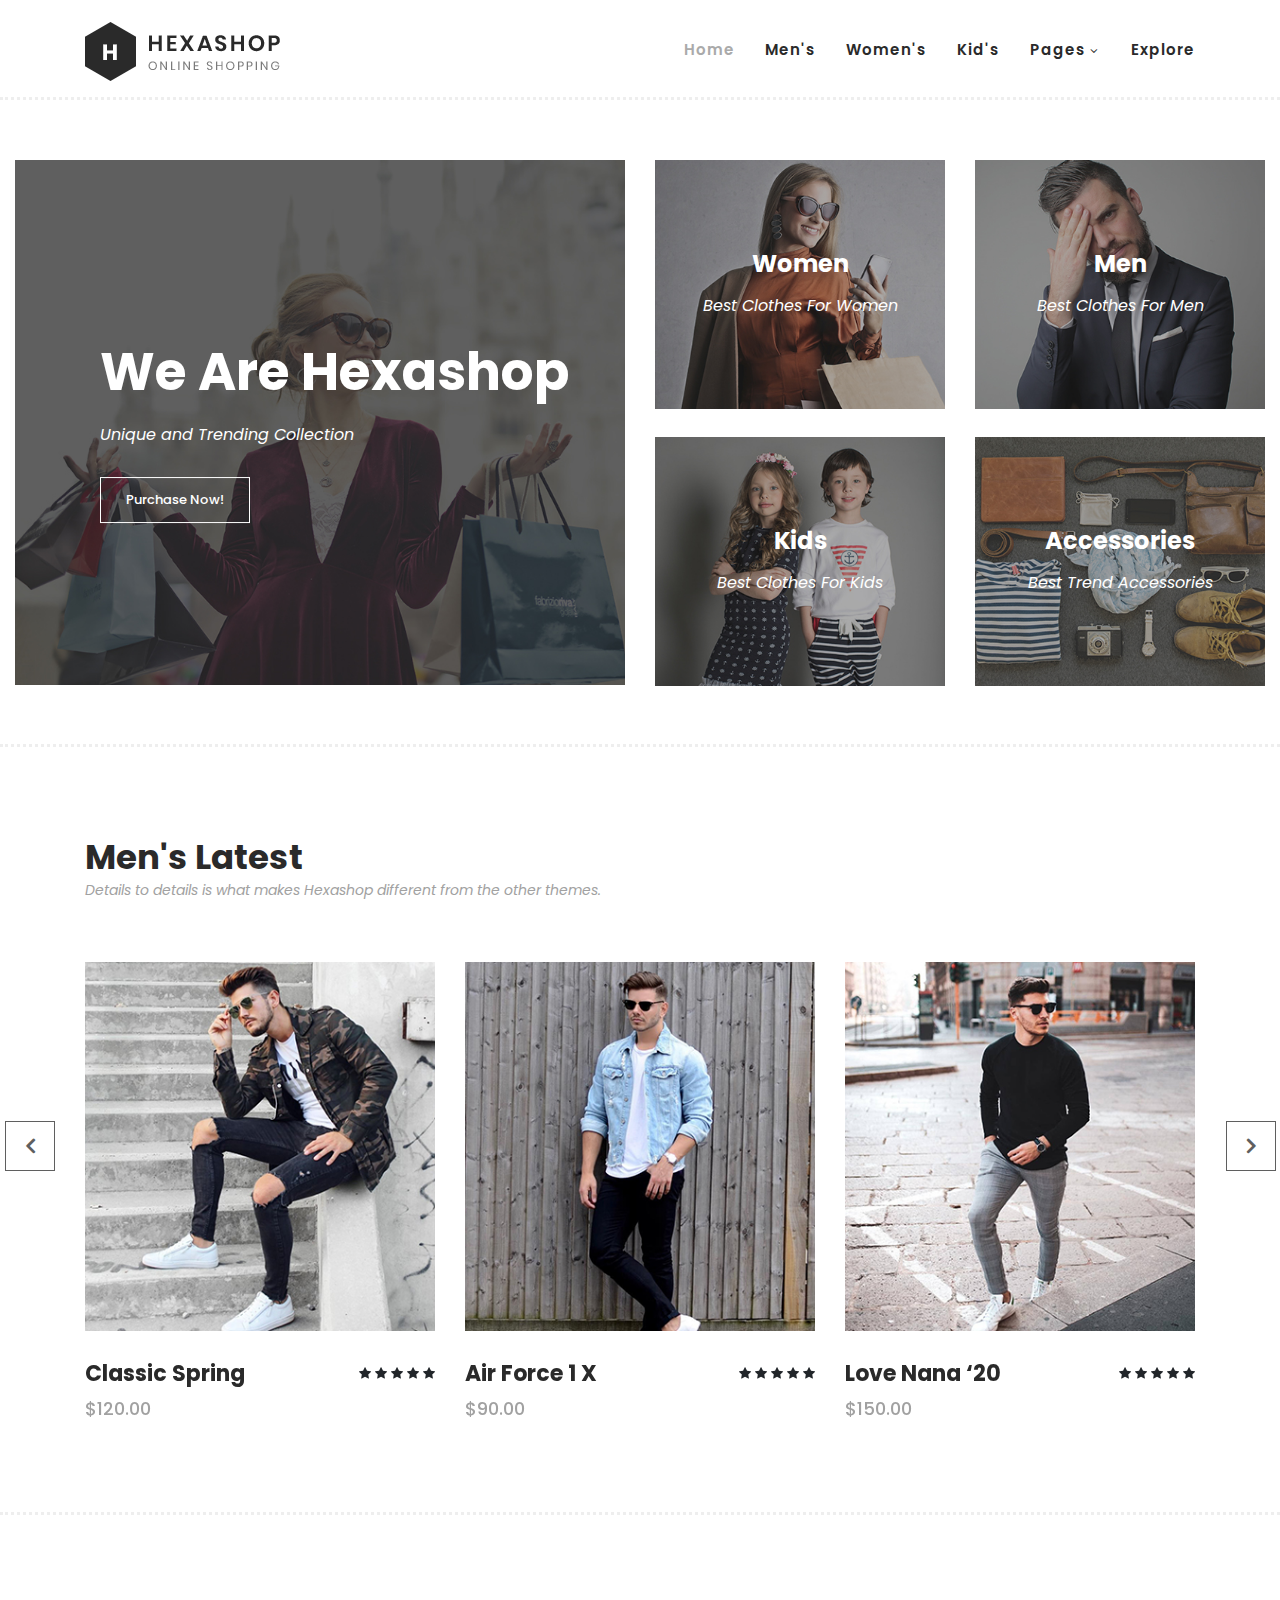
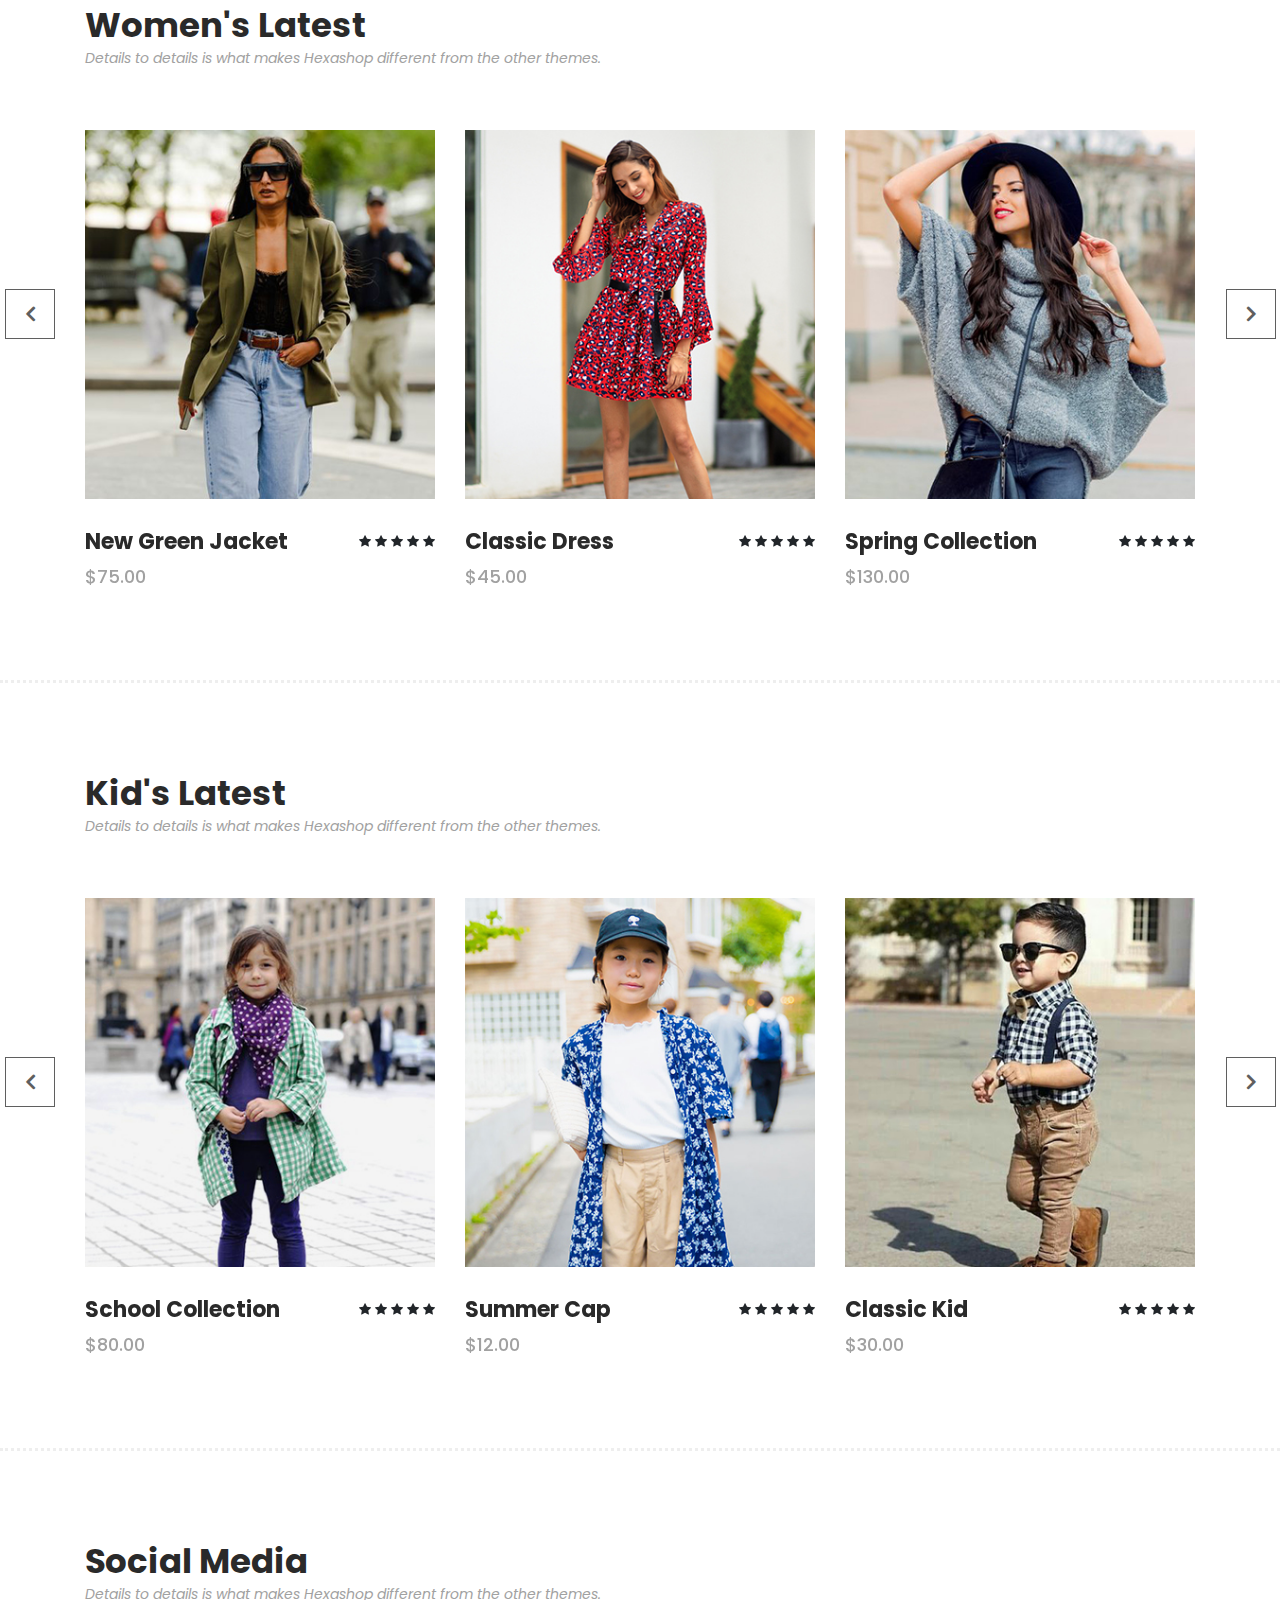
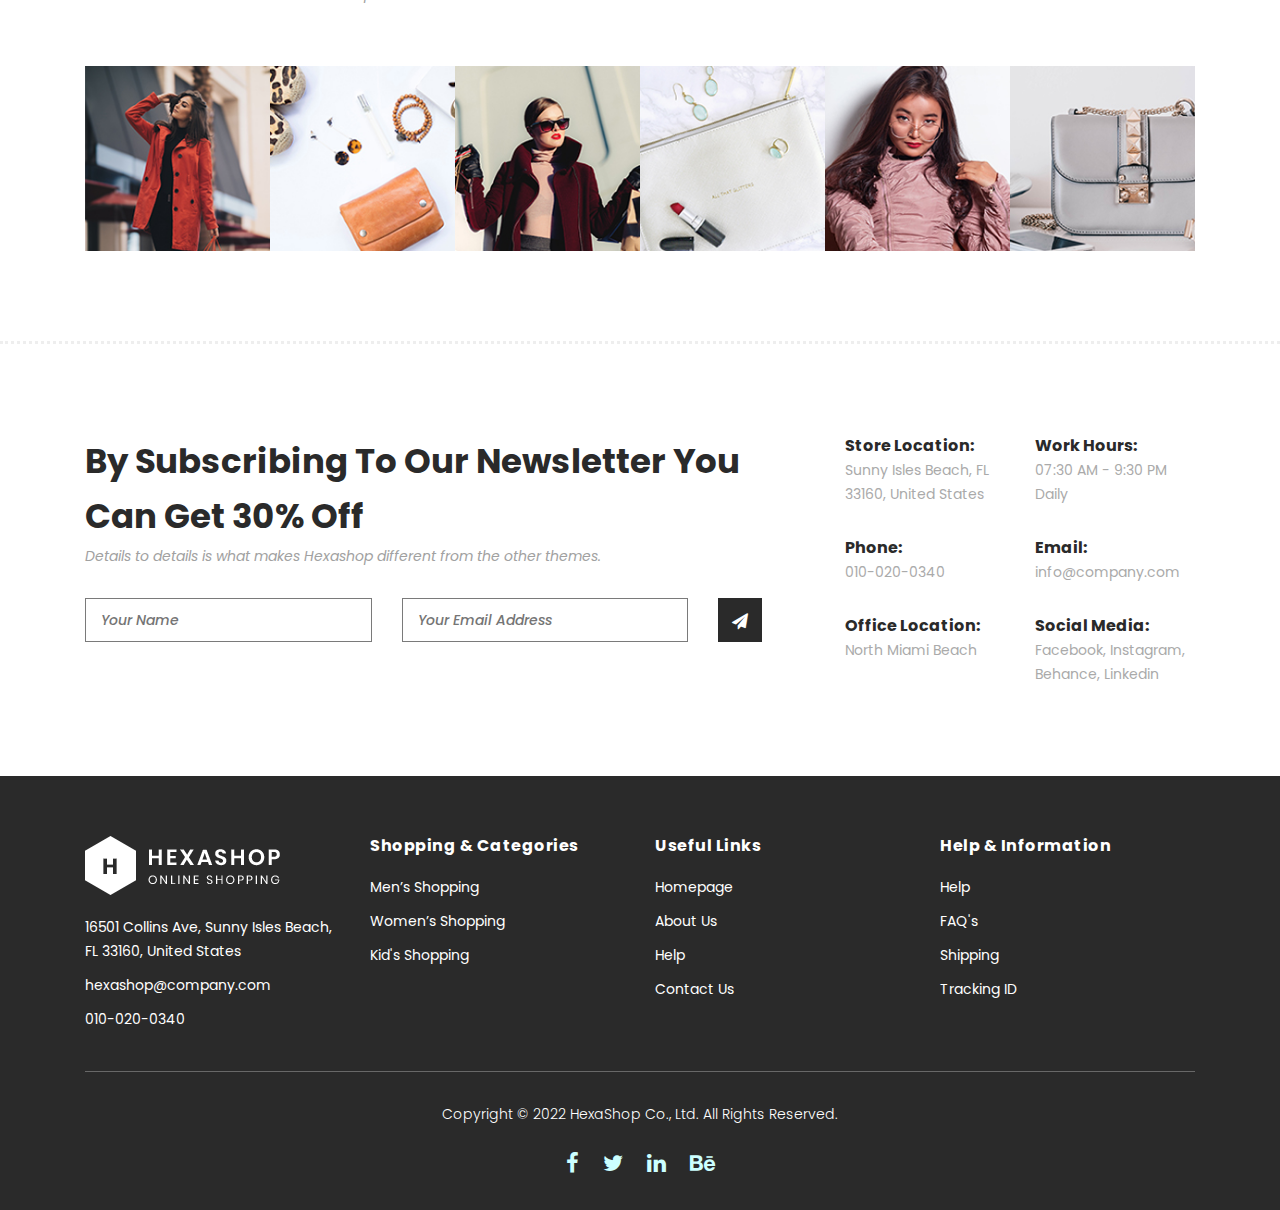
<file: index.html>
<!DOCTYPE html>
<html lang="en">

  <head>

    <meta charset="utf-8">
    <meta name="viewport" content="width=device-width, initial-scale=1, shrink-to-fit=no">
    <meta name="description" content="">
    <meta name="author" content="">
    <link href="https://fonts.googleapis.com/css?family=Poppins:100,200,300,400,500,600,700,800,900&display=swap" rel="stylesheet">

    <title>Hexashop Home</title>


    <!-- Additional CSS Files -->
    <link rel="stylesheet" type="text/css" href="assets/css/bootstrap.min.css">

    <link rel="stylesheet" type="text/css" href="assets/css/font-awesome.css">

    <link rel="stylesheet" href="assets/css/templatemo-hexashop.css">

    <link rel="stylesheet" href="assets/css/owl-carousel.css">

    <link rel="stylesheet" href="assets/css/lightbox.css">
<!--

TemplateMo 571 Hexashop

https://templatemo.com/tm-571-hexashop

-->
    </head>
    
    <body>
    
    <!-- ***** Preloader Start ***** -->
    <div id="preloader">
        <div class="jumper">
            <div></div>
            <div></div>
            <div></div>
        </div>
    </div>  
    <!-- ***** Preloader End ***** -->
    
    
    <!-- ***** Header Area Start ***** -->
    <header class="header-area header-sticky">
        <div class="container">
            <div class="row">
                <div class="col-12">
                    <nav class="main-nav">
                        <!-- ***** Logo Start ***** -->
                        <a href="index.html" class="logo">
                            <img src="assets/images/logo.png">
                        </a>
                        <!-- ***** Logo End ***** -->
                        <!-- ***** Menu Start ***** -->
                        <ul class="nav">
                            <li class="scroll-to-section"><a href="index.html" class="active">Home</a></li>
                            <li class="scroll-to-section"><a href="men.html">Men's</a></li>
                            <li class="scroll-to-section"><a href="women.html">Women's</a></li>
                            <li class="scroll-to-section"><a href="kids.html">Kid's</a></li>
                            <li class="submenu">
                                <a href="javascript:;">Pages</a>
                                <ul>
                                    <li><a href="about.html">About Us</a></li>
                                    <li><a href="products.html">Products</a></li>
                                    <li><a href="single-product.html">Single Product</a></li>
                                    <li><a href="contact.html">Contact Us</a></li>
                                </ul>
                            </li>
                            <li class="scroll-to-section"><a href="explore.html">Explore</a></li>
                        </ul>        
                        <a class='menu-trigger'>
                            <span>Menu</span>
                        </a>
                        <!-- ***** Menu End ***** -->
                    </nav>
                </div>
            </div>
        </div>
    </header>
    <!-- ***** Header Area End ***** -->

    <!-- ***** Main Banner Area Start ***** -->
    <div class="main-banner" id="top">
        <div class="container-fluid">
            <div class="row">
                <div class="col-lg-6">
                    <div class="left-content">
                        <div class="thumb">
                            <div class="inner-content">
                                <h4>We Are Hexashop</h4>
                                <span>Unique and Trending Collection</span>
                                <div class="main-border-button">
                                    <a href="products.html">Purchase Now!</a>
                                </div>
                            </div>
                            <img src="assets/images/left-banner-image.jpg" alt="">
                        </div>
                    </div>
                </div>
                <div class="col-lg-6">
                    <div class="right-content">
                        <div class="row">
                            <div class="col-lg-6">
                                <div class="right-first-image">
                                    <div class="thumb">
                                        <div class="inner-content">
                                            <h4>Women</h4>
                                            <span>Best Clothes For Women</span>
                                        </div>
                                        <div class="hover-content">
                                            <div class="inner">
                                                <h4>Women</h4>
                                                <p>Cool and trending collection for women</p>
                                                <div class="main-border-button">
                                                    <a href="women.html">Shop Naw</a>
                                                </div>
                                            </div>
                                        </div>
                                        <img src="assets/images/baner-right-image-01.jpg">
                                    </div>
                                </div>
                            </div>
                            <div class="col-lg-6">
                                <div class="right-first-image">
                                    <div class="thumb">
                                        <div class="inner-content">
                                            <h4>Men</h4>
                                            <span>Best Clothes For Men</span>
                                        </div>
                                        <div class="hover-content">
                                            <div class="inner">
                                                <h4>Men</h4>
                                                <p>Lorem ipsum dolor sit amet, conservisii ctetur adipiscing elit incid.</p>
                                                <div class="main-border-button">
                                                    <a href="#">Discover More</a>
                                                </div>
                                            </div>
                                        </div>
                                        <img src="assets/images/baner-right-image-02.jpg">
                                    </div>
                                </div>
                            </div>
                            <div class="col-lg-6">
                                <div class="right-first-image">
                                    <div class="thumb">
                                        <div class="inner-content">
                                            <h4>Kids</h4>
                                            <span>Best Clothes For Kids</span>
                                        </div>
                                        <div class="hover-content">
                                            <div class="inner">
                                                <h4>Kids</h4>
                                                <p>Lorem ipsum dolor sit amet, conservisii ctetur adipiscing elit incid.</p>
                                                <div class="main-border-button">
                                                    <a href="#">Discover More</a>
                                                </div>
                                            </div>
                                        </div>
                                        <img src="assets/images/baner-right-image-03.jpg">
                                    </div>
                                </div>
                            </div>
                            <div class="col-lg-6">
                                <div class="right-first-image">
                                    <div class="thumb">
                                        <div class="inner-content">
                                            <h4>Accessories</h4>
                                            <span>Best Trend Accessories</span>
                                        </div>
                                        <div class="hover-content">
                                            <div class="inner">
                                                <h4>Accessories</h4>
                                                <p>Lorem ipsum dolor sit amet, conservisii ctetur adipiscing elit incid.</p>
                                                <div class="main-border-button">
                                                    <a href="#">Discover More</a>
                                                </div>
                                            </div>
                                        </div>
                                        <img src="assets/images/baner-right-image-04.jpg">
                                    </div>
                                </div>
                            </div>
                        </div>
                    </div>
                </div>
            </div>
        </div>
    </div>
    <!-- ***** Main Banner Area End ***** -->

    <!-- ***** Men Area Starts ***** -->
    <section class="section" id="men">
        <div class="container">
            <div class="row">
                <div class="col-lg-6">
                    <div class="section-heading">
                        <h2>Men's Latest</h2>
                        <span>Details to details is what makes Hexashop different from the other themes.</span>
                    </div>
                </div>
            </div>
        </div>
        <div class="container">
            <div class="row">
                <div class="col-lg-12">
                    <div class="men-item-carousel">
                        <div class="owl-men-item owl-carousel">
                            <div class="item">
                                <div class="thumb">
                                    <div class="hover-content">
                                        <ul>
                                            <li><a href="single-product.html"><i class="fa fa-eye"></i></a></li>
                                            <li><a href="single-product.html"><i class="fa fa-star"></i></a></li>
                                            <li><a href="single-product.html"><i class="fa fa-shopping-cart"></i></a></li>
                                        </ul>
                                    </div>
                                    <img src="assets/images/men-01.jpg" alt="">
                                </div>
                                <div class="down-content">
                                    <h4>Classic Spring</h4>
                                    <span>$120.00</span>
                                    <ul class="stars">
                                        <li><i class="fa fa-star"></i></li>
                                        <li><i class="fa fa-star"></i></li>
                                        <li><i class="fa fa-star"></i></li>
                                        <li><i class="fa fa-star"></i></li>
                                        <li><i class="fa fa-star"></i></li>
                                    </ul>
                                </div>
                            </div>
                            <div class="item">
                                <div class="thumb">
                                    <div class="hover-content">
                                        <ul>
                                            <li><a href="single-product.html"><i class="fa fa-eye"></i></a></li>
                                            <li><a href="single-product.html"><i class="fa fa-star"></i></a></li>
                                            <li><a href="single-product.html"><i class="fa fa-shopping-cart"></i></a></li>
                                        </ul>
                                    </div>
                                    <img src="assets/images/men-02.jpg" alt="">
                                </div>
                                <div class="down-content">
                                    <h4>Air Force 1 X</h4>
                                    <span>$90.00</span>
                                    <ul class="stars">
                                        <li><i class="fa fa-star"></i></li>
                                        <li><i class="fa fa-star"></i></li>
                                        <li><i class="fa fa-star"></i></li>
                                        <li><i class="fa fa-star"></i></li>
                                        <li><i class="fa fa-star"></i></li>
                                    </ul>
                                </div>
                            </div>
                            <div class="item">
                                <div class="thumb">
                                    <div class="hover-content">
                                        <ul>
                                            <li><a href="single-product.html"><i class="fa fa-eye"></i></a></li>
                                            <li><a href="single-product.html"><i class="fa fa-star"></i></a></li>
                                            <li><a href="single-product.html"><i class="fa fa-shopping-cart"></i></a></li>
                                        </ul>
                                    </div>
                                    <img src="assets/images/men-03.jpg" alt="">
                                </div>
                                <div class="down-content">
                                    <h4>Love Nana ‘20</h4>
                                    <span>$150.00</span>
                                    <ul class="stars">
                                        <li><i class="fa fa-star"></i></li>
                                        <li><i class="fa fa-star"></i></li>
                                        <li><i class="fa fa-star"></i></li>
                                        <li><i class="fa fa-star"></i></li>
                                        <li><i class="fa fa-star"></i></li>
                                    </ul>
                                </div>
                            </div>
                            <div class="item">
                                <div class="thumb">
                                    <div class="hover-content">
                                        <ul>
                                            <li><a href="single-product.html"><i class="fa fa-eye"></i></a></li>
                                            <li><a href="single-product.html"><i class="fa fa-star"></i></a></li>
                                            <li><a href="single-product.html"><i class="fa fa-shopping-cart"></i></a></li>
                                        </ul>
                                    </div>
                                    <img src="assets/images/men-01.jpg" alt="">
                                </div>
                                <div class="down-content">
                                    <h4>Classic Spring</h4>
                                    <span>$120.00</span>
                                    <ul class="stars">
                                        <li><i class="fa fa-star"></i></li>
                                        <li><i class="fa fa-star"></i></li>
                                        <li><i class="fa fa-star"></i></li>
                                        <li><i class="fa fa-star"></i></li>
                                        <li><i class="fa fa-star"></i></li>
                                    </ul>
                                </div>
                            </div>
                        </div>
                    </div>
                </div>
            </div>
        </div>
    </section>
    <!-- ***** Men Area Ends ***** -->

    <!-- ***** Women Area Starts ***** -->
    <section class="section" id="women">
        <div class="container">
            <div class="row">
                <div class="col-lg-6">
                    <div class="section-heading">
                        <h2>Women's Latest</h2>
                        <span>Details to details is what makes Hexashop different from the other themes.</span>
                    </div>
                </div>
            </div>
        </div>
        <div class="container">
            <div class="row">
                <div class="col-lg-12">
                    <div class="women-item-carousel">
                        <div class="owl-women-item owl-carousel">
                            <div class="item">
                                <div class="thumb">
                                    <div class="hover-content">
                                        <ul>
                                            <li><a href="single-product.html"><i class="fa fa-eye"></i></a></li>
                                            <li><a href="single-product.html"><i class="fa fa-star"></i></a></li>
                                            <li><a href="single-product.html"><i class="fa fa-shopping-cart"></i></a></li>
                                        </ul>
                                    </div>
                                    <img src="assets/images/women-01.jpg" alt="">
                                </div>
                                <div class="down-content">
                                    <h4>New Green Jacket</h4>
                                    <span>$75.00</span>
                                    <ul class="stars">
                                        <li><i class="fa fa-star"></i></li>
                                        <li><i class="fa fa-star"></i></li>
                                        <li><i class="fa fa-star"></i></li>
                                        <li><i class="fa fa-star"></i></li>
                                        <li><i class="fa fa-star"></i></li>
                                    </ul>
                                </div>
                            </div>
                            <div class="item">
                                <div class="thumb">
                                    <div class="hover-content">
                                        <ul>
                                            <li><a href="single-product.html"><i class="fa fa-eye"></i></a></li>
                                            <li><a href="single-product.html"><i class="fa fa-star"></i></a></li>
                                            <li><a href="single-product.html"><i class="fa fa-shopping-cart"></i></a></li>
                                        </ul>
                                    </div>
                                    <img src="assets/images/women-02.jpg" alt="">
                                </div>
                                <div class="down-content">
                                    <h4>Classic Dress</h4>
                                    <span>$45.00</span>
                                    <ul class="stars">
                                        <li><i class="fa fa-star"></i></li>
                                        <li><i class="fa fa-star"></i></li>
                                        <li><i class="fa fa-star"></i></li>
                                        <li><i class="fa fa-star"></i></li>
                                        <li><i class="fa fa-star"></i></li>
                                    </ul>
                                </div>
                            </div>
                            <div class="item">
                                <div class="thumb">
                                    <div class="hover-content">
                                        <ul>
                                            <li><a href="single-product.html"><i class="fa fa-eye"></i></a></li>
                                            <li><a href="single-product.html"><i class="fa fa-star"></i></a></li>
                                            <li><a href="single-product.html"><i class="fa fa-shopping-cart"></i></a></li>
                                        </ul>
                                    </div>
                                    <img src="assets/images/women-03.jpg" alt="">
                                </div>
                                <div class="down-content">
                                    <h4>Spring Collection</h4>
                                    <span>$130.00</span>
                                    <ul class="stars">
                                        <li><i class="fa fa-star"></i></li>
                                        <li><i class="fa fa-star"></i></li>
                                        <li><i class="fa fa-star"></i></li>
                                        <li><i class="fa fa-star"></i></li>
                                        <li><i class="fa fa-star"></i></li>
                                    </ul>
                                </div>
                            </div>
                            <div class="item">
                                <div class="thumb">
                                    <div class="hover-content">
                                        <ul>
                                            <li><a href="single-product.html"><i class="fa fa-eye"></i></a></li>
                                            <li><a href="single-product.html"><i class="fa fa-star"></i></a></li>
                                            <li><a href="single-product.html"><i class="fa fa-shopping-cart"></i></a></li>
                                        </ul>
                                    </div>
                                    <img src="assets/images/women-01.jpg" alt="">
                                </div>
                                <div class="down-content">
                                    <h4>Classic Spring</h4>
                                    <span>$120.00</span>
                                    <ul class="stars">
                                        <li><i class="fa fa-star"></i></li>
                                        <li><i class="fa fa-star"></i></li>
                                        <li><i class="fa fa-star"></i></li>
                                        <li><i class="fa fa-star"></i></li>
                                        <li><i class="fa fa-star"></i></li>
                                    </ul>
                                </div>
                            </div>
                        </div>
                    </div>
                </div>
            </div>
        </div>
    </section>
    <!-- ***** Women Area Ends ***** -->

    <!-- ***** Kids Area Starts ***** -->
    <section class="section" id="kids">
        <div class="container">
            <div class="row">
                <div class="col-lg-6">
                    <div class="section-heading">
                        <h2>Kid's Latest</h2>
                        <span>Details to details is what makes Hexashop different from the other themes.</span>
                    </div>
                </div>
            </div>
        </div>
        <div class="container">
            <div class="row">
                <div class="col-lg-12">
                    <div class="kid-item-carousel">
                        <div class="owl-kid-item owl-carousel">
                            <div class="item">
                                <div class="thumb">
                                    <div class="hover-content">
                                        <ul>
                                            <li><a href="single-product.html"><i class="fa fa-eye"></i></a></li>
                                            <li><a href="single-product.html"><i class="fa fa-star"></i></a></li>
                                            <li><a href="single-product.html"><i class="fa fa-shopping-cart"></i></a></li>
                                        </ul>
                                    </div>
                                    <img src="assets/images/kid-01.jpg" alt="">
                                </div>
                                <div class="down-content">
                                    <h4>School Collection</h4>
                                    <span>$80.00</span>
                                    <ul class="stars">
                                        <li><i class="fa fa-star"></i></li>
                                        <li><i class="fa fa-star"></i></li>
                                        <li><i class="fa fa-star"></i></li>
                                        <li><i class="fa fa-star"></i></li>
                                        <li><i class="fa fa-star"></i></li>
                                    </ul>
                                </div>
                            </div>
                            <div class="item">
                                <div class="thumb">
                                    <div class="hover-content">
                                        <ul>
                                            <li><a href="single-product.html"><i class="fa fa-eye"></i></a></li>
                                            <li><a href="single-product.html"><i class="fa fa-star"></i></a></li>
                                            <li><a href="single-product.html"><i class="fa fa-shopping-cart"></i></a></li>
                                        </ul>
                                    </div>
                                    <img src="assets/images/kid-02.jpg" alt="">
                                </div>
                                <div class="down-content">
                                    <h4>Summer Cap</h4>
                                    <span>$12.00</span>
                                    <ul class="stars">
                                        <li><i class="fa fa-star"></i></li>
                                        <li><i class="fa fa-star"></i></li>
                                        <li><i class="fa fa-star"></i></li>
                                        <li><i class="fa fa-star"></i></li>
                                        <li><i class="fa fa-star"></i></li>
                                    </ul>
                                </div>
                            </div>
                            <div class="item">
                                <div class="thumb">
                                    <div class="hover-content">
                                        <ul>
                                            <li><a href="single-product.html"><i class="fa fa-eye"></i></a></li>
                                            <li><a href="single-product.html"><i class="fa fa-star"></i></a></li>
                                            <li><a href="single-product.html"><i class="fa fa-shopping-cart"></i></a></li>
                                        </ul>
                                    </div>
                                    <img src="assets/images/kid-03.jpg" alt="">
                                </div>
                                <div class="down-content">
                                    <h4>Classic Kid</h4>
                                    <span>$30.00</span>
                                    <ul class="stars">
                                        <li><i class="fa fa-star"></i></li>
                                        <li><i class="fa fa-star"></i></li>
                                        <li><i class="fa fa-star"></i></li>
                                        <li><i class="fa fa-star"></i></li>
                                        <li><i class="fa fa-star"></i></li>
                                    </ul>
                                </div>
                            </div>
                            <div class="item">
                                <div class="thumb">
                                    <div class="hover-content">
                                        <ul>
                                            <li><a href="single-product.html"><i class="fa fa-eye"></i></a></li>
                                            <li><a href="single-product.html"><i class="fa fa-star"></i></a></li>
                                            <li><a href="single-product.html"><i class="fa fa-shopping-cart"></i></a></li>
                                        </ul>
                                    </div>
                                    <img src="assets/images/kid-01.jpg" alt="">
                                </div>
                                <div class="down-content">
                                    <h4>Classic Spring</h4>
                                    <span>$120.00</span>
                                    <ul class="stars">
                                        <li><i class="fa fa-star"></i></li>
                                        <li><i class="fa fa-star"></i></li>
                                        <li><i class="fa fa-star"></i></li>
                                        <li><i class="fa fa-star"></i></li>
                                        <li><i class="fa fa-star"></i></li>
                                    </ul>
                                </div>
                            </div>
                        </div>
                    </div>
                </div>
            </div>
        </div>
    </section>
    <!-- ***** Kids Area Ends ***** -->

    <!-- ***** Social Area Starts ***** -->
    <section class="section" id="social">
        <div class="container">
            <div class="row">
                <div class="col-lg-12">
                    <div class="section-heading">
                        <h2>Social Media</h2>
                        <span>Details to details is what makes Hexashop different from the other themes.</span>
                    </div>
                </div>
            </div>
        </div>
        <div class="container">
            <div class="row images">
                <div class="col-2">
                    <div class="thumb">
                        <div class="icon">
                            <a href="http://instagram.com">
                                <h6>Fashion</h6>
                                <i class="fa fa-instagram"></i>
                            </a>
                        </div>
                        <img src="assets/images/instagram-01.jpg" alt="">
                    </div>
                </div>
                <div class="col-2">
                    <div class="thumb">
                        <div class="icon">
                            <a href="http://instagram.com">
                                <h6>New</h6>
                                <i class="fa fa-instagram"></i>
                            </a>
                        </div>
                        <img src="assets/images/instagram-02.jpg" alt="">
                    </div>
                </div>
                <div class="col-2">
                    <div class="thumb">
                        <div class="icon">
                            <a href="http://instagram.com">
                                <h6>Brand</h6>
                                <i class="fa fa-instagram"></i>
                            </a>
                        </div>
                        <img src="assets/images/instagram-03.jpg" alt="">
                    </div>
                </div>
                <div class="col-2">
                    <div class="thumb">
                        <div class="icon">
                            <a href="http://instagram.com">
                                <h6>Makeup</h6>
                                <i class="fa fa-instagram"></i>
                            </a>
                        </div>
                        <img src="assets/images/instagram-04.jpg" alt="">
                    </div>
                </div>
                <div class="col-2">
                    <div class="thumb">
                        <div class="icon">
                            <a href="http://instagram.com">
                                <h6>Leather</h6>
                                <i class="fa fa-instagram"></i>
                            </a>
                        </div>
                        <img src="assets/images/instagram-05.jpg" alt="">
                    </div>
                </div>
                <div class="col-2">
                    <div class="thumb">
                        <div class="icon">
                            <a href="http://instagram.com">
                                <h6>Bag</h6>
                                <i class="fa fa-instagram"></i>
                            </a>
                        </div>
                        <img src="assets/images/instagram-06.jpg" alt="">
                    </div>
                </div>
            </div>
        </div>
    </section>
    <!-- ***** Social Area Ends ***** -->

    <!-- ***** Subscribe Area Starts ***** -->
    <div class="subscribe">
        <div class="container">
            <div class="row">
                <div class="col-lg-8">
                    <div class="section-heading">
                        <h2>By Subscribing To Our Newsletter You Can Get 30% Off</h2>
                        <span>Details to details is what makes Hexashop different from the other themes.</span>
                    </div>
                    <form id="subscribe" action="" method="get">
                        <div class="row">
                          <div class="col-lg-5">
                            <fieldset>
                              <input name="name" type="text" id="name" placeholder="Your Name" required="">
                            </fieldset>
                          </div>
                          <div class="col-lg-5">
                            <fieldset>
                              <input name="email" type="text" id="email" pattern="[^ @]*@[^ @]*" placeholder="Your Email Address" required="">
                            </fieldset>
                          </div>
                          <div class="col-lg-2">
                            <fieldset>
                              <button type="submit" id="form-submit" class="main-dark-button"><i class="fa fa-paper-plane"></i></button>
                            </fieldset>
                          </div>
                        </div>
                    </form>
                </div>
                <div class="col-lg-4">
                    <div class="row">
                        <div class="col-6">
                            <ul>
                                <li>Store Location:<br><span>Sunny Isles Beach, FL 33160, United States</span></li>
                                <li>Phone:<br><span>010-020-0340</span></li>
                                <li>Office Location:<br><span>North Miami Beach</span></li>
                            </ul>
                        </div>
                        <div class="col-6">
                            <ul>
                                <li>Work Hours:<br><span>07:30 AM - 9:30 PM Daily</span></li>
                                <li>Email:<br><span>info@company.com</span></li>
                                <li>Social Media:<br><span><a href="#">Facebook</a>, <a href="#">Instagram</a>, <a href="#">Behance</a>, <a href="#">Linkedin</a></span></li>
                            </ul>
                        </div>
                    </div>
                </div>
            </div>
        </div>
    </div>
    <!-- ***** Subscribe Area Ends ***** -->
    
    <!-- ***** Footer Start ***** -->
    <footer>
        <div class="container">
            <div class="row">
                <div class="col-lg-3">
                    <div class="first-item">
                        <div class="logo">
                            <img src="assets/images/white-logo.png" alt="hexashop ecommerce templatemo">
                        </div>
                        <ul>
                            <li><a href="#">16501 Collins Ave, Sunny Isles Beach, FL 33160, United States</a></li>
                            <li><a href="#">hexashop@company.com</a></li>
                            <li><a href="#">010-020-0340</a></li>
                        </ul>
                    </div>
                </div>
                <div class="col-lg-3">
                    <h4>Shopping &amp; Categories</h4>
                    <ul>
                        <li><a href="#">Men’s Shopping</a></li>
                        <li><a href="#">Women’s Shopping</a></li>
                        <li><a href="#">Kid's Shopping</a></li>
                    </ul>
                </div>
                <div class="col-lg-3">
                    <h4>Useful Links</h4>
                    <ul>
                        <li><a href="#">Homepage</a></li>
                        <li><a href="#">About Us</a></li>
                        <li><a href="#">Help</a></li>
                        <li><a href="#">Contact Us</a></li>
                    </ul>
                </div>
                <div class="col-lg-3">
                    <h4>Help &amp; Information</h4>
                    <ul>
                        <li><a href="#">Help</a></li>
                        <li><a href="#">FAQ's</a></li>
                        <li><a href="#">Shipping</a></li>
                        <li><a href="#">Tracking ID</a></li>
                    </ul>
                </div>
                <div class="col-lg-12">
                    <div class="under-footer">
                        <p>Copyright © 2022 HexaShop Co., Ltd. All Rights Reserved. 
                        
                        <!-- <br>Design: <a href="https://templatemo.com" target="_parent" title="free css templates">TemplateMo</a></p> -->
                        <ul>
                            <li><a href="#"><i class="fa fa-facebook"></i></a></li>
                            <li><a href="#"><i class="fa fa-twitter"></i></a></li>
                            <li><a href="#"><i class="fa fa-linkedin"></i></a></li>
                            <li><a href="#"><i class="fa fa-behance"></i></a></li>
                        </ul>
                    </div>
                </div>
            </div>
        </div>
    </footer>
    

    <!-- jQuery -->
    <script src="assets/js/jquery-2.1.0.min.js"></script>

    <!-- Bootstrap -->
    <script src="assets/js/popper.js"></script>
    <script src="assets/js/bootstrap.min.js"></script>

    <!-- Plugins -->
    <script src="assets/js/owl-carousel.js"></script>
    <script src="assets/js/accordions.js"></script>
    <script src="assets/js/datepicker.js"></script>
    <script src="assets/js/scrollreveal.min.js"></script>
    <script src="assets/js/waypoints.min.js"></script>
    <script src="assets/js/jquery.counterup.min.js"></script>
    <script src="assets/js/imgfix.min.js"></script> 
    <script src="assets/js/slick.js"></script> 
    <script src="assets/js/lightbox.js"></script> 
    <script src="assets/js/isotope.js"></script> 
    
    <!-- Global Init -->
    <script src="assets/js/custom.js"></script>

    <script>

        $(function() {
            var selectedClass = "";
            $("p").click(function(){
            selectedClass = $(this).attr("data-rel");
            $("#portfolio").fadeTo(50, 0.1);
                $("#portfolio div").not("."+selectedClass).fadeOut();
            setTimeout(function() {
              $("."+selectedClass).fadeIn();
              $("#portfolio").fadeTo(50, 1);
            }, 500);
                
            });
        });

    </script>

  </body>
</html>
</file>
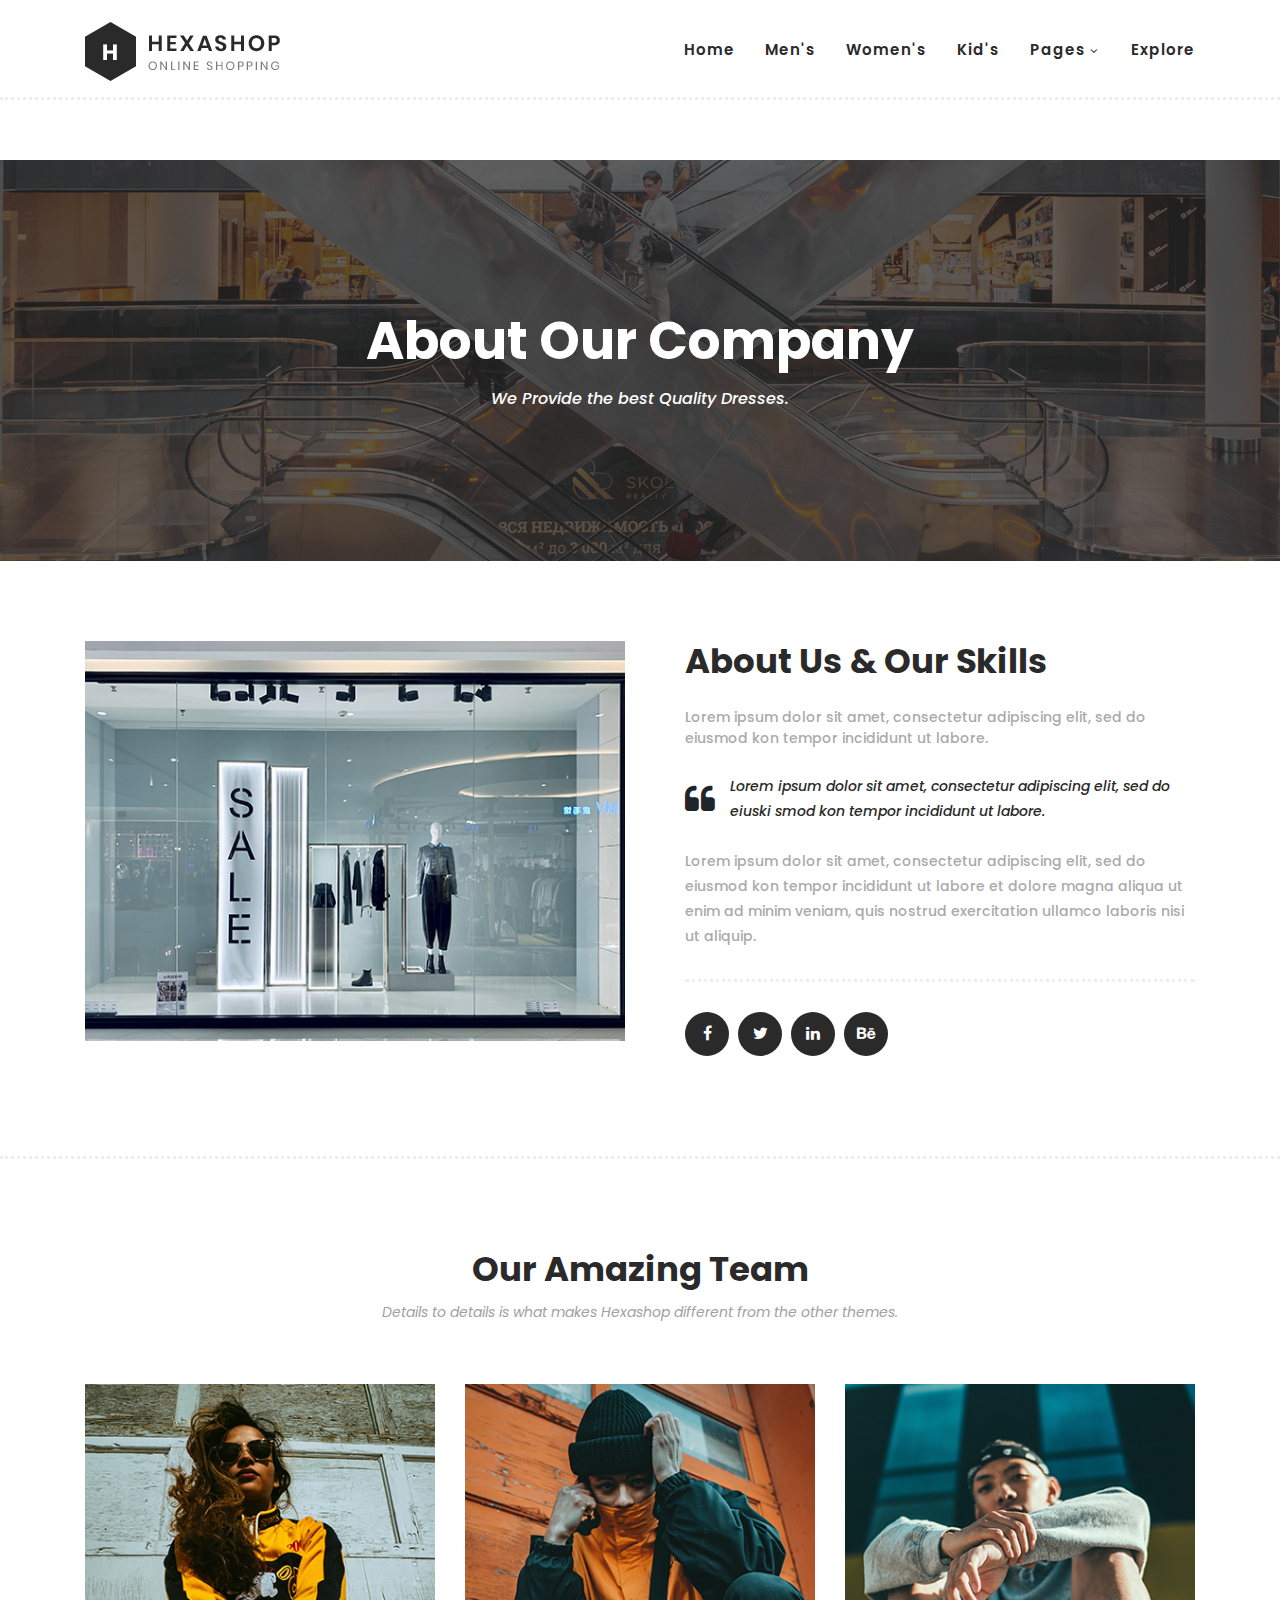
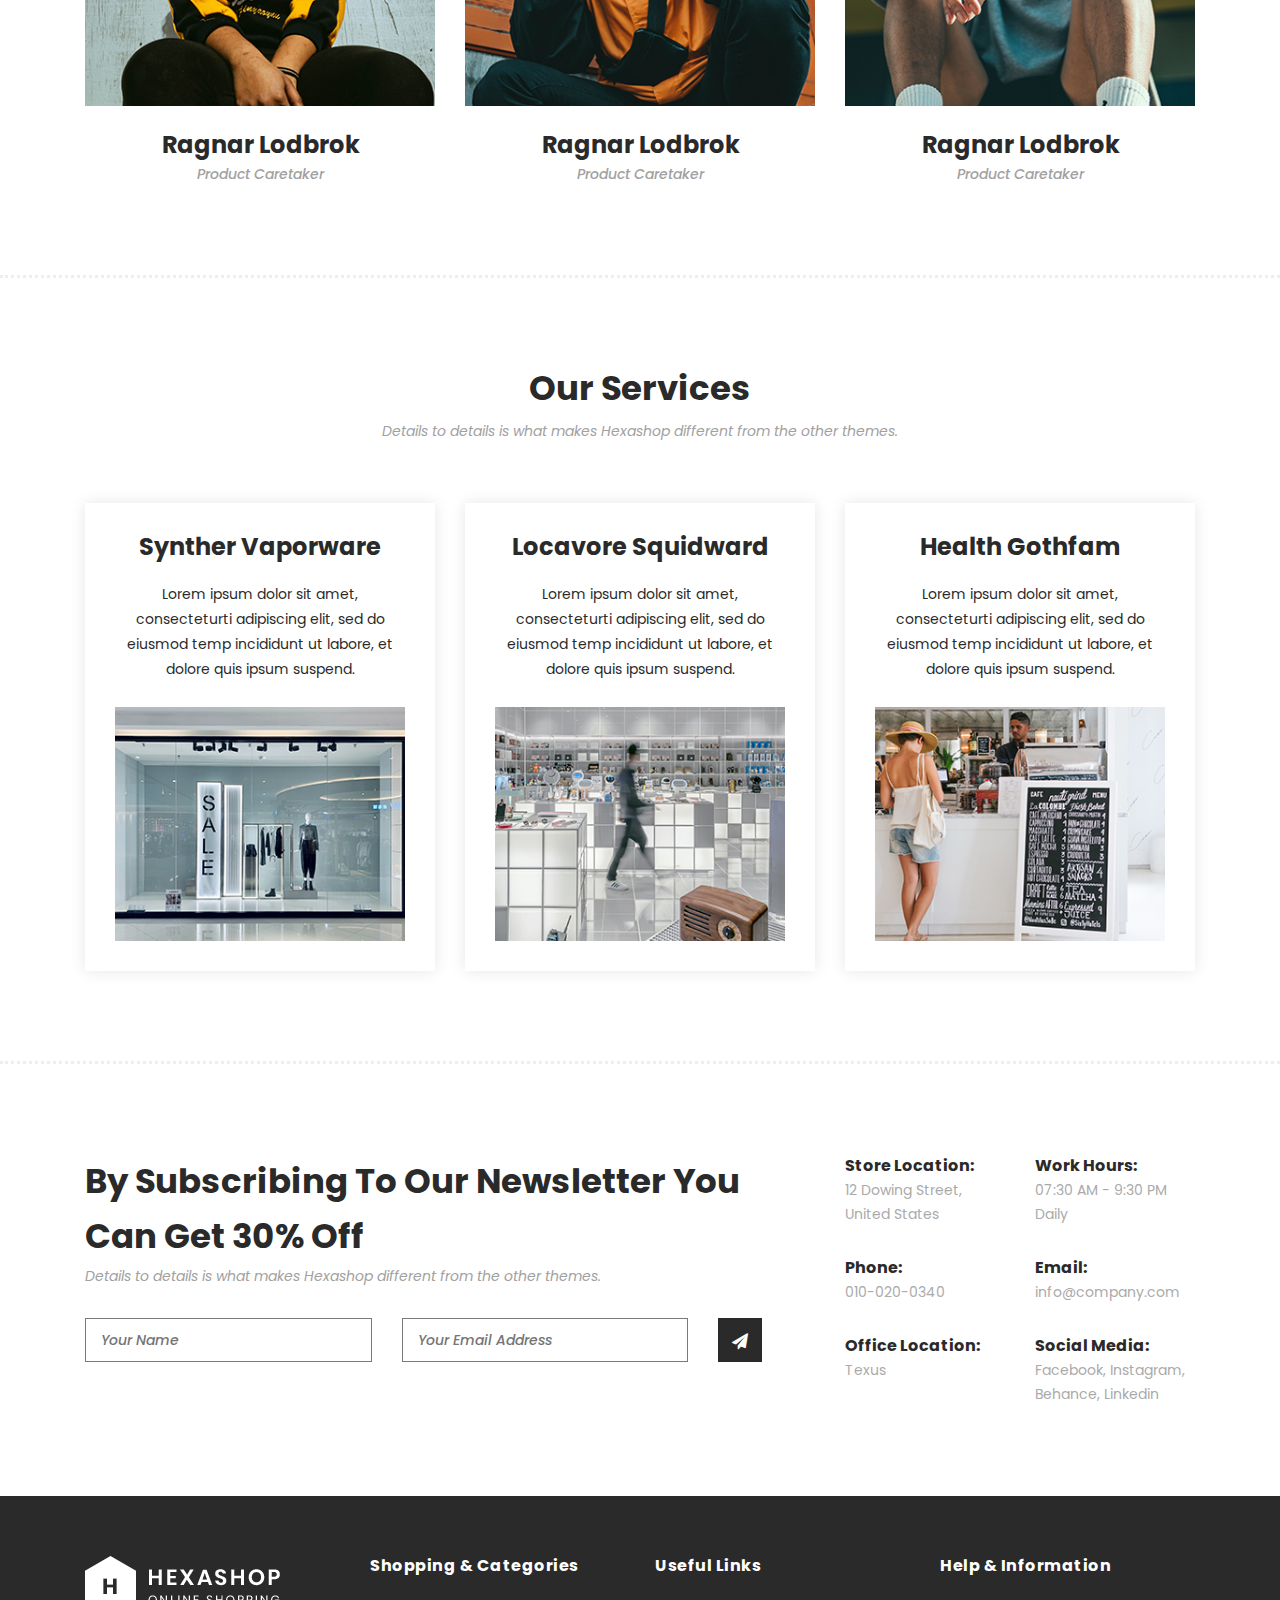
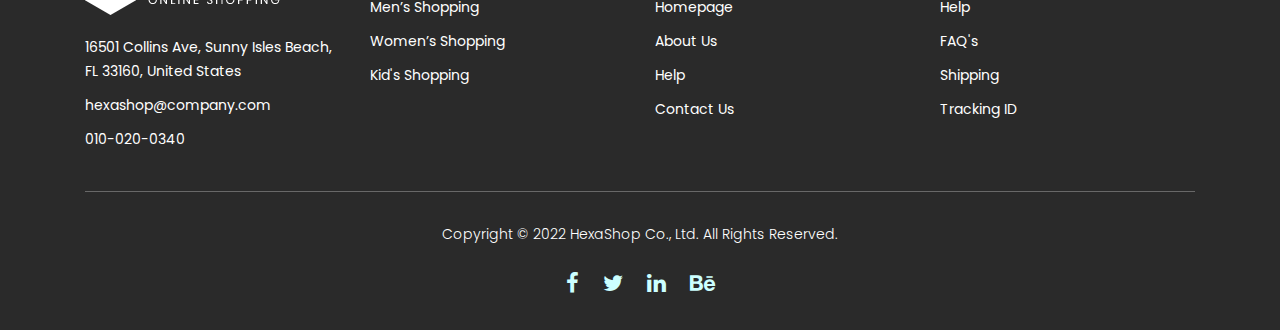
<file: about.html>
<!DOCTYPE html>
<html lang="en">

  <head>

    <meta charset="utf-8">
    <meta name="viewport" content="width=device-width, initial-scale=1, shrink-to-fit=no">
    <meta name="description" content="">
    <meta name="author" content="">
    <link href="https://fonts.googleapis.com/css?family=Poppins:100,200,300,400,500,600,700,800,900&display=swap" rel="stylesheet">

    <title>Hexashop - About Page</title>


    <!-- Additional CSS Files -->
    <link rel="stylesheet" type="text/css" href="assets/css/bootstrap.min.css">

    <link rel="stylesheet" type="text/css" href="assets/css/font-awesome.css">

    <link rel="stylesheet" href="assets/css/templatemo-hexashop.css">

    <link rel="stylesheet" href="assets/css/owl-carousel.css">

    <link rel="stylesheet" href="assets/css/lightbox.css">

    </head>
    
    <body>
    
    <!-- ***** Preloader Start ***** -->
    <div id="preloader">
        <div class="jumper">
            <div></div>
            <div></div>
            <div></div>
        </div>
    </div>  
    <!-- ***** Preloader End ***** -->
    
    
    <!-- ***** Header Area Start ***** -->
    <header class="header-area header-sticky">
        <div class="container">
            <div class="row">
                <div class="col-12">
                    <nav class="main-nav">
                        <!-- ***** Logo Start ***** -->
                        <a href="index.html" class="logo">
                            <img src="assets/images/logo.png">
                        </a>
                        <!-- ***** Logo End ***** -->
                        <!-- ***** Menu Start ***** -->
                        <ul class="nav">
                            <li class="scroll-to-section"><a href="index.html">Home</a></li>
                            <li class="scroll-to-section"><a href="men.html">Men's</a></li>
                            <li class="scroll-to-section"><a href="women.html">Women's</a></li>
                            <li class="scroll-to-section"><a href="kids.html">Kid's</a></li>
                            <li class="submenu">
                                <a href="javascript:;">Pages</a>
                                <ul>
                                    <li><a href="about.html">About Us</a></li>
                                    <li><a href="products.html">Products</a></li>
                                    <li><a href="single-product.html">Single Product</a></li>
                                    <li><a href="contact.html">Contact Us</a></li>
                                </ul>
                            </li>
                            <li class="scroll-to-section"><a href="explore.html">Explore</a></li>
                        </ul>        
                        <a class='menu-trigger'>
                            <span>Menu</span>
                        </a>
                        <!-- ***** Menu End ***** -->
                    </nav>
                </div>
            </div>
        </div>
    </header>
    <!-- ***** Header Area End ***** -->

    <!-- ***** Main Banner Area Start ***** -->
    <div class="page-heading about-page-heading" id="top">
        <div class="container">
            <div class="row">
                <div class="col-lg-12">
                    <div class="inner-content">
                        <h2>About Our Company</h2>
                        <span>We Provide the best Quality Dresses.</span>
                    </div>
                </div>
            </div>
        </div>
    </div>
    <!-- ***** Main Banner Area End ***** -->

    <!-- ***** About Area Starts ***** -->
    <div class="about-us">
        <div class="container">
            <div class="row">
                <div class="col-lg-6">
                    <div class="left-image">
                        <img src="assets/images/about-left-image.jpg" alt="">
                    </div>
                </div>
                <div class="col-lg-6">
                    <div class="right-content">
                        <h4>About Us &amp; Our Skills</h4>
                        <span>Lorem ipsum dolor sit amet, consectetur adipiscing elit, sed do eiusmod kon tempor incididunt ut labore.</span>
                        <div class="quote">
                            <i class="fa fa-quote-left"></i><p>Lorem ipsum dolor sit amet, consectetur adipiscing elit, sed do eiuski smod kon tempor incididunt ut labore.</p>
                        </div>
                        <p>Lorem ipsum dolor sit amet, consectetur adipiscing elit, sed do eiusmod kon tempor incididunt ut labore et dolore magna aliqua ut enim ad minim veniam, quis nostrud exercitation ullamco laboris nisi ut aliquip.</p>
                        <ul>
                            <li><a href="#"><i class="fa fa-facebook"></i></a></li>
                            <li><a href="#"><i class="fa fa-twitter"></i></a></li>
                            <li><a href="#"><i class="fa fa-linkedin"></i></a></li>
                            <li><a href="#"><i class="fa fa-behance"></i></a></li>
                        </ul>
                    </div>
                </div>
            </div>
        </div>
    </div>
    <!-- ***** About Area Ends ***** -->

    <!-- ***** Our Team Area Starts ***** -->
    <section class="our-team">
        <div class="container">
            <div class="row">
                <div class="col-lg-12">
                    <div class="section-heading">
                        <h2>Our Amazing Team</h2>
                        <span>Details to details is what makes Hexashop different from the other themes.</span>
                    </div>
                </div>
                <div class="col-lg-4">
                    <div class="team-item">
                        <div class="thumb">
                            <div class="hover-effect">
                                <div class="inner-content">
                                    <ul>
                                        <li><a href="#"><i class="fa fa-facebook"></i></a></li>
                                        <li><a href="#"><i class="fa fa-twitter"></i></a></li>
                                        <li><a href="#"><i class="fa fa-linkedin"></i></a></li>
                                        <li><a href="#"><i class="fa fa-behance"></i></a></li>
                                    </ul>
                                </div>
                            </div>
                            <img src="assets/images/team-member-01.jpg">
                        </div>
                        <div class="down-content">
                            <h4>Ragnar Lodbrok</h4>
                            <span>Product Caretaker</span>
                        </div>
                    </div>
                </div>
                <div class="col-lg-4">
                    <div class="team-item">
                        <div class="thumb">
                            <div class="hover-effect">
                                <div class="inner-content">
                                    <ul>
                                        <li><a href="#"><i class="fa fa-facebook"></i></a></li>
                                        <li><a href="#"><i class="fa fa-twitter"></i></a></li>
                                        <li><a href="#"><i class="fa fa-linkedin"></i></a></li>
                                        <li><a href="#"><i class="fa fa-behance"></i></a></li>
                                    </ul>
                                </div>
                            </div>
                            <img src="assets/images/team-member-02.jpg">
                        </div>
                        <div class="down-content">
                            <h4>Ragnar Lodbrok</h4>
                            <span>Product Caretaker</span>
                        </div>
                    </div>
                </div>
                <div class="col-lg-4">
                    <div class="team-item">
                        <div class="thumb">
                            <div class="hover-effect">
                                <div class="inner-content">
                                    <ul>
                                        <li><a href="#"><i class="fa fa-facebook"></i></a></li>
                                        <li><a href="#"><i class="fa fa-twitter"></i></a></li>
                                        <li><a href="#"><i class="fa fa-linkedin"></i></a></li>
                                        <li><a href="#"><i class="fa fa-behance"></i></a></li>
                                    </ul>
                                </div>
                            </div>
                            <img src="assets/images/team-member-03.jpg">
                        </div>
                        <div class="down-content">
                            <h4>Ragnar Lodbrok</h4>
                            <span>Product Caretaker</span>
                        </div>
                    </div>
                </div>
            </div>
        </div>
    </section>
    <!-- ***** Our Team Area Ends ***** -->

    <!-- ***** Services Area Starts ***** -->
    <section class="our-services">
        <div class="container">
            <div class="row">
                <div class="col-lg-12">
                    <div class="section-heading">
                        <h2>Our Services</h2>
                        <span>Details to details is what makes Hexashop different from the other themes.</span>
                    </div>
                </div>
                <div class="col-lg-4">
                    <div class="service-item">
                        <h4>Synther Vaporware</h4>
                        <p>Lorem ipsum dolor sit amet, consecteturti adipiscing elit, sed do eiusmod temp incididunt ut labore, et dolore quis ipsum suspend.</p>
                        <img src="assets/images/service-01.jpg" alt="">
                    </div>
                </div>
                <div class="col-lg-4">
                    <div class="service-item">
                        <h4>Locavore Squidward</h4>
                        <p>Lorem ipsum dolor sit amet, consecteturti adipiscing elit, sed do eiusmod temp incididunt ut labore, et dolore quis ipsum suspend.</p>
                        <img src="assets/images/service-02.jpg" alt="">
                    </div>
                </div>
                <div class="col-lg-4">
                    <div class="service-item">
                        <h4>Health Gothfam</h4>
                        <p>Lorem ipsum dolor sit amet, consecteturti adipiscing elit, sed do eiusmod temp incididunt ut labore, et dolore quis ipsum suspend.</p>
                        <img src="assets/images/service-03.jpg" alt="">
                    </div>
                </div>
            </div>
        </div>
    </section>
    <!-- ***** Services Area Ends ***** -->

    <!-- ***** Subscribe Area Starts ***** -->
    <div class="subscribe">
        <div class="container">
            <div class="row">
                <div class="col-lg-8">
                    <div class="section-heading">
                        <h2>By Subscribing To Our Newsletter You Can Get 30% Off</h2>
                        <span>Details to details is what makes Hexashop different from the other themes.</span>
                    </div>
                    <form id="subscribe" action="" method="get">
                        <div class="row">
                          <div class="col-lg-5">
                            <fieldset>
                              <input name="name" type="text" id="name" placeholder="Your Name" required="">
                            </fieldset>
                          </div>
                          <div class="col-lg-5">
                            <fieldset>
                              <input name="email" type="text" id="email" pattern="[^ @]*@[^ @]*" placeholder="Your Email Address" required="">
                            </fieldset>
                          </div>
                          <div class="col-lg-2">
                            <fieldset>
                              <button type="submit" id="form-submit" class="main-dark-button"><i class="fa fa-paper-plane"></i></button>
                            </fieldset>
                          </div>
                        </div>
                    </form>
                </div>
                <div class="col-lg-4">
                    <div class="row">
                        <div class="col-6">
                            <ul>
                                <li>Store Location:<br><span>12 Dowing Street, United States</span></li>
                                <li>Phone:<br><span>010-020-0340</span></li>
                                <li>Office Location:<br><span>Texus</span></li>
                            </ul>
                        </div>
                        <div class="col-6">
                            <ul>
                                <li>Work Hours:<br><span>07:30 AM - 9:30 PM Daily</span></li>
                                <li>Email:<br><span>info@company.com</span></li>
                                <li>Social Media:<br><span><a href="#">Facebook</a>, <a href="#">Instagram</a>, <a href="#">Behance</a>, <a href="#">Linkedin</a></span></li>
                            </ul>
                        </div>
                    </div>
                </div>
            </div>
        </div>
    </div>
    <!-- ***** Subscribe Area Ends ***** -->

    <!-- ***** Footer Start ***** -->
    <footer>
        <div class="container">
            <div class="row">
                <div class="col-lg-3">
                    <div class="first-item">
                        <div class="logo">
                            <img src="assets/images/white-logo.png" alt="hexashop ecommerce templatemo">
                        </div>
                        <ul>
                            <li><a href="#">16501 Collins Ave, Sunny Isles Beach, FL 33160, United States</a></li>
                            <li><a href="#">hexashop@company.com</a></li>
                            <li><a href="#">010-020-0340</a></li>
                        </ul>
                    </div>
                </div>
                <div class="col-lg-3">
                    <h4>Shopping &amp; Categories</h4>
                    <ul>
                        <li><a href="#">Men’s Shopping</a></li>
                        <li><a href="#">Women’s Shopping</a></li>
                        <li><a href="#">Kid's Shopping</a></li>
                    </ul>
                </div>
                <div class="col-lg-3">
                    <h4>Useful Links</h4>
                    <ul>
                        <li><a href="#">Homepage</a></li>
                        <li><a href="#">About Us</a></li>
                        <li><a href="#">Help</a></li>
                        <li><a href="#">Contact Us</a></li>
                    </ul>
                </div>
                <div class="col-lg-3">
                    <h4>Help &amp; Information</h4>
                    <ul>
                        <li><a href="#">Help</a></li>
                        <li><a href="#">FAQ's</a></li>
                        <li><a href="#">Shipping</a></li>
                        <li><a href="#">Tracking ID</a></li>
                    </ul>
                </div>
                <div class="col-lg-12">
                    <div class="under-footer">
                        <p>Copyright © 2022 HexaShop Co., Ltd. All Rights Reserved. 
                        
                        <!-- <br>Design: <a href="https://templatemo.com" target="_parent" title="free css templates">TemplateMo</a></p> -->
                        <ul>
                            <li><a href="#"><i class="fa fa-facebook"></i></a></li>
                            <li><a href="#"><i class="fa fa-twitter"></i></a></li>
                            <li><a href="#"><i class="fa fa-linkedin"></i></a></li>
                            <li><a href="#"><i class="fa fa-behance"></i></a></li>
                        </ul>
                    </div>
                </div>
            </div>
        </div>
    </footer>
    

    <!-- jQuery -->
    <script src="assets/js/jquery-2.1.0.min.js"></script>

    <!-- Bootstrap -->
    <script src="assets/js/popper.js"></script>
    <script src="assets/js/bootstrap.min.js"></script>

    <!-- Plugins -->
    <script src="assets/js/owl-carousel.js"></script>
    <script src="assets/js/accordions.js"></script>
    <script src="assets/js/datepicker.js"></script>
    <script src="assets/js/scrollreveal.min.js"></script>
    <script src="assets/js/waypoints.min.js"></script>
    <script src="assets/js/jquery.counterup.min.js"></script>
    <script src="assets/js/imgfix.min.js"></script> 
    <script src="assets/js/slick.js"></script> 
    <script src="assets/js/lightbox.js"></script> 
    <script src="assets/js/isotope.js"></script> 
    
    <!-- Global Init -->
    <script src="assets/js/custom.js"></script>

    <script>

        $(function() {
            var selectedClass = "";
            $("p").click(function(){
            selectedClass = $(this).attr("data-rel");
            $("#portfolio").fadeTo(50, 0.1);
                $("#portfolio div").not("."+selectedClass).fadeOut();
            setTimeout(function() {
              $("."+selectedClass).fadeIn();
              $("#portfolio").fadeTo(50, 1);
            }, 500);
                
            });
        });

    </script>

  </body>

</html>
</file>
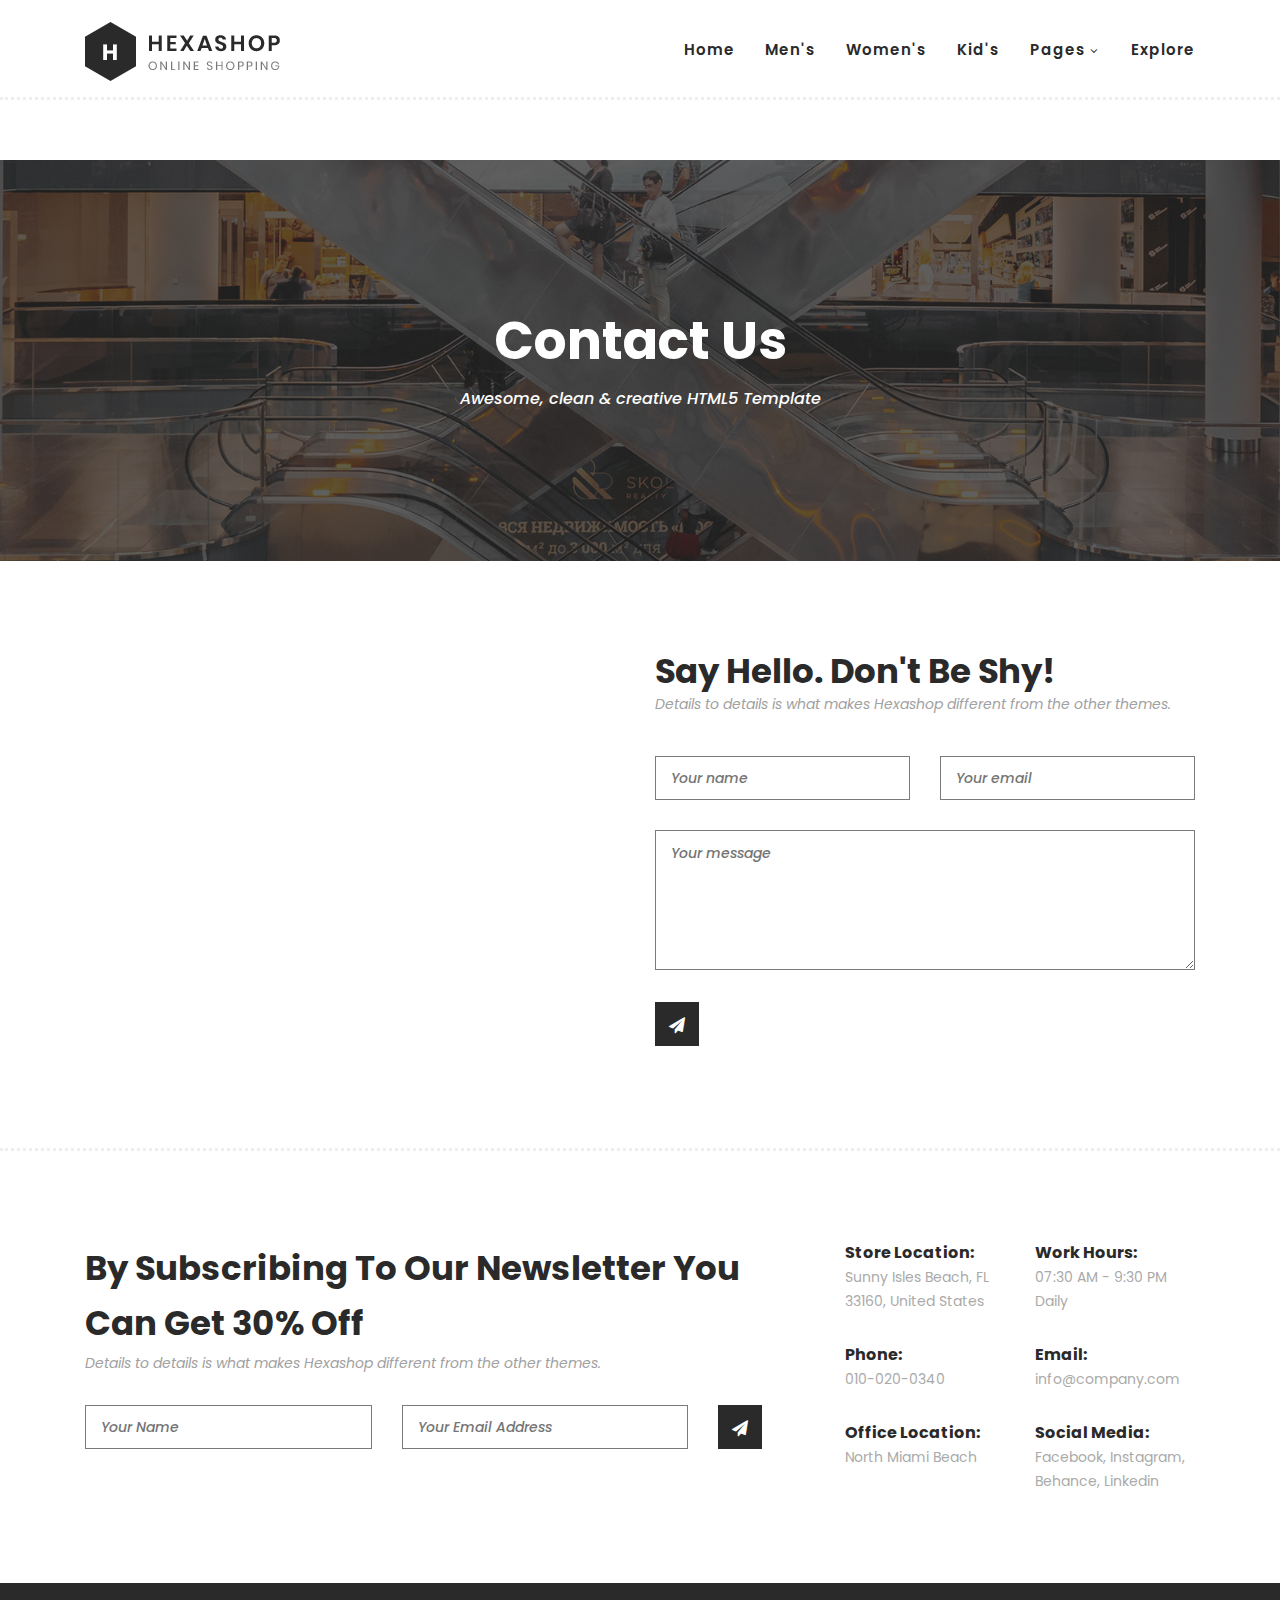
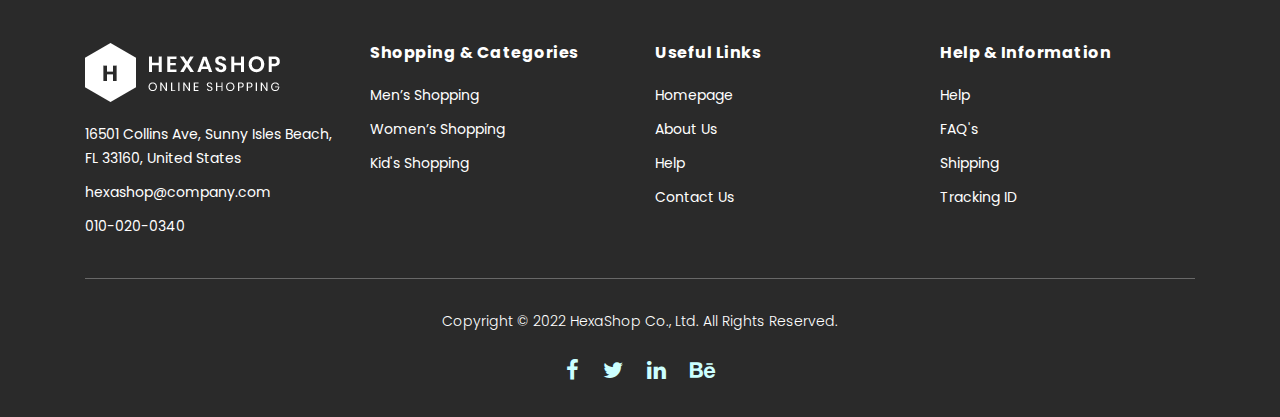
<file: contact.html>
<!DOCTYPE html>
<html lang="en">

  <head>

    <meta charset="utf-8">
    <meta name="viewport" content="width=device-width, initial-scale=1, shrink-to-fit=no">
    <meta name="description" content="">
    <meta name="author" content="">
    <link href="https://fonts.googleapis.com/css?family=Poppins:100,200,300,400,500,600,700,800,900&display=swap" rel="stylesheet">

    <title>Hexashop - Contact Page</title>


    <!-- Additional CSS Files -->
    <link rel="stylesheet" type="text/css" href="assets/css/bootstrap.min.css">

    <link rel="stylesheet" type="text/css" href="assets/css/font-awesome.css">

    <link rel="stylesheet" href="assets/css/templatemo-hexashop.css">

    <link rel="stylesheet" href="assets/css/owl-carousel.css">

    <link rel="stylesheet" href="assets/css/lightbox.css">
<!--

TemplateMo 571 Hexashop

https://templatemo.com/tm-571-hexashop

-->
    </head>
    
    <body>
    
    <!-- ***** Preloader Start ***** -->
    <div id="preloader">
        <div class="jumper">
            <div></div>
            <div></div>
            <div></div>
        </div>
    </div>  
    <!-- ***** Preloader End ***** -->
    
    
    <!-- ***** Header Area Start ***** -->
    <header class="header-area header-sticky">
        <div class="container">
            <div class="row">
                <div class="col-12">
                    <nav class="main-nav">
                        <!-- ***** Logo Start ***** -->
                        <a href="index.html" class="logo">
                            <img src="assets/images/logo.png">
                        </a>
                        <!-- ***** Logo End ***** -->
                        <!-- ***** Menu Start ***** -->
                        <ul class="nav">
                            <li class="scroll-to-section"><a href="index.html">Home</a></li>
                            <li class="scroll-to-section"><a href="men.html">Men's</a></li>
                            <li class="scroll-to-section"><a href="women.html">Women's</a></li>
                            <li class="scroll-to-section"><a href="kids.html">Kid's</a></li>
                            <li class="submenu">
                                <a href="javascript:;">Pages</a>
                                <ul>
                                    <li><a href="about.html">About Us</a></li>
                                    <li><a href="products.html">Products</a></li>
                                    <li><a href="single-product.html">Single Product</a></li>
                                    <li><a href="contact.html">Contact Us</a></li>
                                </ul>
                            </li>
                            <li class="scroll-to-section"><a href="index.html">Explore</a></li>
                        </ul>        
                        <a class='menu-trigger'>
                            <span>Menu</span>
                        </a>
                        <!-- ***** Menu End ***** -->
                    </nav>
                </div>
            </div>
        </div>
    </header>
    <!-- ***** Header Area End ***** -->

    <!-- ***** Main Banner Area Start ***** -->
    <div class="page-heading about-page-heading" id="top">
        <div class="container">
            <div class="row">
                <div class="col-lg-12">
                    <div class="inner-content">
                        <h2>Contact Us</h2>
                        <span>Awesome, clean &amp; creative HTML5 Template</span>
                    </div>
                </div>
            </div>
        </div>
    </div>
    <!-- ***** Main Banner Area End ***** -->

    <!-- ***** Contact Area Starts ***** -->
    <div class="contact-us">
        <div class="container">
            <div class="row">
                <div class="col-lg-6">
                    <div id="map">
                      <iframe src="https://www.google.com/maps/embed?pb=!1m18!1m12!1m3!1d90186.37207676383!2d-80.13495239500924!3d25.9317678710111!2m3!1f0!2f0!3f0!3m2!1i1024!2i768!4f13.1!3m3!1m2!1s0x88d9ad1877e4a82d%3A0xa891714787d1fb5e!2sPier%20Park!5e1!3m2!1sen!2sth!4v1637512439384!5m2!1sen!2sth" width="100%" height="400px" frameborder="0" style="border:0" allowfullscreen></iframe>
                      <!-- You can simply copy and paste "Embed a map" code from Google Maps for any location. -->
                      
                    </div>
                </div>
                <div class="col-lg-6">
                    <div class="section-heading">
                        <h2>Say Hello. Don't Be Shy!</h2>
                        <span>Details to details is what makes Hexashop different from the other themes.</span>
                    </div>
                    <form id="contact" action="" method="post">
                        <div class="row">
                          <div class="col-lg-6">
                            <fieldset>
                              <input name="name" type="text" id="name" placeholder="Your name" required="">
                            </fieldset>
                          </div>
                          <div class="col-lg-6">
                            <fieldset>
                              <input name="email" type="text" id="email" placeholder="Your email" required="">
                            </fieldset>
                          </div>
                          <div class="col-lg-12">
                            <fieldset>
                              <textarea name="message" rows="6" id="message" placeholder="Your message" required=""></textarea>
                            </fieldset>
                          </div>
                          <div class="col-lg-12">
                            <fieldset>
                              <button type="submit" id="form-submit" class="main-dark-button"><i class="fa fa-paper-plane"></i></button>
                          </div>
                        </div>
                      </form>
                </div>
            </div>
        </div>
    </div>
    <!-- ***** Contact Area Ends ***** -->

    <!-- ***** Subscribe Area Starts ***** -->
    <div class="subscribe">
        <div class="container">
            <div class="row">
                <div class="col-lg-8">
                    <div class="section-heading">
                        <h2>By Subscribing To Our Newsletter You Can Get 30% Off</h2>
                        <span>Details to details is what makes Hexashop different from the other themes.</span>
                    </div>
                    <form id="subscribe" action="" method="get">
                        <div class="row">
                          <div class="col-lg-5">
                            <fieldset>
                              <input name="name" type="text" id="name" placeholder="Your Name" required="">
                            </fieldset>
                          </div>
                          <div class="col-lg-5">
                            <fieldset>
                              <input name="email" type="text" id="email" pattern="[^ @]*@[^ @]*" placeholder="Your Email Address" required="">
                            </fieldset>
                          </div>
                          <div class="col-lg-2">
                            <fieldset>
                              <button type="submit" id="form-submit" class="main-dark-button"><i class="fa fa-paper-plane"></i></button>
                            </fieldset>
                          </div>
                        </div>
                    </form>
                </div>
                <div class="col-lg-4">
                    <div class="row">
                        <div class="col-6">
                            <ul>
                                <li>Store Location:<br><span>Sunny Isles Beach, FL 33160, United States</span></li>
                                <li>Phone:<br><span>010-020-0340</span></li>
                                <li>Office Location:<br><span>North Miami Beach</span></li>
                            </ul>
                        </div>
                        <div class="col-6">
                            <ul>
                                <li>Work Hours:<br><span>07:30 AM - 9:30 PM Daily</span></li>
                                <li>Email:<br><span>info@company.com</span></li>
                                <li>Social Media:<br><span><a href="#">Facebook</a>, <a href="#">Instagram</a>, <a href="#">Behance</a>, <a href="#">Linkedin</a></span></li>
                            </ul>
                        </div>
                    </div>
                </div>
            </div>
        </div>
    </div>
    <!-- ***** Subscribe Area Ends ***** -->

    <!-- ***** Footer Start ***** -->
    <footer>
        <div class="container">
            <div class="row">
                <div class="col-lg-3">
                    <div class="first-item">
                        <div class="logo">
                            <img src="assets/images/white-logo.png" alt="hexashop ecommerce templatemo">
                        </div>
                        <ul>
                            <li><a href="#">16501 Collins Ave, Sunny Isles Beach, FL 33160, United States</a></li>
                            <li><a href="#">hexashop@company.com</a></li>
                            <li><a href="#">010-020-0340</a></li>
                        </ul>
                    </div>
                </div>
                <div class="col-lg-3">
                    <h4>Shopping &amp; Categories</h4>
                    <ul>
                        <li><a href="#">Men’s Shopping</a></li>
                        <li><a href="#">Women’s Shopping</a></li>
                        <li><a href="#">Kid's Shopping</a></li>
                    </ul>
                </div>
                <div class="col-lg-3">
                    <h4>Useful Links</h4>
                    <ul>
                        <li><a href="#">Homepage</a></li>
                        <li><a href="#">About Us</a></li>
                        <li><a href="#">Help</a></li>
                        <li><a href="#">Contact Us</a></li>
                    </ul>
                </div>
                <div class="col-lg-3">
                    <h4>Help &amp; Information</h4>
                    <ul>
                        <li><a href="#">Help</a></li>
                        <li><a href="#">FAQ's</a></li>
                        <li><a href="#">Shipping</a></li>
                        <li><a href="#">Tracking ID</a></li>
                    </ul>
                </div>
                <div class="col-lg-12">
                    <div class="under-footer">
                        <p>Copyright © 2022 HexaShop Co., Ltd. All Rights Reserved. 
                        
                        <!-- <br>Design: <a href="https://templatemo.com" target="_parent" title="free css templates">TemplateMo</a></p> -->
                        <ul>
                            <li><a href="#"><i class="fa fa-facebook"></i></a></li>
                            <li><a href="#"><i class="fa fa-twitter"></i></a></li>
                            <li><a href="#"><i class="fa fa-linkedin"></i></a></li>
                            <li><a href="#"><i class="fa fa-behance"></i></a></li>
                        </ul>
                    </div>
                </div>
            </div>
        </div>
    </footer>
    

    <!-- jQuery -->
    <script src="assets/js/jquery-2.1.0.min.js"></script>

    <!-- Bootstrap -->
    <script src="assets/js/popper.js"></script>
    <script src="assets/js/bootstrap.min.js"></script>

    <!-- Plugins -->
    <script src="assets/js/owl-carousel.js"></script>
    <script src="assets/js/accordions.js"></script>
    <script src="assets/js/datepicker.js"></script>
    <script src="assets/js/scrollreveal.min.js"></script>
    <script src="assets/js/waypoints.min.js"></script>
    <script src="assets/js/jquery.counterup.min.js"></script>
    <script src="assets/js/imgfix.min.js"></script> 
    <script src="assets/js/slick.js"></script> 
    <script src="assets/js/lightbox.js"></script> 
    <script src="assets/js/isotope.js"></script> 
    
    <!-- Global Init -->
    <script src="assets/js/custom.js"></script>

    <script>

        $(function() {
            var selectedClass = "";
            $("p").click(function(){
            selectedClass = $(this).attr("data-rel");
            $("#portfolio").fadeTo(50, 0.1);
                $("#portfolio div").not("."+selectedClass).fadeOut();
            setTimeout(function() {
              $("."+selectedClass).fadeIn();
              $("#portfolio").fadeTo(50, 1);
            }, 500);
                
            });
        });

    </script>

  </body>

</html>
</file>
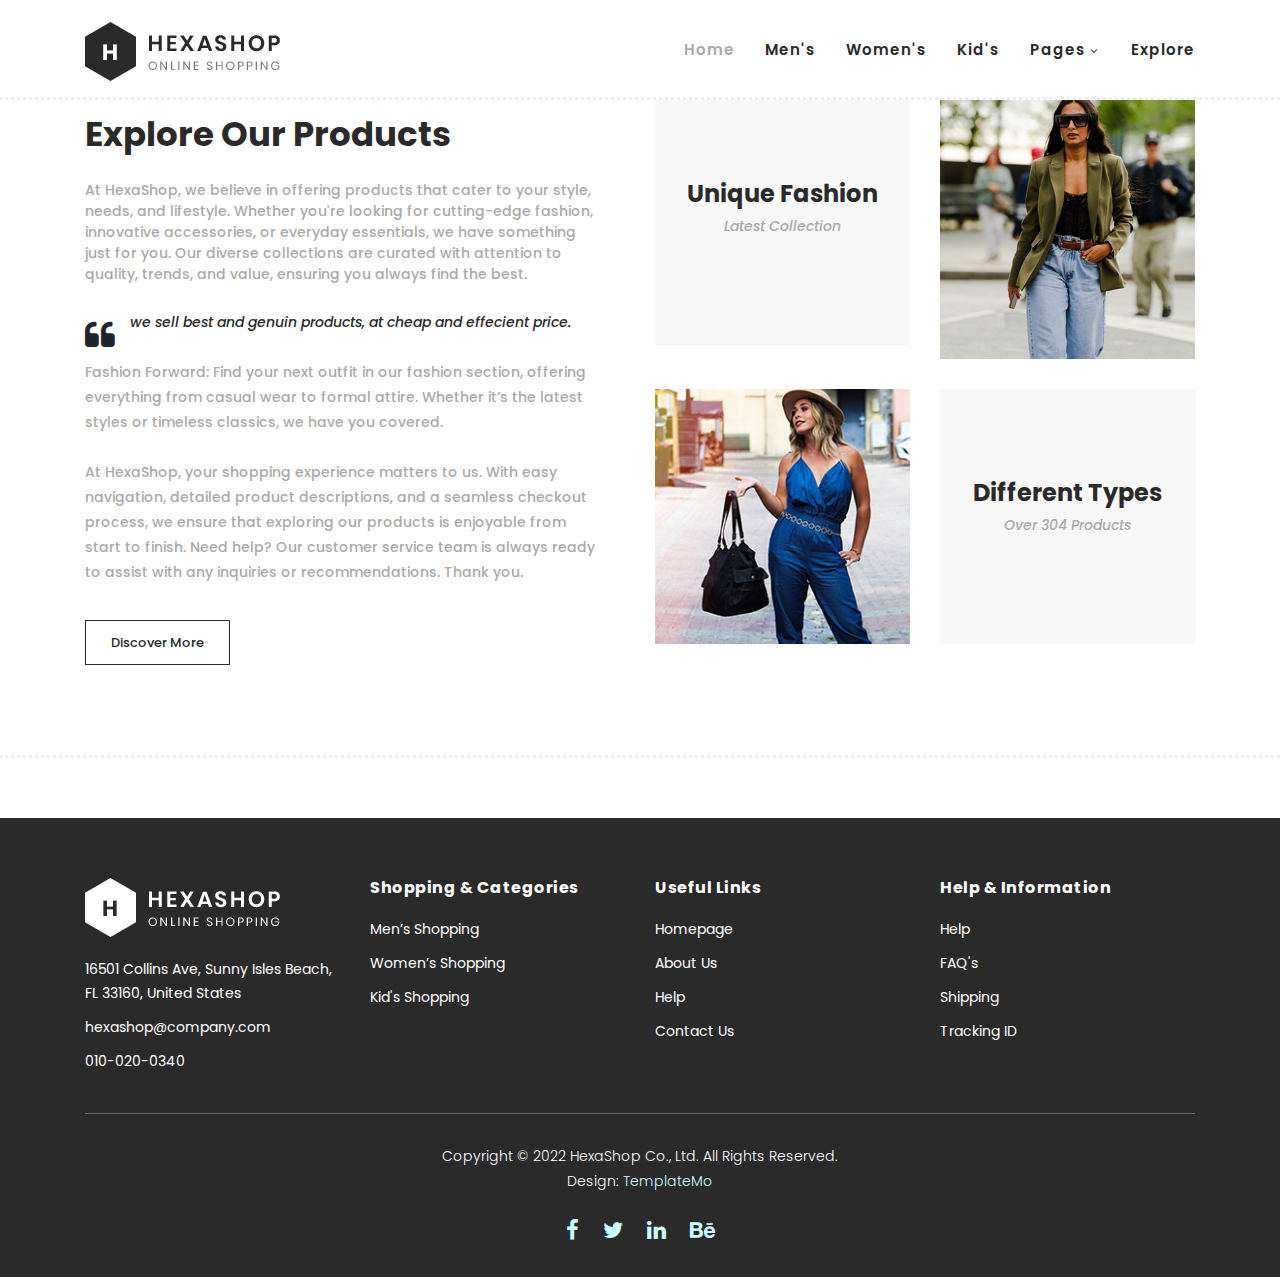
<file: explore.html>
<!DOCTYPE html>
<html lang="en">

<head>

    <meta charset="utf-8">
    <meta name="viewport" content="width=device-width, initial-scale=1, shrink-to-fit=no">
    <meta name="description" content="">
    <meta name="author" content="">
    <link href="https://fonts.googleapis.com/css?family=Poppins:100,200,300,400,500,600,700,800,900&display=swap"
        rel="stylesheet">

    <title>Hexashop - About Page</title>


    <!-- Additional CSS Files -->
    <link rel="stylesheet" type="text/css" href="assets/css/bootstrap.min.css">

    <link rel="stylesheet" type="text/css" href="assets/css/font-awesome.css">

    <link rel="stylesheet" href="assets/css/templatemo-hexashop.css">

    <link rel="stylesheet" href="assets/css/owl-carousel.css">

    <link rel="stylesheet" href="assets/css/lightbox.css">

</head>

<body>

    <!-- ***** Preloader Start ***** -->
    <div id="preloader">
        <div class="jumper">
            <div></div>
            <div></div>
            <div></div>
        </div>
    </div>
    <!-- ***** Preloader End ***** -->

    <!-- ***** Header Area Start ***** -->
    <header class="header-area header-sticky">
        <div class="container">
            <div class="row">
                <div class="col-12">
                    <nav class="main-nav">
                        <!-- ***** Logo Start ***** -->
                        <a href="index.html" class="logo">
                            <img src="assets/images/logo.png">
                        </a>
                        <!-- ***** Logo End ***** -->
                        <!-- ***** Menu Start ***** -->
                        <ul class="nav">
                            <li class="scroll-to-section"><a href="index.html" class="active">Home</a></li>
                            <li class="scroll-to-section"><a href="men.html">Men's</a></li>
                            <li class="scroll-to-section"><a href="women.html">Women's</a></li>
                            <li class="scroll-to-section"><a href="kids.html">Kid's</a></li>
                            <li class="submenu">
                                <a href="javascript:;">Pages</a>
                                <ul>
                                    <li><a href="about.html">About Us</a></li>
                                    <li><a href="products.html">Products</a></li>
                                    <li><a href="single-product.html">Single Product</a></li>
                                    <li><a href="contact.html">Contact Us</a></li>
                                </ul>
                            </li>
                            <li class="scroll-to-section"><a href="explore.html">Explore</a></li>
                        </ul>
                        <a class='menu-trigger'>
                            <span>Menu</span>
                        </a>
                        <!-- ***** Menu End ***** -->
                    </nav>
                </div>
            </div>
        </div>
    </header>
    <!-- ***** Header Area End ***** -->


    <!-- ***** Explore Area Starts ***** -->
    <section class="section" id="explore">
        <div class="container">
            <div class="row">
                <div class="col-lg-6">
                    <div class="left-content">
                        <br>
                        <h2>Explore Our Products</h2>
                        <span>At HexaShop, we believe in offering products that cater to your style, needs, and
                            lifestyle. Whether you're looking for cutting-edge fashion, innovative accessories, or
                            everyday essentials, we have something just for you. Our diverse collections are curated
                            with attention to quality, trends, and value, ensuring you always find the best.</span>
                        <div class="quote">
                            <i class="fa fa-quote-left"></i>
                            <p>we sell best and genuin products, at cheap and effecient price.</p>
                        </div>
                        <p>Fashion Forward: Find your next outfit in our fashion section, offering everything from
                            casual wear to formal attire. Whether it’s the latest styles or timeless classics, we have
                            you covered.
                        </p>
                        <p>At HexaShop, your shopping experience matters to us. With easy navigation, detailed product
                            descriptions, and a seamless checkout process, we ensure that exploring our products is
                            enjoyable from start to finish. Need help? Our customer service team is always ready to
                            assist with any inquiries or recommendations. Thank you.</p>
                        <div class="main-border-button">
                            <a href="products.html">Discover More</a>
                        </div>
                    </div>
                </div>
                <div class="col-lg-6">
                    <div class="right-content">
                        <div class="row">
                            <div class="col-lg-6">
                                <div class="leather">
                                    <h4>Unique Fashion</h4>
                                    <span>Latest Collection</span>
                                </div>
                            </div>
                            <div class="col-lg-6">
                                <div class="first-image">
                                    <img src="assets/images/women-01.jpg" alt="">
                                </div>
                            </div>
                            <div class="col-lg-6">
                                <div class="second-image">
                                    <img src="assets/images/explore-image-02.jpg" alt="">
                                </div>
                            </div>
                            <div class="col-lg-6">
                                <div class="types">
                                    <h4>Different Types</h4>
                                    <span>Over 304 Products</span>
                                </div>
                            </div>
                        </div>
                    </div>
                </div>
            </div>
        </div>
    </section>
    <!-- ***** Explore Area Ends ***** -->




    <!-- ***** Footer Start ***** -->
    <footer>
        <div class="container">
            <div class="row">
                <div class="col-lg-3">
                    <div class="first-item">
                        <div class="logo">
                            <img src="assets/images/white-logo.png" alt="hexashop ecommerce templatemo">
                        </div>
                        <ul>
                            <li><a href="#">16501 Collins Ave, Sunny Isles Beach, FL 33160, United States</a></li>
                            <li><a href="#">hexashop@company.com</a></li>
                            <li><a href="#">010-020-0340</a></li>
                        </ul>
                    </div>
                </div>
                <div class="col-lg-3">
                    <h4>Shopping &amp; Categories</h4>
                    <ul>
                        <li><a href="#">Men’s Shopping</a></li>
                        <li><a href="#">Women’s Shopping</a></li>
                        <li><a href="#">Kid's Shopping</a></li>
                    </ul>
                </div>
                <div class="col-lg-3">
                    <h4>Useful Links</h4>
                    <ul>
                        <li><a href="#">Homepage</a></li>
                        <li><a href="#">About Us</a></li>
                        <li><a href="#">Help</a></li>
                        <li><a href="#">Contact Us</a></li>
                    </ul>
                </div>
                <div class="col-lg-3">
                    <h4>Help &amp; Information</h4>
                    <ul>
                        <li><a href="#">Help</a></li>
                        <li><a href="#">FAQ's</a></li>
                        <li><a href="#">Shipping</a></li>
                        <li><a href="#">Tracking ID</a></li>
                    </ul>
                </div>
                <div class="col-lg-12">
                    <div class="under-footer">
                        <p>Copyright © 2022 HexaShop Co., Ltd. All Rights Reserved.

                            <br>Design: <a href="https://templatemo.com" target="_parent"
                                title="free css templates">TemplateMo</a>
                        </p>
                        <ul>
                            <li><a href="#"><i class="fa fa-facebook"></i></a></li>
                            <li><a href="#"><i class="fa fa-twitter"></i></a></li>
                            <li><a href="#"><i class="fa fa-linkedin"></i></a></li>
                            <li><a href="#"><i class="fa fa-behance"></i></a></li>
                        </ul>
                    </div>
                </div>
            </div>
        </div>
    </footer>


    <!-- jQuery -->
    <script src="assets/js/jquery-2.1.0.min.js"></script>

    <!-- Bootstrap -->
    <script src="assets/js/popper.js"></script>
    <script src="assets/js/bootstrap.min.js"></script>

    <!-- Plugins -->
    <script src="assets/js/owl-carousel.js"></script>
    <script src="assets/js/accordions.js"></script>
    <script src="assets/js/datepicker.js"></script>
    <script src="assets/js/scrollreveal.min.js"></script>
    <script src="assets/js/waypoints.min.js"></script>
    <script src="assets/js/jquery.counterup.min.js"></script>
    <script src="assets/js/imgfix.min.js"></script>
    <script src="assets/js/slick.js"></script>
    <script src="assets/js/lightbox.js"></script>
    <script src="assets/js/isotope.js"></script>

    <!-- Global Init -->
    <script src="assets/js/custom.js"></script>

    <script>

        $(function () {
            var selectedClass = "";
            $("p").click(function () {
                selectedClass = $(this).attr("data-rel");
                $("#portfolio").fadeTo(50, 0.1);
                $("#portfolio div").not("." + selectedClass).fadeOut();
                setTimeout(function () {
                    $("." + selectedClass).fadeIn();
                    $("#portfolio").fadeTo(50, 1);
                }, 500);

            });
        });

    </script>

</body>

</html>
</file>
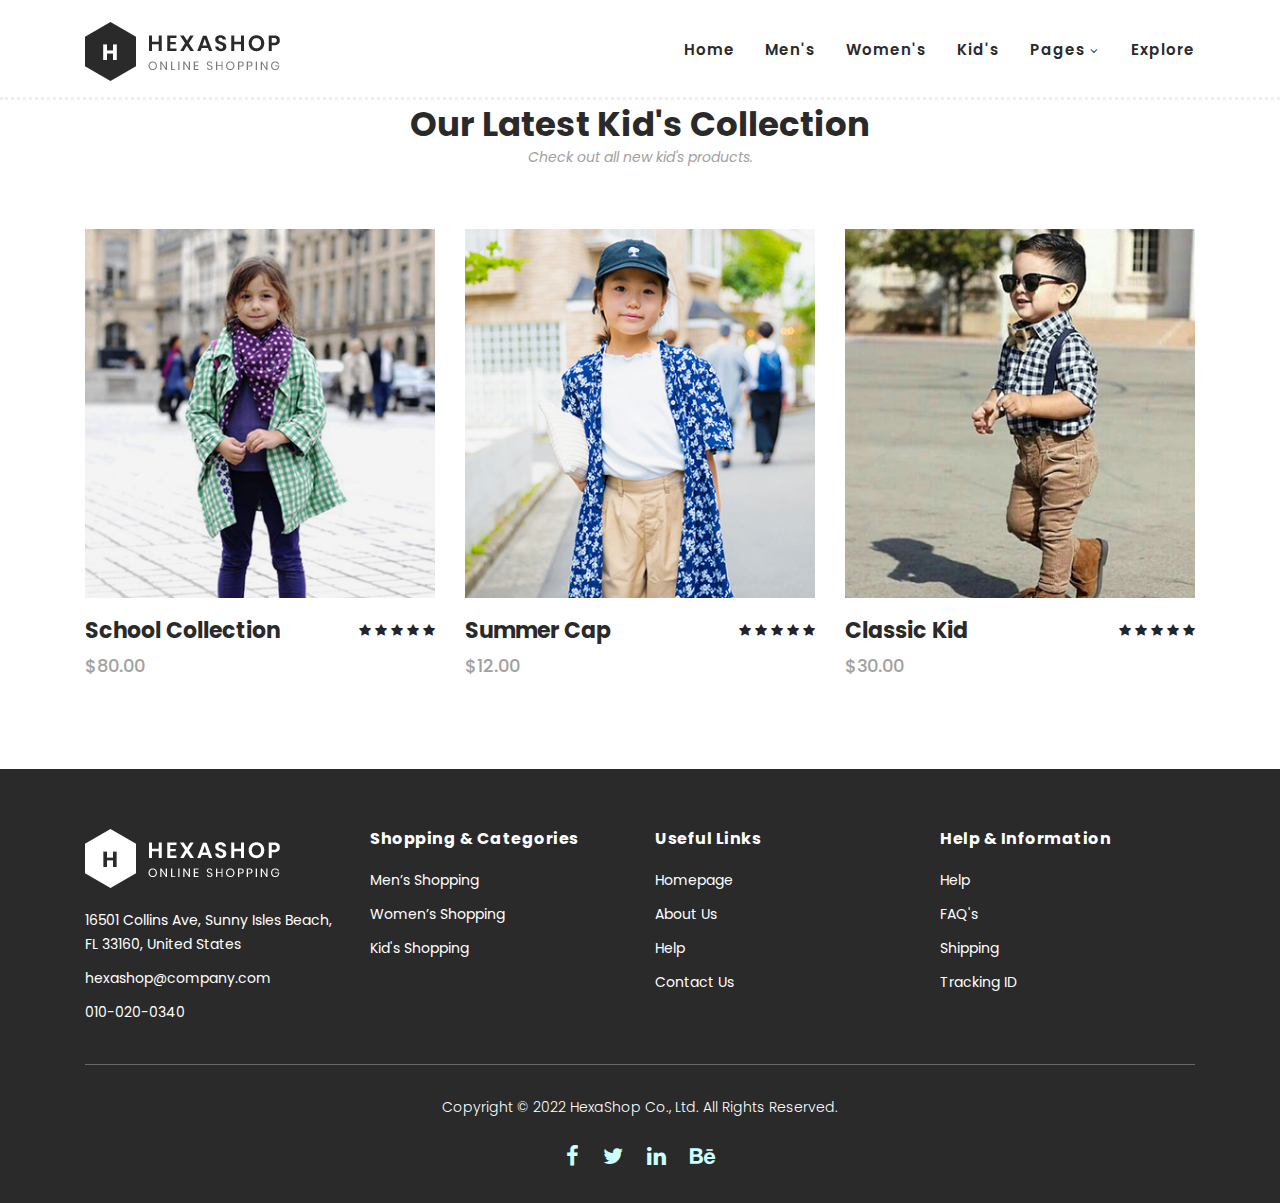
<file: kids.html>
<!DOCTYPE html>
<html lang="en">

  <head>

    <meta charset="utf-8">
    <meta name="viewport" content="width=device-width, initial-scale=1, shrink-to-fit=no">
    <meta name="description" content="">
    <meta name="author" content="">
    <link href="https://fonts.googleapis.com/css?family=Poppins:100,200,300,400,500,600,700,800,900&display=swap" rel="stylesheet">

    <title>Hexashop - Men's Product Listing Page</title>


    <!-- Additional CSS Files -->
    <link rel="stylesheet" type="text/css" href="assets/css/bootstrap.min.css">

    <link rel="stylesheet" type="text/css" href="assets/css/font-awesome.css">

    <link rel="stylesheet" href="assets/css/templatemo-hexashop.css">

    <link rel="stylesheet" href="assets/css/owl-carousel.css">

    <link rel="stylesheet" href="assets/css/lightbox.css">
<!--



-->
    </head>
    
    <body>
    
    <!-- ***** Preloader Start ***** -->
    <div id="preloader">
        <div class="jumper">
            <div></div>
            <div></div>
            <div></div>
        </div>
    </div>  
    <!-- ***** Preloader End ***** -->
    
    
    <!-- ***** Header Area Start ***** -->
    <header class="header-area header-sticky">
        <div class="container">
            <div class="row">
                <div class="col-12">
                    <nav class="main-nav">
                        <!-- ***** Logo Start ***** -->
                        <a href="index.html" class="logo">
                            <img src="assets/images/logo.png">
                        </a>
                        <!-- ***** Logo End ***** -->
                        <!-- ***** Menu Start ***** -->
                        <ul class="nav">
                            <li class="scroll-to-section"><a href="index.html">Home</a></li>
                            <li class="scroll-to-section"><a href="men.html">Men's</a></li>
                            <li class="scroll-to-section"><a href="women.html">Women's</a></li>
                            <li class="scroll-to-section"><a href="kids.html">Kid's</a></li>
                            <li class="submenu">
                                <a href="javascript:;">Pages</a>
                                <ul>
                                    <li><a href="about.html">About Us</a></li>
                                    <li><a href="products.html">Products</a></li>
                                    <li><a href="single-product.html">Single Product</a></li>
                                    <li><a href="contact.html">Contact Us</a></li>
                                </ul>
                            </li>
                            <li class="scroll-to-section"><a href="explore.html">Explore</a></li>
                        </ul>        
                        <a class='menu-trigger'>
                            <span>Menu</span>
                        </a>
                        <!-- ***** Menu End ***** -->
                    </nav>
                </div>
            </div>
        </div>
    </header>
    <!-- ***** Header Area End ***** -->

    <!-- ***** Main Banner Area Start ***** -->
    <!-- <div class="page-heading" id="top">
        <div class="container">
            <div class="row">
                <div class="col-lg-12">
                    <div class="inner-content">
                        <h2>Check Our Men's Collection</h2>
                        <span>Men's Products</span>
                    </div>
                </div>
            </div>
        </div>
    </div> -->
    <!-- ***** Main Banner Area End ***** -->


    <!-- ***** Products Area Starts ***** -->
    <section class="section" id="products">
        <div class="container">
            <div class="row">
                <div class="col-lg-12">
                    <div class="section-heading">
                        <br>
                        <h2>Our Latest Kid's Collection</h2>
                        <span>Check out all new kid's products.</span>
                    </div>
                </div>
            </div>
        </div>
        <div class="container">
            <div class="row">
            
            <div class="col-lg-4">
                <div class="item">
                    <div class="thumb">
                        <div class="hover-content">
                            <ul>
                                <li><a href="single-product.html"><i class="fa fa-eye"></i></a></li>
                                <li><a href="single-product.html"><i class="fa fa-star"></i></a></li>
                                <li><a href="single-product.html"><i class="fa fa-shopping-cart"></i></a></li>
                            </ul>
                        </div>
                        <img src="assets/images/kid-01.jpg" alt="">
                    </div>
                    <div class="down-content">
                        <h4>School Collection</h4>
                        <span>$80.00</span>
                        <ul class="stars">
                            <li><i class="fa fa-star"></i></li>
                            <li><i class="fa fa-star"></i></li>
                            <li><i class="fa fa-star"></i></li>
                            <li><i class="fa fa-star"></i></li>
                            <li><i class="fa fa-star"></i></li>
                        </ul>
                    </div>
                </div>
            </div>
            <div class="col-lg-4">
                <div class="item">
                    <div class="thumb">
                        <div class="hover-content">
                            <ul>
                                <li><a href="single-product.html"><i class="fa fa-eye"></i></a></li>
                                <li><a href="single-product.html"><i class="fa fa-star"></i></a></li>
                                <li><a href="single-product.html"><i class="fa fa-shopping-cart"></i></a></li>
                            </ul>
                        </div>
                        <img src="assets/images/kid-02.jpg" alt="">
                    </div>
                    <div class="down-content">
                        <h4>Summer Cap</h4>
                        <span>$12.00</span>
                        <ul class="stars">
                            <li><i class="fa fa-star"></i></li>
                            <li><i class="fa fa-star"></i></li>
                            <li><i class="fa fa-star"></i></li>
                            <li><i class="fa fa-star"></i></li>
                            <li><i class="fa fa-star"></i></li>
                        </ul>
                    </div>
                </div>
            </div>
            <div class="col-lg-4">
                <div class="item">
                    <div class="thumb">
                        <div class="hover-content">
                            <ul>
                                <li><a href="single-product.html"><i class="fa fa-eye"></i></a></li>
                                <li><a href="single-product.html"><i class="fa fa-star"></i></a></li>
                                <li><a href="single-product.html"><i class="fa fa-shopping-cart"></i></a></li>
                            </ul>
                        </div>
                        <img src="assets/images/kid-03.jpg" alt="">
                    </div>
                    <div class="down-content">
                        <h4>Classic Kid</h4>
                        <span>$30.00</span>
                        <ul class="stars">
                            <li><i class="fa fa-star"></i></li>
                            <li><i class="fa fa-star"></i></li>
                            <li><i class="fa fa-star"></i></li>
                            <li><i class="fa fa-star"></i></li>
                            <li><i class="fa fa-star"></i></li>
                        </ul>
                    </div>
                </div>
            </div>
              
            </div>
        </div>
    </section>
    <!-- ***** Products Area Ends ***** -->
    
    <!-- ***** Footer Start ***** -->
    <footer>
        <div class="container">
            <div class="row">
                <div class="col-lg-3">
                    <div class="first-item">
                        <div class="logo">
                            <img src="assets/images/white-logo.png" alt="hexashop ecommerce templatemo">
                        </div>
                        <ul>
                            <li><a href="#">16501 Collins Ave, Sunny Isles Beach, FL 33160, United States</a></li>
                            <li><a href="#">hexashop@company.com</a></li>
                            <li><a href="#">010-020-0340</a></li>
                        </ul>
                    </div>
                </div>
                <div class="col-lg-3">
                    <h4>Shopping &amp; Categories</h4>
                    <ul>
                        <li><a href="#">Men’s Shopping</a></li>
                        <li><a href="#">Women’s Shopping</a></li>
                        <li><a href="#">Kid's Shopping</a></li>
                    </ul>
                </div>
                <div class="col-lg-3">
                    <h4>Useful Links</h4>
                    <ul>
                        <li><a href="#">Homepage</a></li>
                        <li><a href="#">About Us</a></li>
                        <li><a href="#">Help</a></li>
                        <li><a href="#">Contact Us</a></li>
                    </ul>
                </div>
                <div class="col-lg-3">
                    <h4>Help &amp; Information</h4>
                    <ul>
                        <li><a href="#">Help</a></li>
                        <li><a href="#">FAQ's</a></li>
                        <li><a href="#">Shipping</a></li>
                        <li><a href="#">Tracking ID</a></li>
                    </ul>
                </div>
                <div class="col-lg-12">
                    <div class="under-footer">
                        <p>Copyright © 2022 HexaShop Co., Ltd. All Rights Reserved. 
                        
                        <!-- <br>Design: <a href="https://templatemo.com" target="_parent" title="free css templates">TemplateMo</a></p> -->
                        <ul>
                            <li><a href="#"><i class="fa fa-facebook"></i></a></li>
                            <li><a href="#"><i class="fa fa-twitter"></i></a></li>
                            <li><a href="#"><i class="fa fa-linkedin"></i></a></li>
                            <li><a href="#"><i class="fa fa-behance"></i></a></li>
                        </ul>
                    </div>
                </div>
            </div>
        </div>
    </footer>
    

    <!-- jQuery -->
    <script src="assets/js/jquery-2.1.0.min.js"></script>

    <!-- Bootstrap -->
    <script src="assets/js/popper.js"></script>
    <script src="assets/js/bootstrap.min.js"></script>

    <!-- Plugins -->
    <script src="assets/js/owl-carousel.js"></script>
    <script src="assets/js/accordions.js"></script>
    <script src="assets/js/datepicker.js"></script>
    <script src="assets/js/scrollreveal.min.js"></script>
    <script src="assets/js/waypoints.min.js"></script>
    <script src="assets/js/jquery.counterup.min.js"></script>
    <script src="assets/js/imgfix.min.js"></script> 
    <script src="assets/js/slick.js"></script> 
    <script src="assets/js/lightbox.js"></script> 
    <script src="assets/js/isotope.js"></script> 
    
    <!-- Global Init -->
    <script src="assets/js/custom.js"></script>

    <script>

        $(function() {
            var selectedClass = "";
            $("p").click(function(){
            selectedClass = $(this).attr("data-rel");
            $("#portfolio").fadeTo(50, 0.1);
                $("#portfolio div").not("."+selectedClass).fadeOut();
            setTimeout(function() {
              $("."+selectedClass).fadeIn();
              $("#portfolio").fadeTo(50, 1);
            }, 500);
                
            });
        });

    </script>

  </body>

</html>
</file>
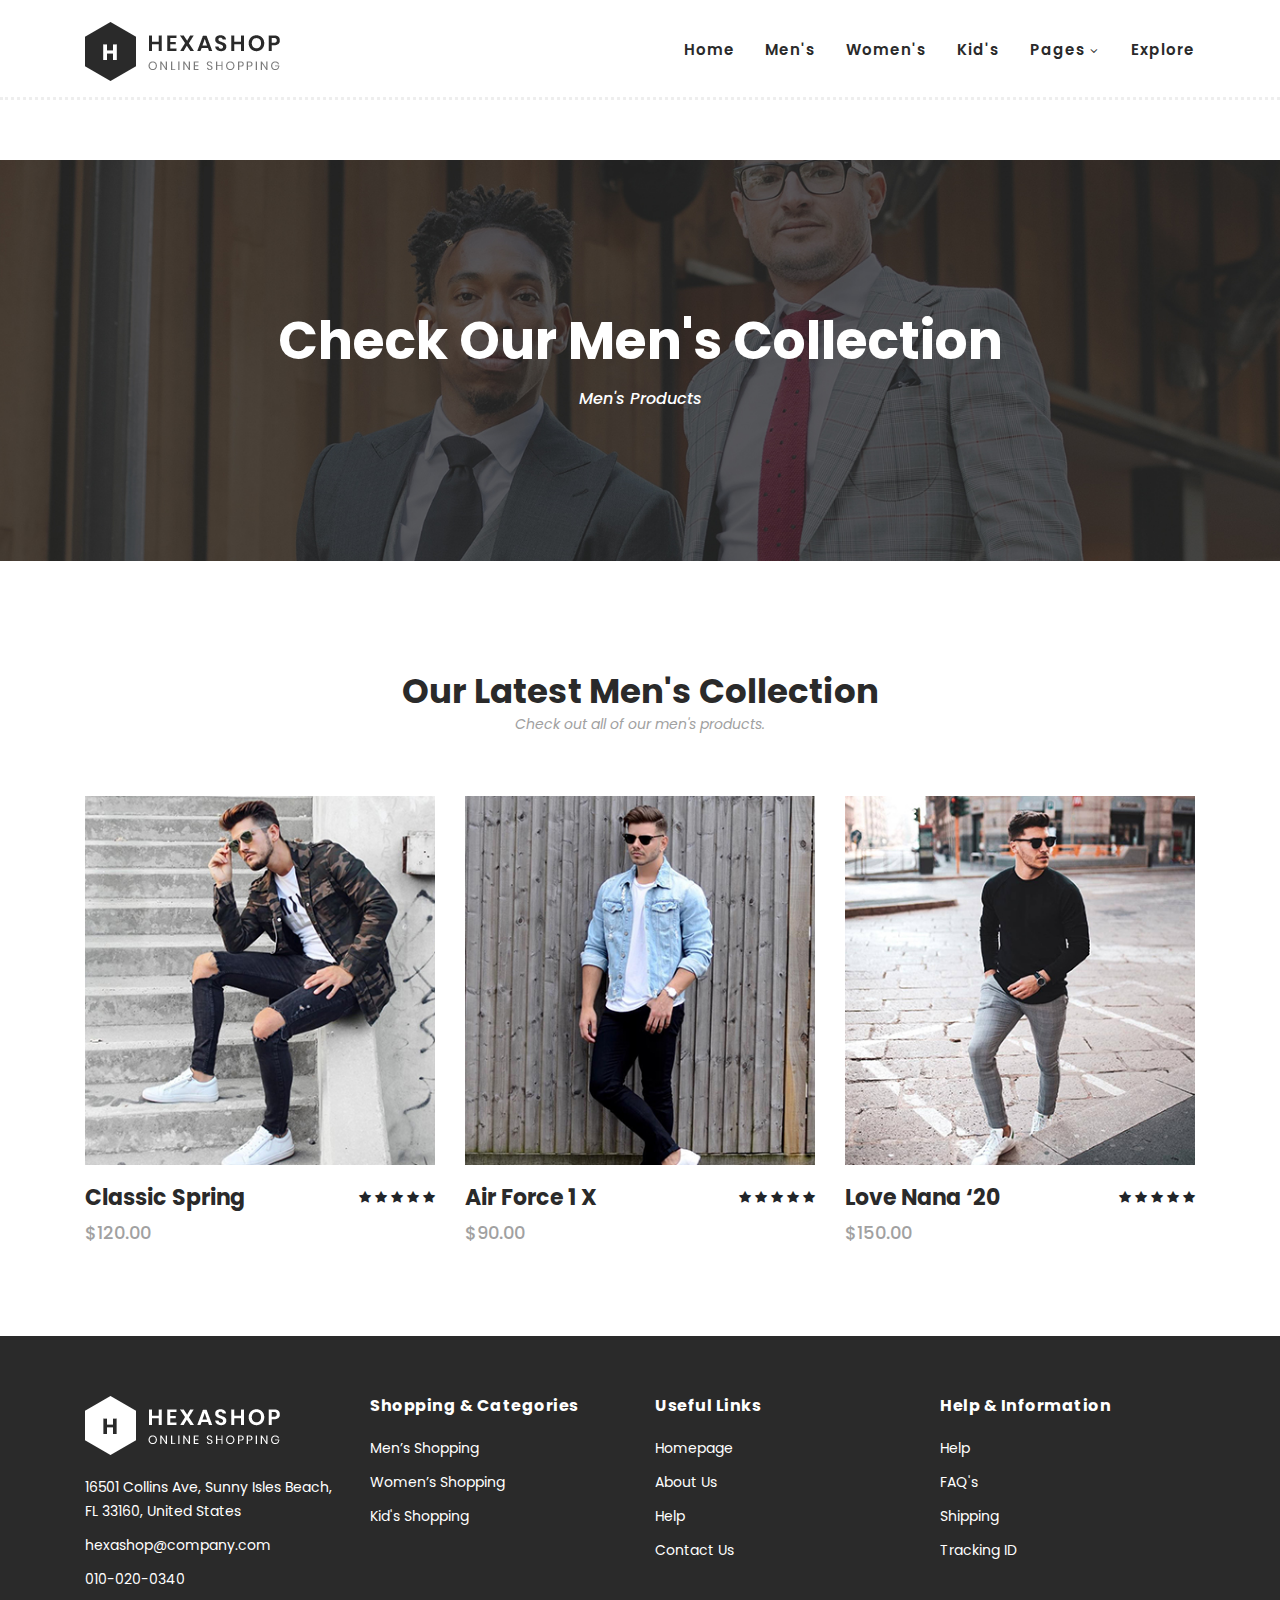
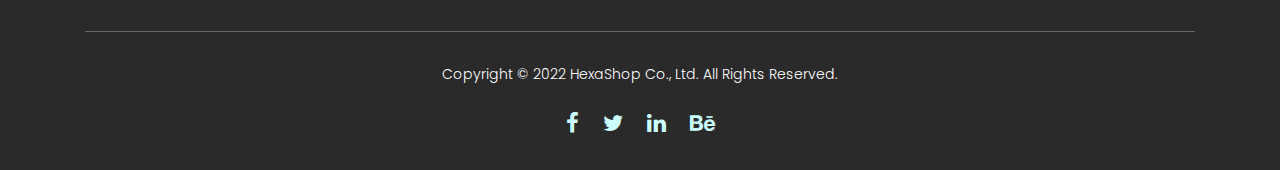
<file: men.html>
<!DOCTYPE html>
<html lang="en">

  <head>

    <meta charset="utf-8">
    <meta name="viewport" content="width=device-width, initial-scale=1, shrink-to-fit=no">
    <meta name="description" content="">
    <meta name="author" content="">
    <link href="https://fonts.googleapis.com/css?family=Poppins:100,200,300,400,500,600,700,800,900&display=swap" rel="stylesheet">

    <title>Hexashop - Men's Product Listing Page</title>


    <!-- Additional CSS Files -->
    <link rel="stylesheet" type="text/css" href="assets/css/bootstrap.min.css">

    <link rel="stylesheet" type="text/css" href="assets/css/font-awesome.css">

    <link rel="stylesheet" href="assets/css/templatemo-hexashop.css">

    <link rel="stylesheet" href="assets/css/owl-carousel.css">

    <link rel="stylesheet" href="assets/css/lightbox.css">
<!--



-->
    </head>
    
    <body>
    
    <!-- ***** Preloader Start ***** -->
    <div id="preloader">
        <div class="jumper">
            <div></div>
            <div></div>
            <div></div>
        </div>
    </div>  
    <!-- ***** Preloader End ***** -->
    
    
    <!-- ***** Header Area Start ***** -->
    <header class="header-area header-sticky">
        <div class="container">
            <div class="row">
                <div class="col-12">
                    <nav class="main-nav">
                        <!-- ***** Logo Start ***** -->
                        <a href="index.html" class="logo">
                            <img src="assets/images/logo.png">
                        </a>
                        <!-- ***** Logo End ***** -->
                        <!-- ***** Menu Start ***** -->
                        <ul class="nav">
                            <li class="scroll-to-section"><a href="index.html">Home</a></li>
                            <li class="scroll-to-section"><a href="men.html">Men's</a></li>
                            <li class="scroll-to-section"><a href="women.html">Women's</a></li>
                            <li class="scroll-to-section"><a href="kids.html">Kid's</a></li>
                            <li class="submenu">
                                <a href="javascript:;">Pages</a>
                                <ul>
                                    <li><a href="about.html">About Us</a></li>
                                    <li><a href="products.html">Products</a></li>
                                    <li><a href="single-product.html">Single Product</a></li>
                                    <li><a href="contact.html">Contact Us</a></li>
                                </ul>
                            </li>
                            <li class="scroll-to-section"><a href="explore.html">Explore</a></li>
                        </ul>        
                        <a class='menu-trigger'>
                            <span>Menu</span>
                        </a>
                        <!-- ***** Menu End ***** -->
                    </nav>
                </div>
            </div>
        </div>
    </header>
    <!-- ***** Header Area End ***** -->

    <!-- ***** Main Banner Area Start ***** -->
    <div class="page-heading" id="top">
        <div class="container">
            <div class="row">
                <div class="col-lg-12">
                    <div class="inner-content">
                        <h2>Check Our Men's Collection</h2>
                        <span>Men's Products</span>
                    </div>
                </div>
            </div>
        </div>
    </div>
    <!-- ***** Main Banner Area End ***** -->


    <!-- ***** Products Area Starts ***** -->
    <section class="section" id="products">
        <div class="container">
            <div class="row">
                <div class="col-lg-12">
                    <div class="section-heading">
                        <h2>Our Latest Men's Collection</h2>
                        <span>Check out all of our men's products.</span>
                    </div>
                </div>
            </div>
        </div>
        <div class="container">
            <div class="row">
                <div class="col-lg-4">
                    <div class="item">
                        <div class="thumb">
                            <div class="hover-content">
                                <ul>
                                    <li><a href="single-product.html"><i class="fa fa-eye"></i></a></li>
                                    <li><a href="single-product.html"><i class="fa fa-star"></i></a></li>
                                    <li><a href="single-product.html"><i class="fa fa-shopping-cart"></i></a></li>
                                </ul>
                            </div>
                            <img src="assets/images/men-01.jpg" alt="">
                        </div>
                        <div class="down-content">
                            <h4>Classic Spring</h4>
                            <span>$120.00</span>
                            <ul class="stars">
                                <li><i class="fa fa-star"></i></li>
                                <li><i class="fa fa-star"></i></li>
                                <li><i class="fa fa-star"></i></li>
                                <li><i class="fa fa-star"></i></li>
                                <li><i class="fa fa-star"></i></li>
                            </ul>
                        </div>
                    </div>
                </div>
                <div class="col-lg-4">
                    <div class="item">
                        <div class="thumb">
                            <div class="hover-content">
                                <ul>
                                    <li><a href="single-product.html"><i class="fa fa-eye"></i></a></li>
                                    <li><a href="single-product.html"><i class="fa fa-star"></i></a></li>
                                    <li><a href="single-product.html"><i class="fa fa-shopping-cart"></i></a></li>
                                </ul>
                            </div>
                            <img src="assets/images/men-02.jpg" alt="">
                        </div>
                        <div class="down-content">
                            <h4>Air Force 1 X</h4>
                            <span>$90.00</span>
                            <ul class="stars">
                                <li><i class="fa fa-star"></i></li>
                                <li><i class="fa fa-star"></i></li>
                                <li><i class="fa fa-star"></i></li>
                                <li><i class="fa fa-star"></i></li>
                                <li><i class="fa fa-star"></i></li>
                            </ul>
                        </div>
                    </div>
                </div>
                <div class="col-lg-4">
                    <div class="item">
                        <div class="thumb">
                            <div class="hover-content">
                                <ul>
                                    <li><a href="single-product.html"><i class="fa fa-eye"></i></a></li>
                                    <li><a href="single-product.html"><i class="fa fa-star"></i></a></li>
                                    <li><a href="single-product.html"><i class="fa fa-shopping-cart"></i></a></li>
                                </ul>
                            </div>
                            <img src="assets/images/men-03.jpg" alt="">
                        </div>
                        <div class="down-content">
                            <h4>Love Nana ‘20</h4>
                            <span>$150.00</span>
                            <ul class="stars">
                                <li><i class="fa fa-star"></i></li>
                                <li><i class="fa fa-star"></i></li>
                                <li><i class="fa fa-star"></i></li>
                                <li><i class="fa fa-star"></i></li>
                                <li><i class="fa fa-star"></i></li>
                            </ul>
                        </div>
                    </div>
                </div>
              
            </div>
        </div>
    </section>
    <!-- ***** Products Area Ends ***** -->
    
    <!-- ***** Footer Start ***** -->
    <footer>
        <div class="container">
            <div class="row">
                <div class="col-lg-3">
                    <div class="first-item">
                        <div class="logo">
                            <img src="assets/images/white-logo.png" alt="hexashop ecommerce templatemo">
                        </div>
                        <ul>
                            <li><a href="#">16501 Collins Ave, Sunny Isles Beach, FL 33160, United States</a></li>
                            <li><a href="#">hexashop@company.com</a></li>
                            <li><a href="#">010-020-0340</a></li>
                        </ul>
                    </div>
                </div>
                <div class="col-lg-3">
                    <h4>Shopping &amp; Categories</h4>
                    <ul>
                        <li><a href="#">Men’s Shopping</a></li>
                        <li><a href="#">Women’s Shopping</a></li>
                        <li><a href="#">Kid's Shopping</a></li>
                    </ul>
                </div>
                <div class="col-lg-3">
                    <h4>Useful Links</h4>
                    <ul>
                        <li><a href="#">Homepage</a></li>
                        <li><a href="#">About Us</a></li>
                        <li><a href="#">Help</a></li>
                        <li><a href="#">Contact Us</a></li>
                    </ul>
                </div>
                <div class="col-lg-3">
                    <h4>Help &amp; Information</h4>
                    <ul>
                        <li><a href="#">Help</a></li>
                        <li><a href="#">FAQ's</a></li>
                        <li><a href="#">Shipping</a></li>
                        <li><a href="#">Tracking ID</a></li>
                    </ul>
                </div>
                <div class="col-lg-12">
                    <div class="under-footer">
                        <p>Copyright © 2022 HexaShop Co., Ltd. All Rights Reserved. 
                        
                        <!-- <br>Design: <a href="https://templatemo.com" target="_parent" title="free css templates">TemplateMo</a></p> -->
                        <ul>
                            <li><a href="#"><i class="fa fa-facebook"></i></a></li>
                            <li><a href="#"><i class="fa fa-twitter"></i></a></li>
                            <li><a href="#"><i class="fa fa-linkedin"></i></a></li>
                            <li><a href="#"><i class="fa fa-behance"></i></a></li>
                        </ul>
                    </div>
                </div>
            </div>
        </div>
    </footer>
    

    <!-- jQuery -->
    <script src="assets/js/jquery-2.1.0.min.js"></script>

    <!-- Bootstrap -->
    <script src="assets/js/popper.js"></script>
    <script src="assets/js/bootstrap.min.js"></script>

    <!-- Plugins -->
    <script src="assets/js/owl-carousel.js"></script>
    <script src="assets/js/accordions.js"></script>
    <script src="assets/js/datepicker.js"></script>
    <script src="assets/js/scrollreveal.min.js"></script>
    <script src="assets/js/waypoints.min.js"></script>
    <script src="assets/js/jquery.counterup.min.js"></script>
    <script src="assets/js/imgfix.min.js"></script> 
    <script src="assets/js/slick.js"></script> 
    <script src="assets/js/lightbox.js"></script> 
    <script src="assets/js/isotope.js"></script> 
    
    <!-- Global Init -->
    <script src="assets/js/custom.js"></script>

    <script>

        $(function() {
            var selectedClass = "";
            $("p").click(function(){
            selectedClass = $(this).attr("data-rel");
            $("#portfolio").fadeTo(50, 0.1);
                $("#portfolio div").not("."+selectedClass).fadeOut();
            setTimeout(function() {
              $("."+selectedClass).fadeIn();
              $("#portfolio").fadeTo(50, 1);
            }, 500);
                
            });
        });

    </script>

  </body>

</html>
</file>
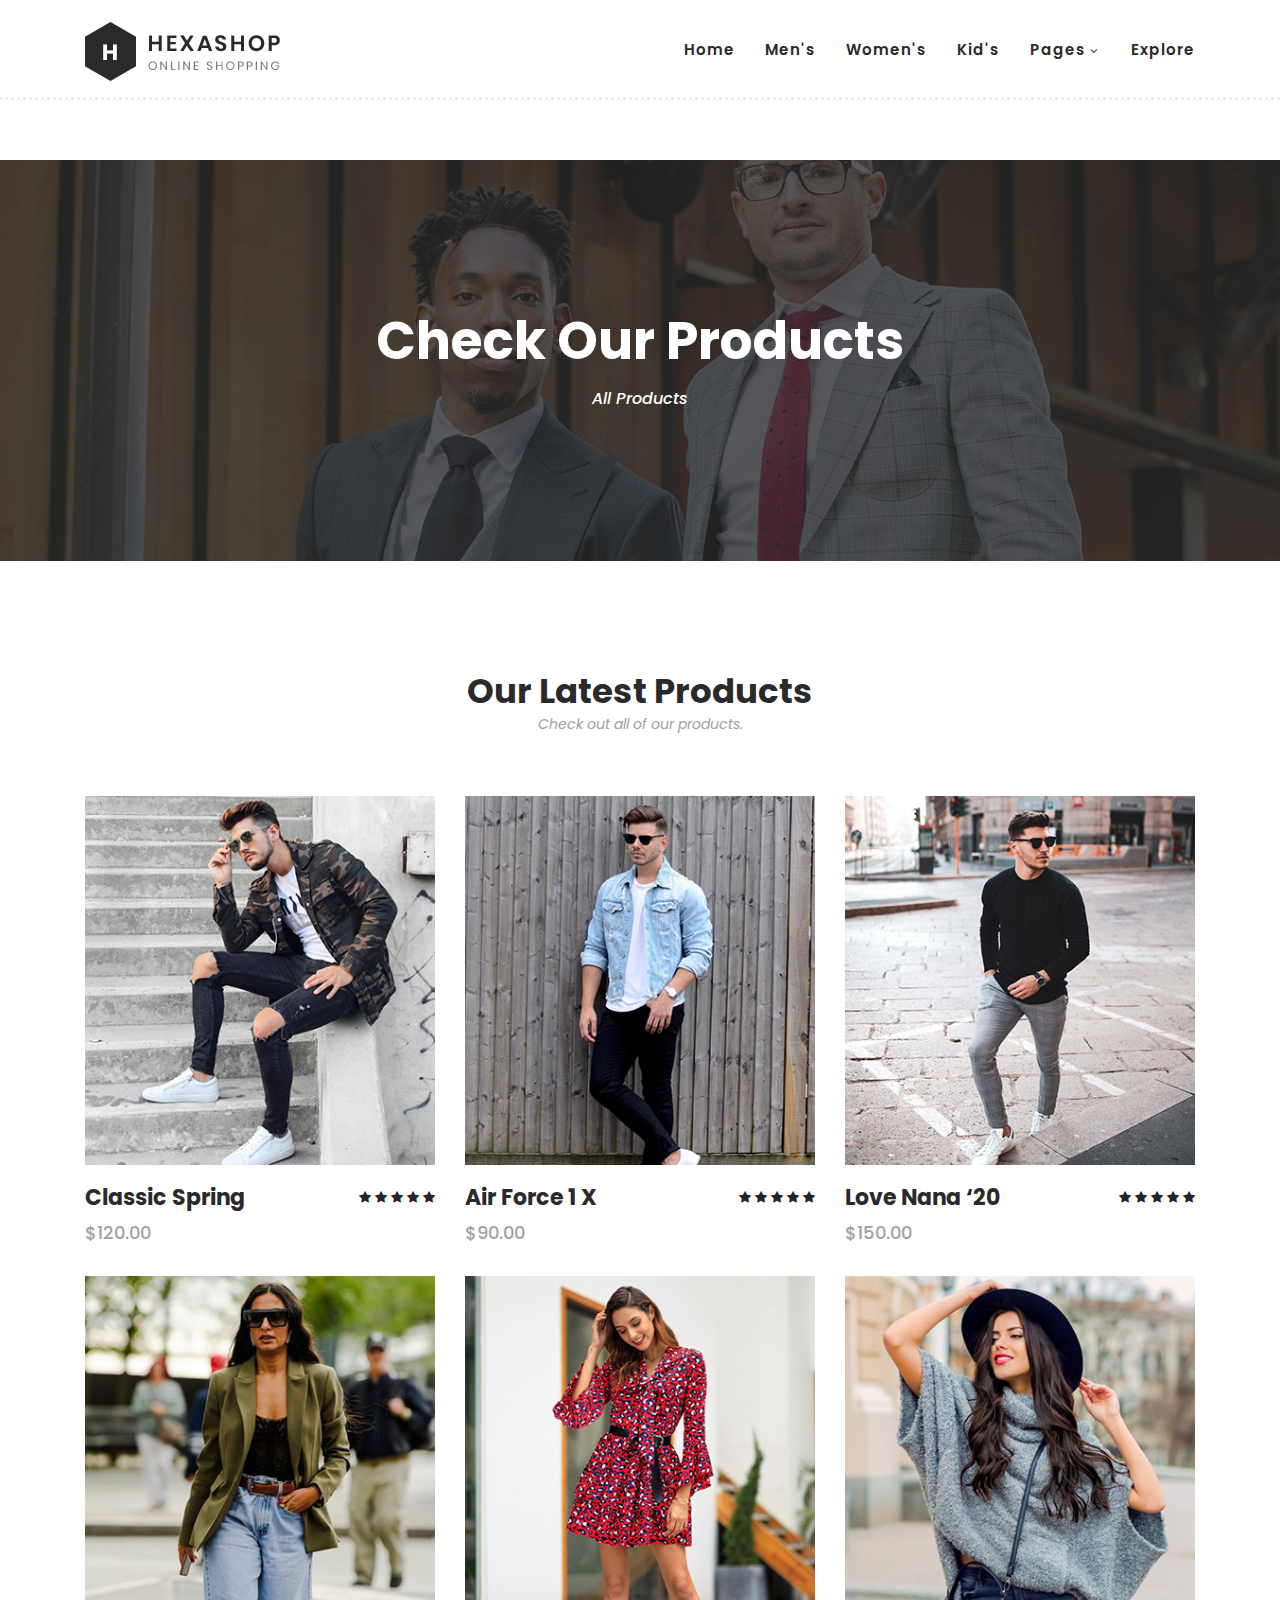
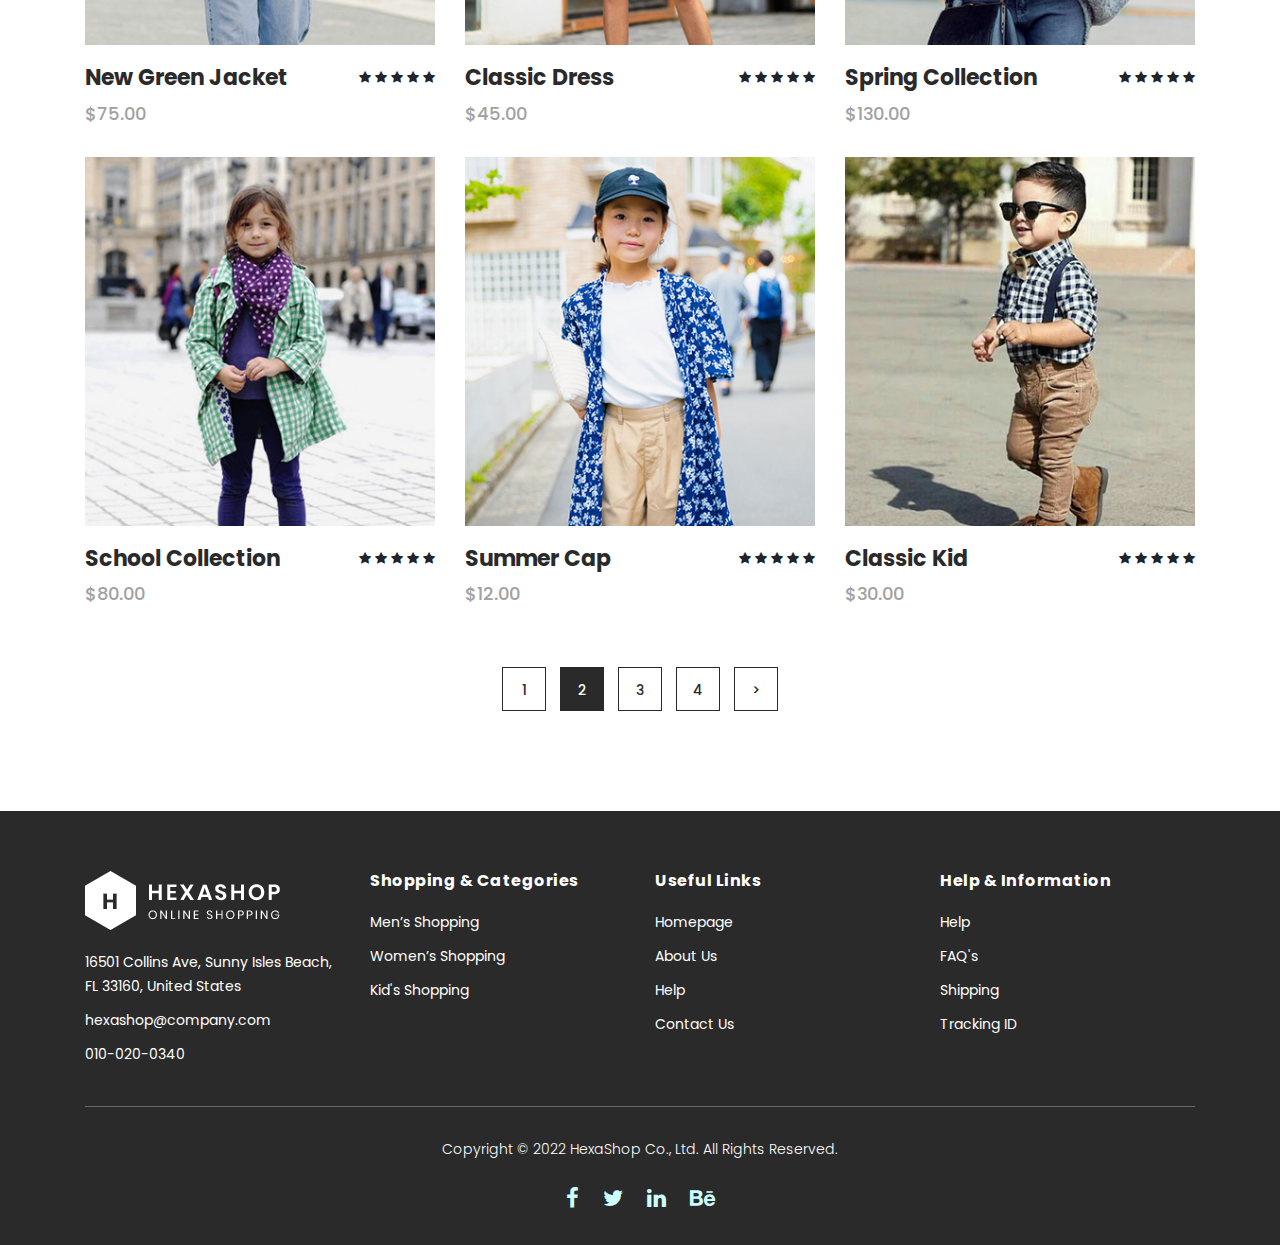
<file: products.html>
<!DOCTYPE html>
<html lang="en">

  <head>

    <meta charset="utf-8">
    <meta name="viewport" content="width=device-width, initial-scale=1, shrink-to-fit=no">
    <meta name="description" content="">
    <meta name="author" content="">
    <link href="https://fonts.googleapis.com/css?family=Poppins:100,200,300,400,500,600,700,800,900&display=swap" rel="stylesheet">

    <title>Hexashop - Product Listing Page</title>


    <!-- Additional CSS Files -->
    <link rel="stylesheet" type="text/css" href="assets/css/bootstrap.min.css">

    <link rel="stylesheet" type="text/css" href="assets/css/font-awesome.css">

    <link rel="stylesheet" href="assets/css/templatemo-hexashop.css">

    <link rel="stylesheet" href="assets/css/owl-carousel.css">

    <link rel="stylesheet" href="assets/css/lightbox.css">
<!--

TemplateMo 571 Hexashop

https://templatemo.com/tm-571-hexashop

-->
    </head>
    
    <body>
    
    <!-- ***** Preloader Start ***** -->
    <div id="preloader">
        <div class="jumper">
            <div></div>
            <div></div>
            <div></div>
        </div>
    </div>  
    <!-- ***** Preloader End ***** -->
    
    
    <!-- ***** Header Area Start ***** -->
    <header class="header-area header-sticky">
        <div class="container">
            <div class="row">
                <div class="col-12">
                    <nav class="main-nav">
                        <!-- ***** Logo Start ***** -->
                        <a href="index.html" class="logo">
                            <img src="assets/images/logo.png">
                        </a>
                        <!-- ***** Logo End ***** -->
                        <!-- ***** Menu Start ***** -->
                        <ul class="nav">
                            <li class="scroll-to-section"><a href="index.html">Home</a></li>
                            <li class="scroll-to-section"><a href="men.html">Men's</a></li>
                            <li class="scroll-to-section"><a href="women.html">Women's</a></li>
                            <li class="scroll-to-section"><a href="kids.html">Kid's</a></li>
                            <li class="submenu">
                                <a href="javascript:;">Pages</a>
                                <ul>
                                    <li><a href="about.html">About Us</a></li>
                                    <li><a href="products.html">Products</a></li>
                                    <li><a href="single-product.html">Single Product</a></li>
                                    <li><a href="contact.html">Contact Us</a></li>
                                </ul>
                            </li>
                            <li class="scroll-to-section"><a href="explore.html">Explore</a></li>
                        </ul>        
                        <a class='menu-trigger'>
                            <span>Menu</span>
                        </a>
                        <!-- ***** Menu End ***** -->
                    </nav>
                </div>
            </div>
        </div>
    </header>
    <!-- ***** Header Area End ***** -->

    <!-- ***** Main Banner Area Start ***** -->
    <div class="page-heading" id="top">
        <div class="container">
            <div class="row">
                <div class="col-lg-12">
                    <div class="inner-content">
                        <h2>Check Our Products</h2>
                        <span>All Products</span>
                    </div>
                </div>
            </div>
        </div>
    </div>
    <!-- ***** Main Banner Area End ***** -->


    <!-- ***** Products Area Starts ***** -->
    <section class="section" id="products">
        <div class="container">
            <div class="row">
                <div class="col-lg-12">
                    <div class="section-heading">
                        <h2>Our Latest Products</h2>
                        <span>Check out all of our products.</span>
                    </div>
                </div>
            </div>
        </div>
        <div class="container">
            <div class="row">
                <div class="col-lg-4">
                    <div class="item">
                        <div class="thumb">
                            <div class="hover-content">
                                <ul>
                                    <li><a href="single-product.html"><i class="fa fa-eye"></i></a></li>
                                    <li><a href="single-product.html"><i class="fa fa-star"></i></a></li>
                                    <li><a href="single-product.html"><i class="fa fa-shopping-cart"></i></a></li>
                                </ul>
                            </div>
                            <img src="assets/images/men-01.jpg" alt="">
                        </div>
                        <div class="down-content">
                            <h4>Classic Spring</h4>
                            <span>$120.00</span>
                            <ul class="stars">
                                <li><i class="fa fa-star"></i></li>
                                <li><i class="fa fa-star"></i></li>
                                <li><i class="fa fa-star"></i></li>
                                <li><i class="fa fa-star"></i></li>
                                <li><i class="fa fa-star"></i></li>
                            </ul>
                        </div>
                    </div>
                </div>
                <div class="col-lg-4">
                    <div class="item">
                        <div class="thumb">
                            <div class="hover-content">
                                <ul>
                                    <li><a href="single-product.html"><i class="fa fa-eye"></i></a></li>
                                    <li><a href="single-product.html"><i class="fa fa-star"></i></a></li>
                                    <li><a href="single-product.html"><i class="fa fa-shopping-cart"></i></a></li>
                                </ul>
                            </div>
                            <img src="assets/images/men-02.jpg" alt="">
                        </div>
                        <div class="down-content">
                            <h4>Air Force 1 X</h4>
                            <span>$90.00</span>
                            <ul class="stars">
                                <li><i class="fa fa-star"></i></li>
                                <li><i class="fa fa-star"></i></li>
                                <li><i class="fa fa-star"></i></li>
                                <li><i class="fa fa-star"></i></li>
                                <li><i class="fa fa-star"></i></li>
                            </ul>
                        </div>
                    </div>
                </div>
                <div class="col-lg-4">
                    <div class="item">
                        <div class="thumb">
                            <div class="hover-content">
                                <ul>
                                    <li><a href="single-product.html"><i class="fa fa-eye"></i></a></li>
                                    <li><a href="single-product.html"><i class="fa fa-star"></i></a></li>
                                    <li><a href="single-product.html"><i class="fa fa-shopping-cart"></i></a></li>
                                </ul>
                            </div>
                            <img src="assets/images/men-03.jpg" alt="">
                        </div>
                        <div class="down-content">
                            <h4>Love Nana ‘20</h4>
                            <span>$150.00</span>
                            <ul class="stars">
                                <li><i class="fa fa-star"></i></li>
                                <li><i class="fa fa-star"></i></li>
                                <li><i class="fa fa-star"></i></li>
                                <li><i class="fa fa-star"></i></li>
                                <li><i class="fa fa-star"></i></li>
                            </ul>
                        </div>
                    </div>
                </div>
                <div class="col-lg-4">
                    <div class="item">
                        <div class="thumb">
                            <div class="hover-content">
                                <ul>
                                    <li><a href="single-product.html"><i class="fa fa-eye"></i></a></li>
                                    <li><a href="single-product.html"><i class="fa fa-star"></i></a></li>
                                    <li><a href="single-product.html"><i class="fa fa-shopping-cart"></i></a></li>
                                </ul>
                            </div>
                            <img src="assets/images/women-01.jpg" alt="">
                        </div>
                        <div class="down-content">
                            <h4>New Green Jacket</h4>
                            <span>$75.00</span>
                            <ul class="stars">
                                <li><i class="fa fa-star"></i></li>
                                <li><i class="fa fa-star"></i></li>
                                <li><i class="fa fa-star"></i></li>
                                <li><i class="fa fa-star"></i></li>
                                <li><i class="fa fa-star"></i></li>
                            </ul>
                        </div>
                    </div>
                </div>
                <div class="col-lg-4">
                    <div class="item">
                        <div class="thumb">
                            <div class="hover-content">
                                <ul>
                                    <li><a href="single-product.html"><i class="fa fa-eye"></i></a></li>
                                    <li><a href="single-product.html"><i class="fa fa-star"></i></a></li>
                                    <li><a href="single-product.html"><i class="fa fa-shopping-cart"></i></a></li>
                                </ul>
                            </div>
                            <img src="assets/images/women-02.jpg" alt="">
                        </div>
                        <div class="down-content">
                            <h4>Classic Dress</h4>
                            <span>$45.00</span>
                            <ul class="stars">
                                <li><i class="fa fa-star"></i></li>
                                <li><i class="fa fa-star"></i></li>
                                <li><i class="fa fa-star"></i></li>
                                <li><i class="fa fa-star"></i></li>
                                <li><i class="fa fa-star"></i></li>
                            </ul>
                        </div>
                    </div>
                </div>
                <div class="col-lg-4">
                    <div class="item">
                        <div class="thumb">
                            <div class="hover-content">
                                <ul>
                                    <li><a href="single-product.html"><i class="fa fa-eye"></i></a></li>
                                    <li><a href="single-product.html"><i class="fa fa-star"></i></a></li>
                                    <li><a href="single-product.html"><i class="fa fa-shopping-cart"></i></a></li>
                                </ul>
                            </div>
                            <img src="assets/images/women-03.jpg" alt="">
                        </div>
                        <div class="down-content">
                            <h4>Spring Collection</h4>
                            <span>$130.00</span>
                            <ul class="stars">
                                <li><i class="fa fa-star"></i></li>
                                <li><i class="fa fa-star"></i></li>
                                <li><i class="fa fa-star"></i></li>
                                <li><i class="fa fa-star"></i></li>
                                <li><i class="fa fa-star"></i></li>
                            </ul>
                        </div>
                    </div>
                </div>
                <div class="col-lg-4">
                    <div class="item">
                        <div class="thumb">
                            <div class="hover-content">
                                <ul>
                                    <li><a href="single-product.html"><i class="fa fa-eye"></i></a></li>
                                    <li><a href="single-product.html"><i class="fa fa-star"></i></a></li>
                                    <li><a href="single-product.html"><i class="fa fa-shopping-cart"></i></a></li>
                                </ul>
                            </div>
                            <img src="assets/images/kid-01.jpg" alt="">
                        </div>
                        <div class="down-content">
                            <h4>School Collection</h4>
                            <span>$80.00</span>
                            <ul class="stars">
                                <li><i class="fa fa-star"></i></li>
                                <li><i class="fa fa-star"></i></li>
                                <li><i class="fa fa-star"></i></li>
                                <li><i class="fa fa-star"></i></li>
                                <li><i class="fa fa-star"></i></li>
                            </ul>
                        </div>
                    </div>
                </div>
                <div class="col-lg-4">
                    <div class="item">
                        <div class="thumb">
                            <div class="hover-content">
                                <ul>
                                    <li><a href="single-product.html"><i class="fa fa-eye"></i></a></li>
                                    <li><a href="single-product.html"><i class="fa fa-star"></i></a></li>
                                    <li><a href="single-product.html"><i class="fa fa-shopping-cart"></i></a></li>
                                </ul>
                            </div>
                            <img src="assets/images/kid-02.jpg" alt="">
                        </div>
                        <div class="down-content">
                            <h4>Summer Cap</h4>
                            <span>$12.00</span>
                            <ul class="stars">
                                <li><i class="fa fa-star"></i></li>
                                <li><i class="fa fa-star"></i></li>
                                <li><i class="fa fa-star"></i></li>
                                <li><i class="fa fa-star"></i></li>
                                <li><i class="fa fa-star"></i></li>
                            </ul>
                        </div>
                    </div>
                </div>
                <div class="col-lg-4">
                    <div class="item">
                        <div class="thumb">
                            <div class="hover-content">
                                <ul>
                                    <li><a href="single-product.html"><i class="fa fa-eye"></i></a></li>
                                    <li><a href="single-product.html"><i class="fa fa-star"></i></a></li>
                                    <li><a href="single-product.html"><i class="fa fa-shopping-cart"></i></a></li>
                                </ul>
                            </div>
                            <img src="assets/images/kid-03.jpg" alt="">
                        </div>
                        <div class="down-content">
                            <h4>Classic Kid</h4>
                            <span>$30.00</span>
                            <ul class="stars">
                                <li><i class="fa fa-star"></i></li>
                                <li><i class="fa fa-star"></i></li>
                                <li><i class="fa fa-star"></i></li>
                                <li><i class="fa fa-star"></i></li>
                                <li><i class="fa fa-star"></i></li>
                            </ul>
                        </div>
                    </div>
                </div>
                <div class="col-lg-12">
                    <div class="pagination">
                        <ul>
                            <li>
                                <a href="#">1</a>
                            </li>
                            <li class="active">
                                <a href="#">2</a>
                            </li>
                            <li>
                                <a href="#">3</a>
                            </li>
                            <li>
                                <a href="#">4</a>
                            </li>
                            <li>
                                <a href="#">></a>
                            </li>
                        </ul>
                    </div>
                </div>
            </div>
        </div>
    </section>
    <!-- ***** Products Area Ends ***** -->
    
    <!-- ***** Footer Start ***** -->
    <footer>
        <div class="container">
            <div class="row">
                <div class="col-lg-3">
                    <div class="first-item">
                        <div class="logo">
                            <img src="assets/images/white-logo.png" alt="hexashop ecommerce templatemo">
                        </div>
                        <ul>
                            <li><a href="#">16501 Collins Ave, Sunny Isles Beach, FL 33160, United States</a></li>
                            <li><a href="#">hexashop@company.com</a></li>
                            <li><a href="#">010-020-0340</a></li>
                        </ul>
                    </div>
                </div>
                <div class="col-lg-3">
                    <h4>Shopping &amp; Categories</h4>
                    <ul>
                        <li><a href="#">Men’s Shopping</a></li>
                        <li><a href="#">Women’s Shopping</a></li>
                        <li><a href="#">Kid's Shopping</a></li>
                    </ul>
                </div>
                <div class="col-lg-3">
                    <h4>Useful Links</h4>
                    <ul>
                        <li><a href="#">Homepage</a></li>
                        <li><a href="#">About Us</a></li>
                        <li><a href="#">Help</a></li>
                        <li><a href="#">Contact Us</a></li>
                    </ul>
                </div>
                <div class="col-lg-3">
                    <h4>Help &amp; Information</h4>
                    <ul>
                        <li><a href="#">Help</a></li>
                        <li><a href="#">FAQ's</a></li>
                        <li><a href="#">Shipping</a></li>
                        <li><a href="#">Tracking ID</a></li>
                    </ul>
                </div>
                <div class="col-lg-12">
                    <div class="under-footer">
                        <p>Copyright © 2022 HexaShop Co., Ltd. All Rights Reserved. 
                        
                        <!-- <br>Design: <a href="https://templatemo.com" target="_parent" title="free css templates">TemplateMo</a></p> -->
                        <ul>
                            <li><a href="#"><i class="fa fa-facebook"></i></a></li>
                            <li><a href="#"><i class="fa fa-twitter"></i></a></li>
                            <li><a href="#"><i class="fa fa-linkedin"></i></a></li>
                            <li><a href="#"><i class="fa fa-behance"></i></a></li>
                        </ul>
                    </div>
                </div>
            </div>
        </div>
    </footer>
    

    <!-- jQuery -->
    <script src="assets/js/jquery-2.1.0.min.js"></script>

    <!-- Bootstrap -->
    <script src="assets/js/popper.js"></script>
    <script src="assets/js/bootstrap.min.js"></script>

    <!-- Plugins -->
    <script src="assets/js/owl-carousel.js"></script>
    <script src="assets/js/accordions.js"></script>
    <script src="assets/js/datepicker.js"></script>
    <script src="assets/js/scrollreveal.min.js"></script>
    <script src="assets/js/waypoints.min.js"></script>
    <script src="assets/js/jquery.counterup.min.js"></script>
    <script src="assets/js/imgfix.min.js"></script> 
    <script src="assets/js/slick.js"></script> 
    <script src="assets/js/lightbox.js"></script> 
    <script src="assets/js/isotope.js"></script> 
    
    <!-- Global Init -->
    <script src="assets/js/custom.js"></script>

    <script>

        $(function() {
            var selectedClass = "";
            $("p").click(function(){
            selectedClass = $(this).attr("data-rel");
            $("#portfolio").fadeTo(50, 0.1);
                $("#portfolio div").not("."+selectedClass).fadeOut();
            setTimeout(function() {
              $("."+selectedClass).fadeIn();
              $("#portfolio").fadeTo(50, 1);
            }, 500);
                
            });
        });

    </script>

  </body>

</html>
</file>
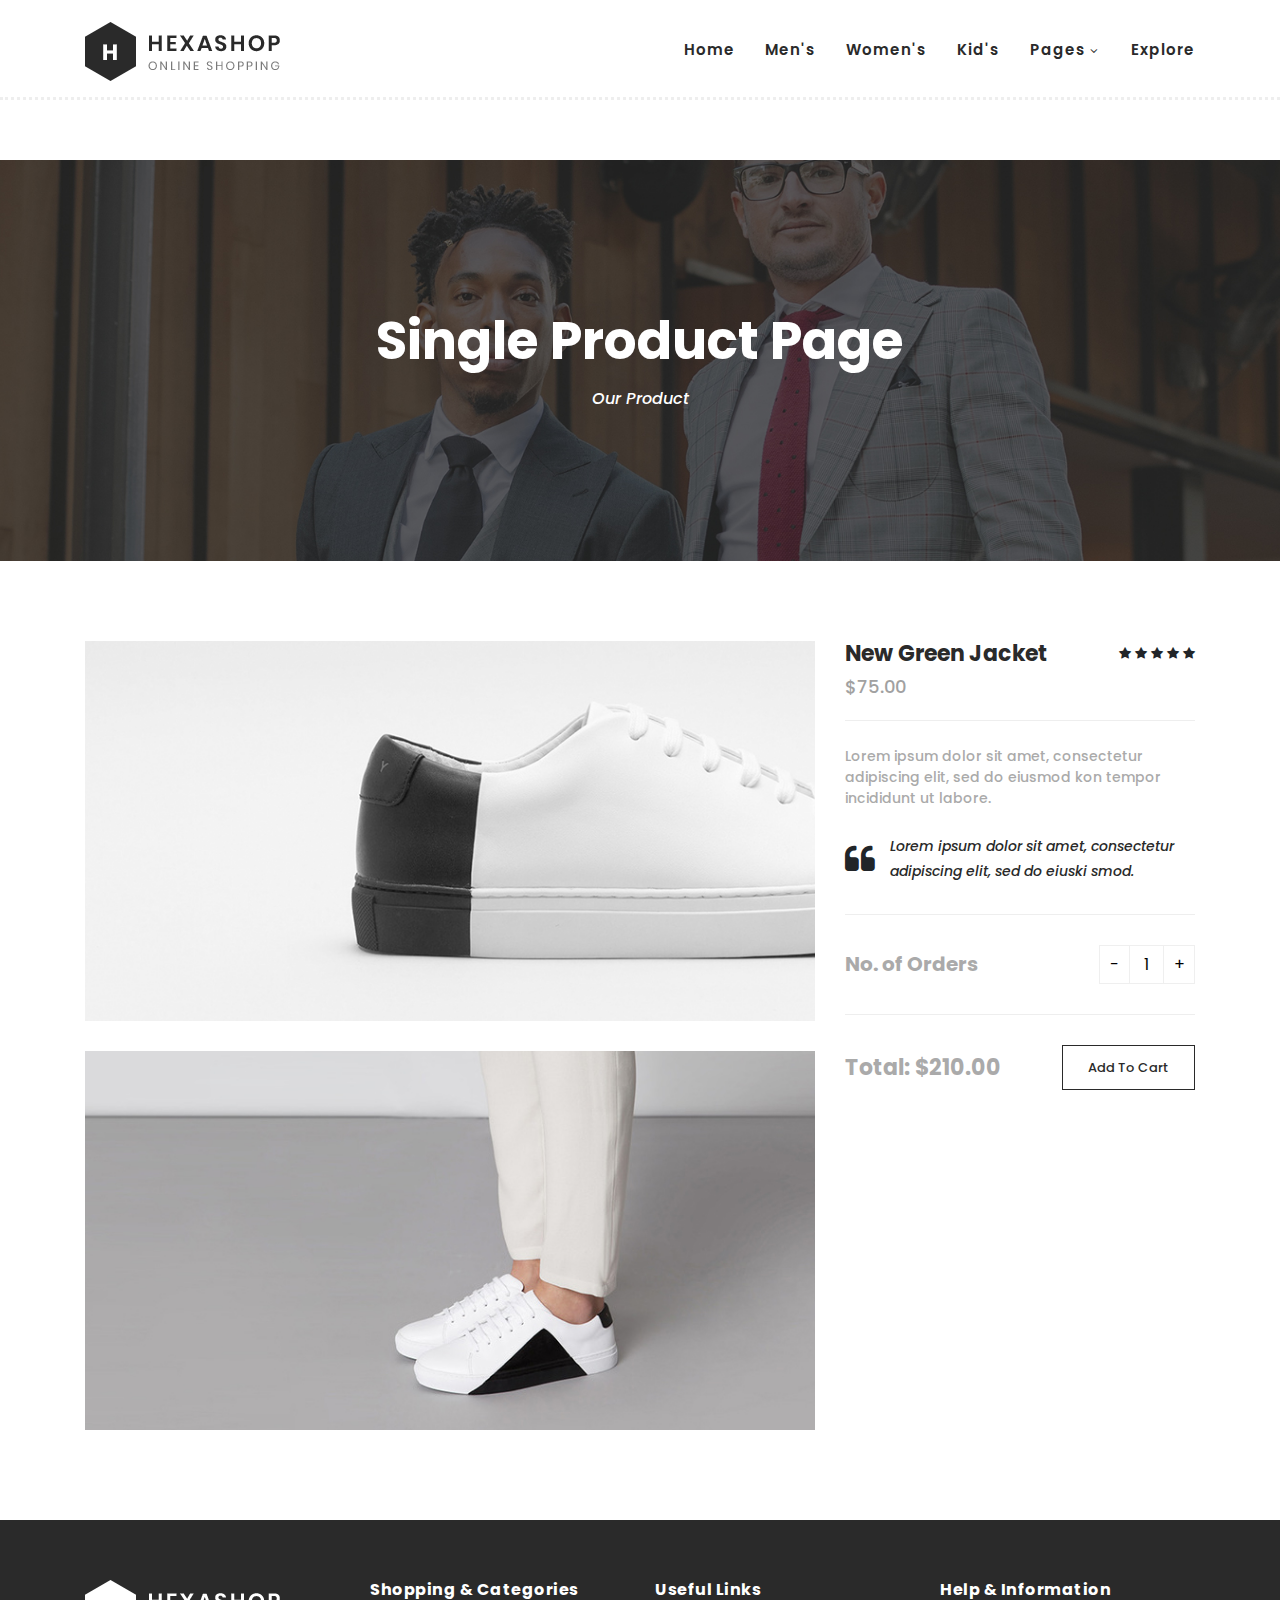
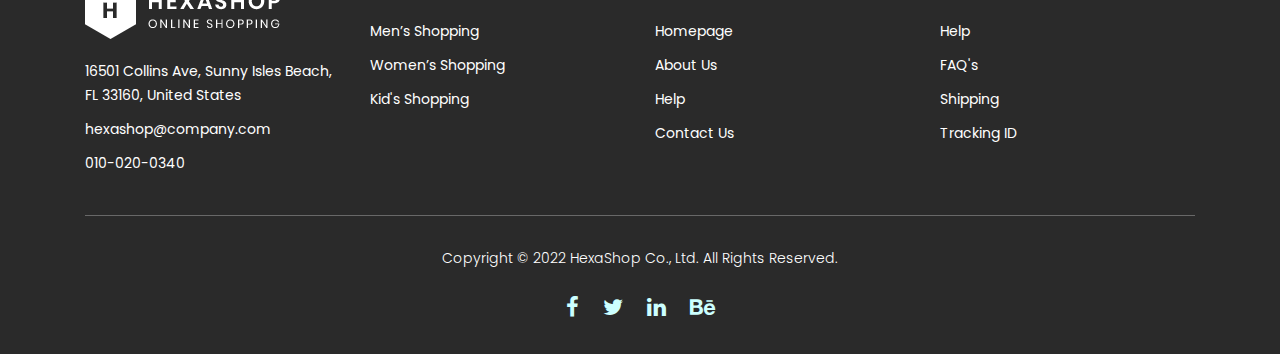
<file: single-product.html>
<!DOCTYPE html>
<html lang="en">

  <head>

    <meta charset="utf-8">
    <meta name="viewport" content="width=device-width, initial-scale=1, shrink-to-fit=no">
    <meta name="description" content="">
    <meta name="author" content="">
    <link href="https://fonts.googleapis.com/css?family=Poppins:100,200,300,400,500,600,700,800,900&display=swap" rel="stylesheet">

    <title>Hexashop - Product Detail Page</title>


    <!-- Additional CSS Files -->
    <link rel="stylesheet" type="text/css" href="assets/css/bootstrap.min.css">

    <link rel="stylesheet" type="text/css" href="assets/css/font-awesome.css">

    <link rel="stylesheet" href="assets/css/templatemo-hexashop.css">

    <link rel="stylesheet" href="assets/css/owl-carousel.css">

    <link rel="stylesheet" href="assets/css/lightbox.css">
<!--

TemplateMo 571 Hexashop

https://templatemo.com/tm-571-hexashop

-->
    </head>
    
    <body>
    
    <!-- ***** Preloader Start ***** -->
    <div id="preloader">
        <div class="jumper">
            <div></div>
            <div></div>
            <div></div>
        </div>
    </div>  
    <!-- ***** Preloader End ***** -->
    
    
    <!-- ***** Header Area Start ***** -->
    <header class="header-area header-sticky">
        <div class="container">
            <div class="row">
                <div class="col-12">
                    <nav class="main-nav">
                        <!-- ***** Logo Start ***** -->
                        <a href="index.html" class="logo">
                            <img src="assets/images/logo.png">
                        </a>
                        <!-- ***** Logo End ***** -->
                        <!-- ***** Menu Start ***** -->
                        <ul class="nav">
                            <li class="scroll-to-section"><a href="index.html">Home</a></li>
                            <li class="scroll-to-section"><a href="men.html">Men's</a></li>
                            <li class="scroll-to-section"><a href="women.html">Women's</a></li>
                            <li class="scroll-to-section"><a href="kids.html">Kid's</a></li>
                            <li class="submenu">
                                <a href="javascript:;">Pages</a>
                                <ul>
                                    <li><a href="about.html">About Us</a></li>
                                    <li><a href="products.html">Products</a></li>
                                    <li><a href="single-product.html">Single Product</a></li>
                                    <li><a href="contact.html">Contact Us</a></li>
                                </ul>
                            </li>
                            <li class="scroll-to-section"><a href="explore.html">Explore</a></li>
                        </ul>        
                        <a class='menu-trigger'>
                            <span>Menu</span>
                        </a>
                        <!-- ***** Menu End ***** -->
                    </nav>
                </div>
            </div>
        </div>
    </header>
    <!-- ***** Header Area End ***** -->

    <!-- ***** Main Banner Area Start ***** -->
    <div class="page-heading" id="top">
        <div class="container">
            <div class="row">
                <div class="col-lg-12">
                    <div class="inner-content">
                        <h2>Single Product Page</h2>
                        <span>Our Product</span>
                    </div>
                </div>
            </div>
        </div>
    </div>
    <!-- ***** Main Banner Area End ***** -->


    <!-- ***** Product Area Starts ***** -->
    <section class="section" id="product">
        <div class="container">
            <div class="row">
                <div class="col-lg-8">
                <div class="left-images">
                    <img src="assets/images/single-product-01.jpg" alt="">
                    <img src="assets/images/single-product-02.jpg" alt="">
                </div>
            </div>
            <div class="col-lg-4">
                <div class="right-content">
                    <h4>New Green Jacket</h4>
                    <span class="price">$75.00</span>
                    <ul class="stars">
                        <li><i class="fa fa-star"></i></li>
                        <li><i class="fa fa-star"></i></li>
                        <li><i class="fa fa-star"></i></li>
                        <li><i class="fa fa-star"></i></li>
                        <li><i class="fa fa-star"></i></li>
                    </ul>
                    <span>Lorem ipsum dolor sit amet, consectetur adipiscing elit, sed do eiusmod kon tempor incididunt ut labore.</span>
                    <div class="quote">
                        <i class="fa fa-quote-left"></i><p>Lorem ipsum dolor sit amet, consectetur adipiscing elit, sed do eiuski smod.</p>
                    </div>
                    <div class="quantity-content">
                        <div class="left-content">
                            <h6>No. of Orders</h6>
                        </div>
                        <div class="right-content">
                            <div class="quantity buttons_added">
                                <input type="button" value="-" class="minus"><input type="number" step="1" min="1" max="" name="quantity" value="1" title="Qty" class="input-text qty text" size="4" pattern="" inputmode=""><input type="button" value="+" class="plus">
                            </div>
                        </div>
                    </div>
                    <div class="total">
                        <h4>Total: $210.00</h4>
                        <div class="main-border-button"><a href="#">Add To Cart</a></div>
                    </div>
                </div>
            </div>
            </div>
        </div>
    </section>
    <!-- ***** Product Area Ends ***** -->
    
    <!-- ***** Footer Start ***** -->
    <footer>
        <div class="container">
            <div class="row">
                <div class="col-lg-3">
                    <div class="first-item">
                        <div class="logo">
                            <img src="assets/images/white-logo.png" alt="hexashop ecommerce templatemo">
                        </div>
                        <ul>
                            <li><a href="#">16501 Collins Ave, Sunny Isles Beach, FL 33160, United States</a></li>
                            <li><a href="#">hexashop@company.com</a></li>
                            <li><a href="#">010-020-0340</a></li>
                        </ul>
                    </div>
                </div>
                <div class="col-lg-3">
                    <h4>Shopping &amp; Categories</h4>
                    <ul>
                        <li><a href="#">Men’s Shopping</a></li>
                        <li><a href="#">Women’s Shopping</a></li>
                        <li><a href="#">Kid's Shopping</a></li>
                    </ul>
                </div>
                <div class="col-lg-3">
                    <h4>Useful Links</h4>
                    <ul>
                        <li><a href="#">Homepage</a></li>
                        <li><a href="#">About Us</a></li>
                        <li><a href="#">Help</a></li>
                        <li><a href="#">Contact Us</a></li>
                    </ul>
                </div>
                <div class="col-lg-3">
                    <h4>Help &amp; Information</h4>
                    <ul>
                        <li><a href="#">Help</a></li>
                        <li><a href="#">FAQ's</a></li>
                        <li><a href="#">Shipping</a></li>
                        <li><a href="#">Tracking ID</a></li>
                    </ul>
                </div>
                <div class="col-lg-12">
                    <div class="under-footer">
                        <p>Copyright © 2022 HexaShop Co., Ltd. All Rights Reserved. 
                        
                        <!-- <br>Design: <a href="https://templatemo.com" target="_parent" title="free css templates">TemplateMo</a></p> -->
                        <ul>
                            <li><a href="#"><i class="fa fa-facebook"></i></a></li>
                            <li><a href="#"><i class="fa fa-twitter"></i></a></li>
                            <li><a href="#"><i class="fa fa-linkedin"></i></a></li>
                            <li><a href="#"><i class="fa fa-behance"></i></a></li>
                        </ul>
                    </div>
                </div>
            </div>
        </div>
    </footer>
    

    <!-- jQuery -->
    <script src="assets/js/jquery-2.1.0.min.js"></script>

    <!-- Bootstrap -->
    <script src="assets/js/popper.js"></script>
    <script src="assets/js/bootstrap.min.js"></script>

    <!-- Plugins -->
    <script src="assets/js/owl-carousel.js"></script>
    <script src="assets/js/accordions.js"></script>
    <script src="assets/js/datepicker.js"></script>
    <script src="assets/js/scrollreveal.min.js"></script>
    <script src="assets/js/waypoints.min.js"></script>
    <script src="assets/js/jquery.counterup.min.js"></script>
    <script src="assets/js/imgfix.min.js"></script> 
    <script src="assets/js/slick.js"></script> 
    <script src="assets/js/lightbox.js"></script> 
    <script src="assets/js/isotope.js"></script> 
    <script src="assets/js/quantity.js"></script>
    
    <!-- Global Init -->
    <script src="assets/js/custom.js"></script>

    <script>

        $(function() {
            var selectedClass = "";
            $("p").click(function(){
            selectedClass = $(this).attr("data-rel");
            $("#portfolio").fadeTo(50, 0.1);
                $("#portfolio div").not("."+selectedClass).fadeOut();
            setTimeout(function() {
              $("."+selectedClass).fadeIn();
              $("#portfolio").fadeTo(50, 1);
            }, 500);
                
            });
        });

    </script>

  </body>

</html>
</file>
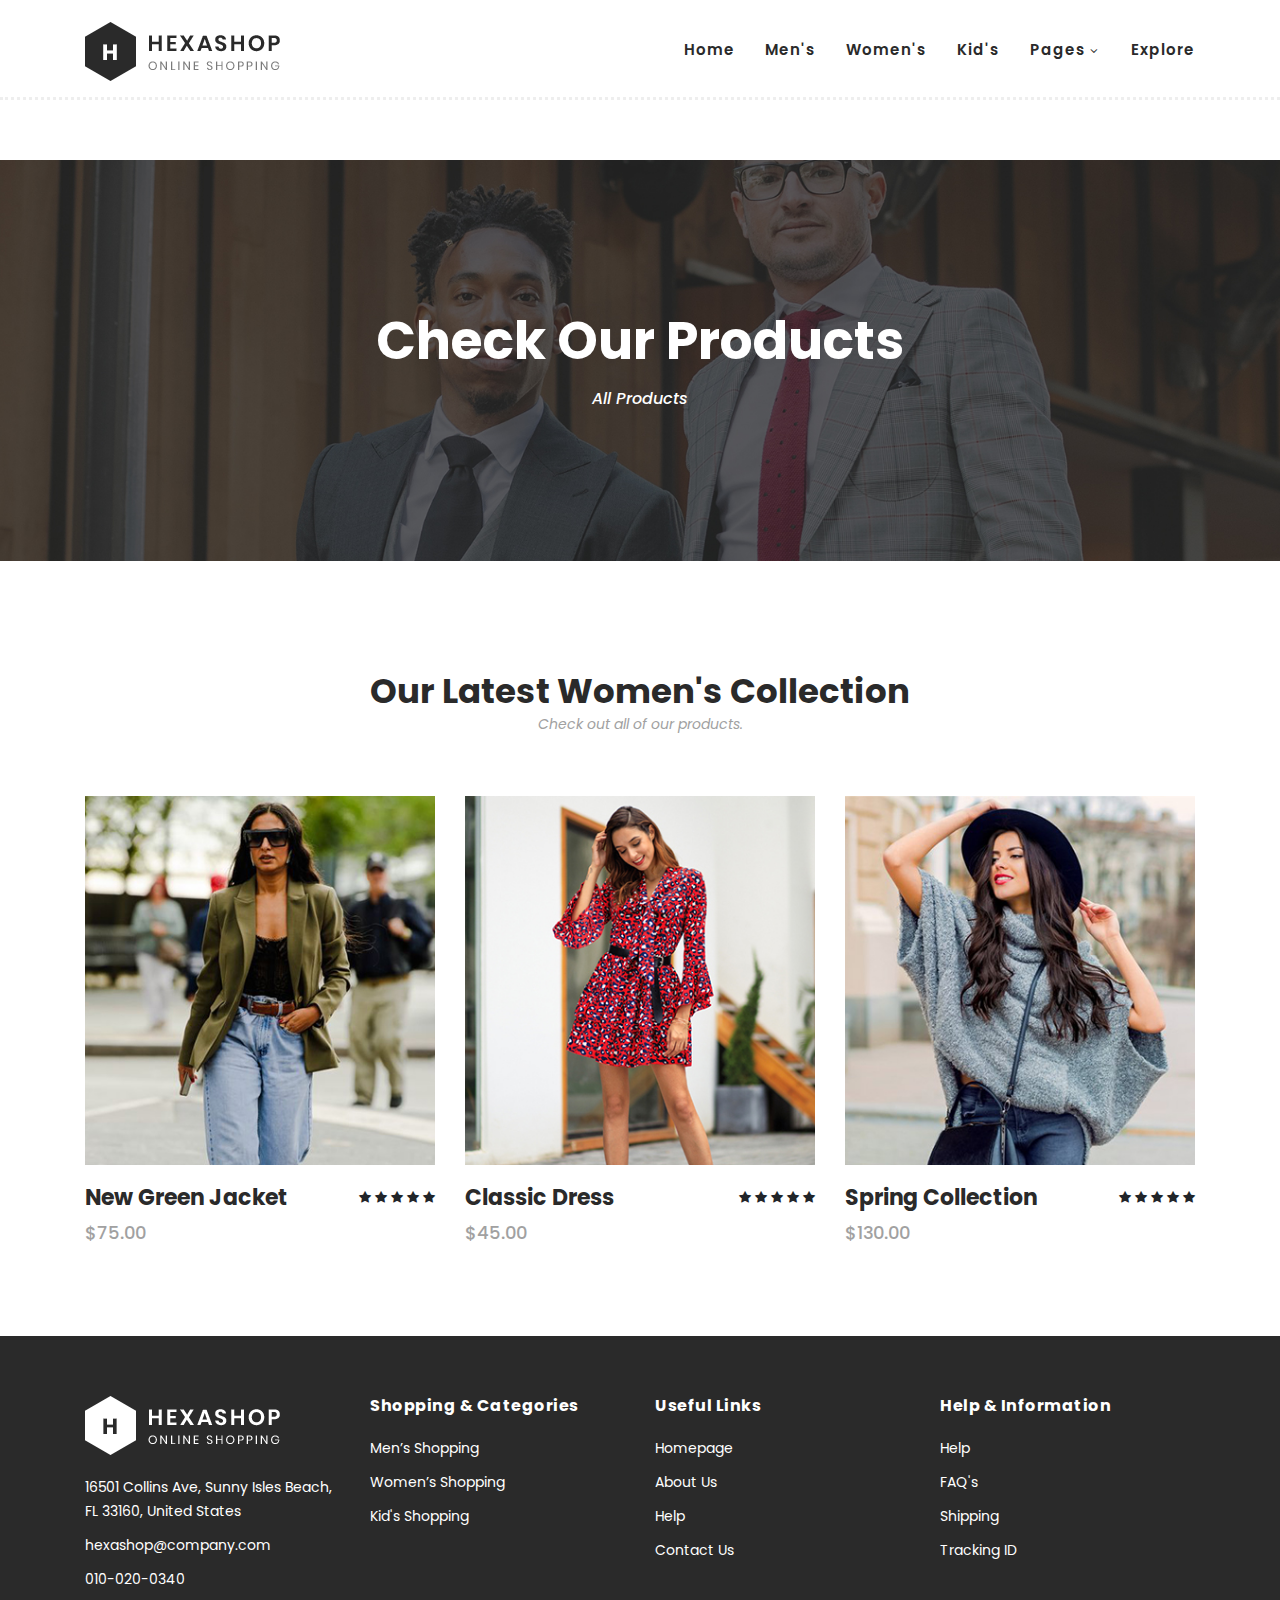
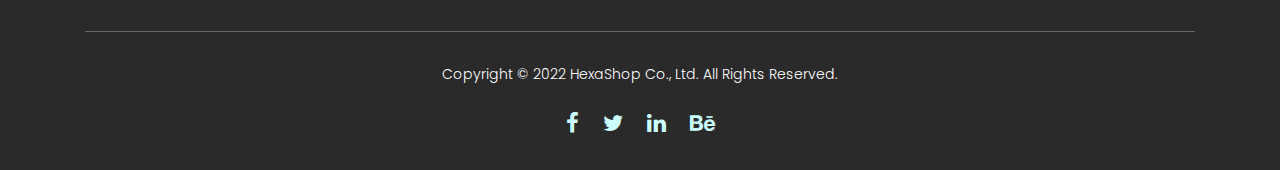
<file: women.html>
<!DOCTYPE html>
<html lang="en">

  <head>

    <meta charset="utf-8">
    <meta name="viewport" content="width=device-width, initial-scale=1, shrink-to-fit=no">
    <meta name="description" content="">
    <meta name="author" content="">
    <link href="https://fonts.googleapis.com/css?family=Poppins:100,200,300,400,500,600,700,800,900&display=swap" rel="stylesheet">

    <title>Hexashop - Product Listing Page</title>


    <!-- Additional CSS Files -->
    <link rel="stylesheet" type="text/css" href="assets/css/bootstrap.min.css">

    <link rel="stylesheet" type="text/css" href="assets/css/font-awesome.css">

    <link rel="stylesheet" href="assets/css/templatemo-hexashop.css">

    <link rel="stylesheet" href="assets/css/owl-carousel.css">

    <link rel="stylesheet" href="assets/css/lightbox.css">
<!--

TemplateMo 571 Hexashop

https://templatemo.com/tm-571-hexashop

-->
    </head>
    
    <body>
    
    <!-- ***** Preloader Start ***** -->
    <div id="preloader">
        <div class="jumper">
            <div></div>
            <div></div>
            <div></div>
        </div>
    </div>  
    <!-- ***** Preloader End ***** -->
    
    
    <!-- ***** Header Area Start ***** -->
    <header class="header-area header-sticky">
        <div class="container">
            <div class="row">
                <div class="col-12">
                    <nav class="main-nav">
                        <!-- ***** Logo Start ***** -->
                        <a href="index.html" class="logo">
                            <img src="assets/images/logo.png">
                        </a>
                        <!-- ***** Logo End ***** -->
                        <!-- ***** Menu Start ***** -->
                        <ul class="nav">
                            <li class="scroll-to-section"><a href="index.html">Home</a></li>
                            <li class="scroll-to-section"><a href="men.html">Men's</a></li>
                            <li class="scroll-to-section"><a href="women.html">Women's</a></li>
                            <li class="scroll-to-section"><a href="kids.html">Kid's</a></li>
                            <li class="submenu">
                                <a href="javascript:;">Pages</a>
                                <ul>
                                    <li><a href="about.html">About Us</a></li>
                                    <li><a href="products.html">Products</a></li>
                                    <li><a href="single-product.html">Single Product</a></li>
                                    <li><a href="contact.html">Contact Us</a></li>
                                </ul>
                            </li>
                            <li class="scroll-to-section"><a href="explore.html">Explore</a></li>
                        </ul>        
                        <a class='menu-trigger'>
                            <span>Menu</span>
                        </a>
                        <!-- ***** Menu End ***** -->
                    </nav>
                </div>
            </div>
        </div>
    </header>
    <!-- ***** Header Area End ***** -->

    <!-- ***** Main Banner Area Start ***** -->
    <div class="page-heading" id="top">
        <div class="container">
            <div class="row">
                <div class="col-lg-12">
                    <div class="inner-content">
                        <h2>Check Our Products</h2>
                        <span>All Products</span>
                    </div>
                </div>
            </div>
        </div>
    </div>
    <!-- ***** Main Banner Area End ***** -->


    <!-- ***** Products Area Starts ***** -->
    <section class="section" id="products">
        <div class="container">
            <div class="row">
                <div class="col-lg-12">
                    <div class="section-heading">
                        <h2>Our Latest Women's Collection</h2>
                        <span>Check out all of our products.</span>
                    </div>
                </div>
            </div>
        </div>
        <div class="container">
            <div class="row">
                <div class="col-lg-4">
                    <div class="item">
                        <div class="thumb">
                            <div class="hover-content">
                                <ul>
                                    <li><a href="single-product.html"><i class="fa fa-eye"></i></a></li>
                                    <li><a href="single-product.html"><i class="fa fa-star"></i></a></li>
                                    <li><a href="single-product.html"><i class="fa fa-shopping-cart"></i></a></li>
                                </ul>
                            </div>
                            <img src="assets/images/women-01.jpg" alt="">
                        </div>
                        <div class="down-content">
                            <h4>New Green Jacket</h4>
                            <span>$75.00</span>
                            <ul class="stars">
                                <li><i class="fa fa-star"></i></li>
                                <li><i class="fa fa-star"></i></li>
                                <li><i class="fa fa-star"></i></li>
                                <li><i class="fa fa-star"></i></li>
                                <li><i class="fa fa-star"></i></li>
                            </ul>
                        </div>
                    </div>
                </div>
                <div class="col-lg-4">
                    <div class="item">
                        <div class="thumb">
                            <div class="hover-content">
                                <ul>
                                    <li><a href="single-product.html"><i class="fa fa-eye"></i></a></li>
                                    <li><a href="single-product.html"><i class="fa fa-star"></i></a></li>
                                    <li><a href="single-product.html"><i class="fa fa-shopping-cart"></i></a></li>
                                </ul>
                            </div>
                            <img src="assets/images/women-02.jpg" alt="">
                        </div>
                        <div class="down-content">
                            <h4>Classic Dress</h4>
                            <span>$45.00</span>
                            <ul class="stars">
                                <li><i class="fa fa-star"></i></li>
                                <li><i class="fa fa-star"></i></li>
                                <li><i class="fa fa-star"></i></li>
                                <li><i class="fa fa-star"></i></li>
                                <li><i class="fa fa-star"></i></li>
                            </ul>
                        </div>
                    </div>
                </div>
                <div class="col-lg-4">
                    <div class="item">
                        <div class="thumb">
                            <div class="hover-content">
                                <ul>
                                    <li><a href="single-product.html"><i class="fa fa-eye"></i></a></li>
                                    <li><a href="single-product.html"><i class="fa fa-star"></i></a></li>
                                    <li><a href="single-product.html"><i class="fa fa-shopping-cart"></i></a></li>
                                </ul>
                            </div>
                            <img src="assets/images/women-03.jpg" alt="">
                        </div>
                        <div class="down-content">
                            <h4>Spring Collection</h4>
                            <span>$130.00</span>
                            <ul class="stars">
                                <li><i class="fa fa-star"></i></li>
                                <li><i class="fa fa-star"></i></li>
                                <li><i class="fa fa-star"></i></li>
                                <li><i class="fa fa-star"></i></li>
                                <li><i class="fa fa-star"></i></li>
                            </ul>
                        </div>
                    </div>
                </div>
                
            
               
            </div>
        </div>
    </section>
    <!-- ***** Products Area Ends ***** -->
    
    <!-- ***** Footer Start ***** -->
    <footer>
        <div class="container">
            <div class="row">
                <div class="col-lg-3">
                    <div class="first-item">
                        <div class="logo">
                            <img src="assets/images/white-logo.png" alt="hexashop ecommerce templatemo">
                        </div>
                        <ul>
                            <li><a href="#">16501 Collins Ave, Sunny Isles Beach, FL 33160, United States</a></li>
                            <li><a href="#">hexashop@company.com</a></li>
                            <li><a href="#">010-020-0340</a></li>
                        </ul>
                    </div>
                </div>
                <div class="col-lg-3">
                    <h4>Shopping &amp; Categories</h4>
                    <ul>
                        <li><a href="#">Men’s Shopping</a></li>
                        <li><a href="#">Women’s Shopping</a></li>
                        <li><a href="#">Kid's Shopping</a></li>
                    </ul>
                </div>
                <div class="col-lg-3">
                    <h4>Useful Links</h4>
                    <ul>
                        <li><a href="#">Homepage</a></li>
                        <li><a href="#">About Us</a></li>
                        <li><a href="#">Help</a></li>
                        <li><a href="#">Contact Us</a></li>
                    </ul>
                </div>
                <div class="col-lg-3">
                    <h4>Help &amp; Information</h4>
                    <ul>
                        <li><a href="#">Help</a></li>
                        <li><a href="#">FAQ's</a></li>
                        <li><a href="#">Shipping</a></li>
                        <li><a href="#">Tracking ID</a></li>
                    </ul>
                </div>
                <div class="col-lg-12">
                    <div class="under-footer">
                        <p>Copyright © 2022 HexaShop Co., Ltd. All Rights Reserved. 
                        
                        <!-- <br>Design: <a href="https://templatemo.com" target="_parent" title="free css templates">TemplateMo</a></p> -->
                        <ul>
                            <li><a href="#"><i class="fa fa-facebook"></i></a></li>
                            <li><a href="#"><i class="fa fa-twitter"></i></a></li>
                            <li><a href="#"><i class="fa fa-linkedin"></i></a></li>
                            <li><a href="#"><i class="fa fa-behance"></i></a></li>
                        </ul>
                    </div>
                </div>
            </div>
        </div>
    </footer>
    

    <!-- jQuery -->
    <script src="assets/js/jquery-2.1.0.min.js"></script>

    <!-- Bootstrap -->
    <script src="assets/js/popper.js"></script>
    <script src="assets/js/bootstrap.min.js"></script>

    <!-- Plugins -->
    <script src="assets/js/owl-carousel.js"></script>
    <script src="assets/js/accordions.js"></script>
    <script src="assets/js/datepicker.js"></script>
    <script src="assets/js/scrollreveal.min.js"></script>
    <script src="assets/js/waypoints.min.js"></script>
    <script src="assets/js/jquery.counterup.min.js"></script>
    <script src="assets/js/imgfix.min.js"></script> 
    <script src="assets/js/slick.js"></script> 
    <script src="assets/js/lightbox.js"></script> 
    <script src="assets/js/isotope.js"></script> 
    
    <!-- Global Init -->
    <script src="assets/js/custom.js"></script>

    <script>

        $(function() {
            var selectedClass = "";
            $("p").click(function(){
            selectedClass = $(this).attr("data-rel");
            $("#portfolio").fadeTo(50, 0.1);
                $("#portfolio div").not("."+selectedClass).fadeOut();
            setTimeout(function() {
              $("."+selectedClass).fadeIn();
              $("#portfolio").fadeTo(50, 1);
            }, 500);
                
            });
        });

    </script>

  </body>

</html>
</file>
<file: assets/css/owl-carousel.css>
/**
 * Owl Carousel v2.3.4
 * Copyright 2013-2018 David Deutsch
 * Licensed under: SEE LICENSE IN https://github.com/OwlCarousel2/OwlCarousel2/blob/master/LICENSE
 */
/*
 *  Owl Carousel - Core
 */
.owl-carousel {
  display: none;
  width: 100%;
  -webkit-tap-highlight-color: transparent;
  /* position relative and z-index fix webkit rendering fonts issue */
  position: relative;
  z-index: 1; }
  .owl-carousel .owl-stage {
    position: relative;
    -ms-touch-action: pan-Y;
    touch-action: manipulation;
    -moz-backface-visibility: hidden;
    /* fix firefox animation glitch */ }
  .owl-carousel .owl-stage:after {
    content: ".";
    display: block;
    clear: both;
    visibility: hidden;
    line-height: 0;
    height: 0; }
  .owl-carousel .owl-stage-outer {
    position: relative;
    overflow: hidden;
    /* fix for flashing background */
    -webkit-transform: translate3d(0px, 0px, 0px); }
  .owl-carousel .owl-wrapper,
  .owl-carousel .owl-item {
    -webkit-backface-visibility: hidden;
    -moz-backface-visibility: hidden;
    -ms-backface-visibility: hidden;
    -webkit-transform: translate3d(0, 0, 0);
    -moz-transform: translate3d(0, 0, 0);
    -ms-transform: translate3d(0, 0, 0); }
  .owl-carousel .owl-item {
    position: relative;
    min-height: 1px;
    float: left;
    -webkit-backface-visibility: hidden;
    -webkit-tap-highlight-color: transparent;
    -webkit-touch-callout: none; }
  .owl-carousel .owl-item img {
    display: block;
    width: 100%; }
  .owl-carousel .owl-nav.disabled,
  .owl-carousel .owl-dots.disabled {
    display: none; }
  .owl-carousel .owl-nav .owl-prev,
  .owl-carousel .owl-nav .owl-next,
  .owl-carousel .owl-dot {
    cursor: pointer;
    -webkit-user-select: none;
    -khtml-user-select: none;
    -moz-user-select: none;
    -ms-user-select: none;
    user-select: none; }
  .owl-carousel .owl-nav button.owl-prev,
  .owl-carousel .owl-nav button.owl-next,
  .owl-carousel button.owl-dot {
    background: none;
    color: inherit;
    border: none;
    padding: 0 !important;
    font: inherit; }
  .owl-carousel.owl-loaded {
    display: block; }
  .owl-carousel.owl-loading {
    opacity: 0;
    display: block; }
  .owl-carousel.owl-hidden {
    opacity: 0; }
  .owl-carousel.owl-refresh .owl-item {
    visibility: hidden; }
  .owl-carousel.owl-drag .owl-item {
    -ms-touch-action: pan-y;
        touch-action: pan-y;
    -webkit-user-select: none;
    -moz-user-select: none;
    -ms-user-select: none;
    user-select: none; }
  .owl-carousel.owl-grab {
    cursor: move;
    cursor: grab; }
  .owl-carousel.owl-rtl {
    direction: rtl; }
  .owl-carousel.owl-rtl .owl-item {
    float: right; }

/* No Js */
.no-js .owl-carousel {
  display: block; }

/*
 *  Owl Carousel - Animate Plugin
 */
.owl-carousel .animated {
  animation-duration: 1000ms;
  animation-fill-mode: both; }

.owl-carousel .owl-animated-in {
  z-index: 0; }

.owl-carousel .owl-animated-out {
  z-index: 1; }

.owl-carousel .fadeOut {
  animation-name: fadeOut; }

@keyframes fadeOut {
  0% {
    opacity: 1; }
  100% {
    opacity: 0; } }

/*
 * 	Owl Carousel - Auto Height Plugin
 */
.owl-height {
  transition: height 500ms ease-in-out; }

/*
 * 	Owl Carousel - Lazy Load Plugin
 */
.owl-carousel .owl-item {
  /**
			This is introduced due to a bug in IE11 where lazy loading combined with autoheight plugin causes a wrong
			calculation of the height of the owl-item that breaks page layouts
		 */ }
  .owl-carousel .owl-item .owl-lazy {
    opacity: 0;
    transition: opacity 400ms ease; }
  .owl-carousel .owl-item .owl-lazy[src^=""], .owl-carousel .owl-item .owl-lazy:not([src]) {
    max-height: 0; }
  .owl-carousel .owl-item img.owl-lazy {
    transform-style: preserve-3d; }

/*
 * 	Owl Carousel - Video Plugin
 */
.owl-carousel .owl-video-wrapper {
  position: relative;
  height: 100%;
  background: #000; }

.owl-carousel .owl-video-play-icon {
  position: absolute;
  height: 80px;
  width: 80px;
  left: 50%;
  top: 50%;
  margin-left: -40px;
  margin-top: -40px;
  background: url("owl.video.play.png") no-repeat;
  cursor: pointer;
  z-index: 1;
  -webkit-backface-visibility: hidden;
  transition: transform 100ms ease; }

.owl-carousel .owl-video-play-icon:hover {
  -ms-transform: scale(1.3, 1.3);
      transform: scale(1.3, 1.3); }

.owl-carousel .owl-video-playing .owl-video-tn,
.owl-carousel .owl-video-playing .owl-video-play-icon {
  display: none; }

.owl-carousel .owl-video-tn {
  opacity: 0;
  height: 100%;
  background-position: center center;
  background-repeat: no-repeat;
  background-size: contain;
  transition: opacity 400ms ease; }

.owl-carousel .owl-video-frame {
  position: relative;
  z-index: 1;
  height: 100%;
  width: 100%; }
</file>
<file: assets/css/templatemo-hexashop.css>
/* 
---------------------------------------------
font & reset css
--------------------------------------------- 
*/
@import url("https://fonts.googleapis.com/css?family=Poppins:100,200,300,400,500,600,700,800,900");
/* 
---------------------------------------------
reset
--------------------------------------------- 
*/
html, body, div, span, applet, object, iframe, h1, h2, h3, h4, h5, h6, p, blockquote, div
pre, a, abbr, acronym, address, big, cite, code, del, dfn, em, font, img, ins, kbd, q,
s, samp, small, strike, strong, sub, sup, tt, var, b, u, i, center, dl, dt, dd, ol, ul, li,
figure, header, nav, section, article, aside, footer, figcaption {
  margin: 0;
  padding: 0;
  border: 0;
  outline: 0;
}

.clearfix:after {
  content: ".";
  display: block;
  clear: both;
  visibility: hidden;
  line-height: 0;
  height: 0;
}

.clearfix {
  display: inline-block;
}

html[xmlns] .clearfix {
  display: block;
}

* html .clearfix {
  height: 1%;
}

ul, li {
  padding: 0;
  margin: 0;
  list-style: none;
}

header, nav, section, article, aside, footer, hgroup {
  display: block;
}

* {
  box-sizing: border-box;
}

html, body {
  font-family: 'Poppins', sans-serif;
  font-weight: 400;
  background-color: #fff;
  font-size: 16px;
  -ms-text-size-adjust: 100%;
  -webkit-font-smoothing: antialiased;
  -moz-osx-font-smoothing: grayscale;
}

a {
  text-decoration: none !important;
}

h1, h2, h3, h4, h5, h6 {
  margin-top: 0px;
  margin-bottom: 0px;
}

ul {
  margin-bottom: 0px;
}

p {
  font-size: 14px;
  line-height: 25px;
  color: #2a2a2a;
}

/* 
---------------------------------------------
global styles
--------------------------------------------- 
*/
html,
body {
  background: #fff;
  font-family: 'Poppins', sans-serif;
}

::selection {
  background: #2a2a2a;
  color: #fff;
}

::-moz-selection {
  background: #2a2a2a;
  color: #fff;
}

@media (max-width: 991px) {
  html, body {
    overflow-x: hidden;
  }
  .mobile-top-fix {
    margin-top: 30px;
    margin-bottom: 0px;
  }
  .mobile-bottom-fix {
    margin-bottom: 30px;
  }
  .mobile-bottom-fix-big {
    margin-bottom: 60px;
  }
}

.main-border-button a {
  font-size: 13px;
  color: #fff;
  border: 1px solid #fff;
  padding: 12px 25px;
  display: inline-block;
  font-weight: 500;
  transition: all .3s;
}

.main-border-button a:hover {
  background-color: #fff;
  color: #2a2a2a;
}

.main-white-button a {
  font-size: 13px;
  color: #2a2a2a;
  background-color: #fff;
  padding: 12px 25px;
  display: inline-block;
  border-radius: 3px;
  font-weight: 600;
  transition: all .3s;
}

.main-white-button a:hover {
  opacity: 0.9;
}

.main-text-button a {
  font-size: 13px;
  color: #fff;
  font-weight: 600;
  transition: all .3s;
}

.main-text-button a:hover {
  opacity: 0.9;
}

.section-heading h2 {
  font-size: 34px;
  font-weight: 700;
  color: #2a2a2a;
}

.section-heading span {
  font-size: 14px;
  color: #a1a1a1;
  font-style: italic;
  font-weight: 400;
}



/* 
---------------------------------------------
header
--------------------------------------------- 
*/

.background-header {
  border-bottom: none !important;
  background-color: #fff;
  height: 80px!important;
  position: fixed!important;
  top: 0px;
  left: 0px;
  right: 0px;
  box-shadow: 0px 0px 10px rgba(0,0,0,0.15)!important;
}

.background-header .logo,
.background-header .main-nav .nav li a {
  color: #1e1e1e!important;
}

.background-header .main-nav .nav li:hover a {
  color: #2a2a2a!important;
}

.background-header .nav li a.active {
  color: #2a2a2a!important;
}

.header-area {
  border-bottom: 3px dotted #eee;
  box-shadow: none;
  background-color: #fff;
  position: absolute;
  top: 0px;
  left: 0px;
  right: 0px;
  z-index: 100;
  height: 100px;
  -webkit-transition: all .5s ease 0s;
  -moz-transition: all .5s ease 0s;
  -o-transition: all .5s ease 0s;
  transition: all .5s ease 0s;
}

.header-area .main-nav {
  min-height: 80px;
  background: transparent;
}

.header-area .main-nav .logo {
  line-height: 100px;
  color: #fff;
  font-size: 28px;
  font-weight: 700;
  text-transform: uppercase;
  letter-spacing: 2px;
  float: left;
  -webkit-transition: all 0.3s ease 0s;
  -moz-transition: all 0.3s ease 0s;
  -o-transition: all 0.3s ease 0s;
  transition: all 0.3s ease 0s;
}

.background-header .main-nav .logo {
  line-height: 75px;
}

.background-header .nav {
  margin-top: 20px !important;
}

.header-area .main-nav .nav {
  float: right;
  margin-top: 30px;
  margin-right: 0px;
  background-color: transparent;
  -webkit-transition: all 0.3s ease 0s;
  -moz-transition: all 0.3s ease 0s;
  -o-transition: all 0.3s ease 0s;
  transition: all 0.3s ease 0s;
  position: relative;
  z-index: 999;
}

.header-area .main-nav .nav li {
  padding-left: 15px;
  padding-right: 15px;
}

.header-area .main-nav .nav li:last-child {
  padding-right: 0px;
}

.header-area .main-nav .nav li a {
  display: block;
  font-weight: 600;
  font-size: 15px;
  color: #2a2a2a;
  text-transform: capitalize;
  -webkit-transition: all 0.3s ease 0s;
  -moz-transition: all 0.3s ease 0s;
  -o-transition: all 0.3s ease 0s;
  transition: all 0.3s ease 0s;
  height: 40px;
  line-height: 40px;
  border: transparent;
  letter-spacing: 1px;
}

.header-area .main-nav .nav li a {
  color: #2a2a2a;
}

.header-area .main-nav .nav li:hover a,
.header-area .main-nav .nav li a.active {
  color: #aaa!important;
}

.background-header .main-nav .nav li:hover a,
.background-header .main-nav .nav li a.active {
  color: #aaa!important;
  opacity: 1;
}

.header-area .main-nav .nav li.submenu {
  position: relative;
  padding-right: 30px;
}

.header-area .main-nav .nav li.submenu:after {
  font-family: FontAwesome;
  content: "\f107";
  font-size: 12px;
  color: #2a2a2a;
  position: absolute;
  right: 18px;
  top: 12px;
}

.background-header .main-nav .nav li.submenu:after {
  color: #2a2a2a;
}

.header-area .main-nav .nav li.submenu ul {
  position: absolute;
  width: 200px;
  box-shadow: 0 2px 28px 0 rgba(0, 0, 0, 0.06);
  overflow: hidden;
  top: 50px;
  opacity: 0;
  transform: translateY(+2em);
  visibility: hidden;
  z-index: -1;
  transition: all 0.3s ease-in-out 0s, visibility 0s linear 0.3s, z-index 0s linear 0.01s;
}

.header-area .main-nav .nav li.submenu ul li {
  margin-left: 0px;
  padding-left: 0px;
  padding-right: 0px;
}

.header-area .main-nav .nav li.submenu ul li a {
  opacity: 1;
  display: block;
  background: #f7f7f7;
  color: #2a2a2a!important;
  padding-left: 20px;
  height: 40px;
  line-height: 40px;
  -webkit-transition: all 0.3s ease 0s;
  -moz-transition: all 0.3s ease 0s;
  -o-transition: all 0.3s ease 0s;
  transition: all 0.3s ease 0s;
  position: relative;
  font-size: 13px;
  font-weight: 400;
  border-bottom: 1px solid #eee;
}

.header-area .main-nav .nav li.submenu ul li a:hover {
  background: #fff;
  color: #aaa!important;
  padding-left: 25px;
}

.header-area .main-nav .nav li.submenu ul li a:hover:before {
  width: 3px;
}

.header-area .main-nav .nav li.submenu:hover ul {
  visibility: visible;
  opacity: 1;
  z-index: 1;
  transform: translateY(0%);
  transition-delay: 0s, 0s, 0.3s;
}

.header-area .main-nav .menu-trigger {
  cursor: pointer;
  display: block;
  position: absolute;
  top: 33px;
  width: 32px;
  height: 40px;
  text-indent: -9999em;
  z-index: 99;
  right: 40px;
  display: none;
}

.background-header .main-nav .menu-trigger {
  top: 23px;
}

.header-area .main-nav .menu-trigger span,
.header-area .main-nav .menu-trigger span:before,
.header-area .main-nav .menu-trigger span:after {
  -moz-transition: all 0.4s;
  -o-transition: all 0.4s;
  -webkit-transition: all 0.4s;
  transition: all 0.4s;
  background-color: #1e1e1e;
  display: block;
  position: absolute;
  width: 30px;
  height: 2px;
  left: 0;
}

.background-header .main-nav .menu-trigger span,
.background-header .main-nav .menu-trigger span:before,
.background-header .main-nav .menu-trigger span:after {
  background-color: #1e1e1e;
}

.header-area .main-nav .menu-trigger span:before,
.header-area .main-nav .menu-trigger span:after {
  -moz-transition: all 0.4s;
  -o-transition: all 0.4s;
  -webkit-transition: all 0.4s;
  transition: all 0.4s;
  background-color: #1e1e1e;
  display: block;
  position: absolute;
  width: 30px;
  height: 2px;
  left: 0;
  width: 75%;
}

.background-header .main-nav .menu-trigger span:before,
.background-header .main-nav .menu-trigger span:after {
  background-color: #1e1e1e;
}

.header-area .main-nav .menu-trigger span:before,
.header-area .main-nav .menu-trigger span:after {
  content: "";
}

.header-area .main-nav .menu-trigger span {
  top: 16px;
}

.header-area .main-nav .menu-trigger span:before {
  -moz-transform-origin: 33% 100%;
  -ms-transform-origin: 33% 100%;
  -webkit-transform-origin: 33% 100%;
  transform-origin: 33% 100%;
  top: -10px;
  z-index: 10;
}

.header-area .main-nav .menu-trigger span:after {
  -moz-transform-origin: 33% 0;
  -ms-transform-origin: 33% 0;
  -webkit-transform-origin: 33% 0;
  transform-origin: 33% 0;
  top: 10px;
}

.header-area .main-nav .menu-trigger.active span,
.header-area .main-nav .menu-trigger.active span:before,
.header-area .main-nav .menu-trigger.active span:after {
  background-color: transparent;
  width: 100%;
}

.header-area .main-nav .menu-trigger.active span:before {
  -moz-transform: translateY(6px) translateX(1px) rotate(45deg);
  -ms-transform: translateY(6px) translateX(1px) rotate(45deg);
  -webkit-transform: translateY(6px) translateX(1px) rotate(45deg);
  transform: translateY(6px) translateX(1px) rotate(45deg);
  background-color: #1e1e1e;
}

.background-header .main-nav .menu-trigger.active span:before {
  background-color: #1e1e1e;
}

.header-area .main-nav .menu-trigger.active span:after {
  -moz-transform: translateY(-6px) translateX(1px) rotate(-45deg);
  -ms-transform: translateY(-6px) translateX(1px) rotate(-45deg);
  -webkit-transform: translateY(-6px) translateX(1px) rotate(-45deg);
  transform: translateY(-6px) translateX(1px) rotate(-45deg);
  background-color: #1e1e1e;
}

.background-header .main-nav .menu-trigger.active span:after {
  background-color: #1e1e1e;
}

.header-area.header-sticky {
  min-height: 80px;
}

.header-area .nav {
  margin-top: 30px;
}

.header-area.header-sticky .nav li a.active {
  color: #aaa;
}

@media (max-width: 1200px) {
  .header-area .main-nav .nav li {
    padding-left: 12px;
    padding-right: 12px;
  }
  .header-area .main-nav:before {
    display: none;
  }
}

@media (max-width: 767px) {
  .header-area .main-nav .logo {
    color: #1e1e1e;
  }
  .header-area.header-sticky .nav li a:hover,
  .header-area.header-sticky .nav li a.active {
    color: #aaa!important;
    opacity: 1;
  }
  .header-area.header-sticky .nav li.search-icon a {
    width: 100%;
  }
  .header-area {
    background-color: #f7f7f7;
    padding: 0px 15px;
    height: 100px;
    box-shadow: none;
    text-align: center;
  }
  .header-area .container {
    padding: 0px;
  }
  .header-area .logo {
    margin-left: 30px;
  }
  .header-area .menu-trigger {
    display: block !important;
  }
  .header-area .main-nav {
    overflow: hidden;
  }
  .header-area .main-nav .nav {
    float: none;
    width: 100%;
    display: none;
    -webkit-transition: all 0s ease 0s;
    -moz-transition: all 0s ease 0s;
    -o-transition: all 0s ease 0s;
    transition: all 0s ease 0s;
    margin-left: 0px;
  }
  .header-area .main-nav .nav li:first-child {
    border-top: 1px solid #eee;
  }
  .header-area.header-sticky .nav {
    margin-top: 100px !important;
  }
  .header-area .main-nav .nav li {
    width: 100%;
    background: #fff;
    border-bottom: 1px solid #eee;
    padding-left: 0px !important;
    padding-right: 0px !important;
  }
  .header-area .main-nav .nav li a {
    height: 50px !important;
    line-height: 50px !important;
    padding: 0px !important;
    border: none !important;
    background: #f7f7f7 !important;
    color: #191a20 !important;
  }
  .header-area .main-nav .nav li a:hover {
    background: #eee !important;
    color: #aaa!important;
  }
  .header-area .main-nav .nav li.submenu ul {
    position: relative;
    visibility: inherit;
    opacity: 1;
    z-index: 1;
    transform: translateY(0%);
    transition-delay: 0s, 0s, 0.3s;
    top: 0px;
    width: 100%;
    box-shadow: none;
    height: 0px;
  }
  .header-area .main-nav .nav li.submenu ul li a {
    font-size: 12px;
    font-weight: 400;
  }
  .header-area .main-nav .nav li.submenu ul li a:hover:before {
    width: 0px;
  }
  .header-area .main-nav .nav li.submenu ul.active {
    height: auto !important;
  }
  .header-area .main-nav .nav li.submenu:after {
    color: #3B566E;
    right: 25px;
    font-size: 14px;
    top: 15px;
  }
  .header-area .main-nav .nav li.submenu:hover ul, .header-area .main-nav .nav li.submenu:focus ul {
    height: 0px;
  }
}

@media (min-width: 767px) {
  .header-area .main-nav .nav {
    display: flex !important;
  }
}


/* 
---------------------------------------------
banner
--------------------------------------------- 
*/

.main-banner {
  border-bottom: 3px dotted #eee;
  padding-top: 160px;
  padding-bottom: 30px;
}

.main-banner .left-content .thumb img {
  width: 100%;
  overflow: hidden;
}

.main-banner .left-content .inner-content {
  position: absolute;
  left: 100px;
  top: 50%;
  transform: translateY(-50%);
}

.main-banner .left-content .inner-content h4 {
  color: #fff;
  margin-top: -10px;
  font-size: 52px;
  font-weight: 700;
  margin-bottom: 20px;
}

.main-banner .left-content .inner-content span {
  font-size: 16px;
  color: #fff;
  font-weight: 400;
  font-style: italic;
  display: block;
  margin-bottom: 30px;
}

.main-banner .right-content .right-first-image {
  margin-bottom: 28.5px;
}

.main-banner .right-content .right-first-image .thumb {
  position: relative;
  text-align: center;
}

.main-banner .right-content .right-first-image .thumb img {
  width: 100%;
  overflow: hidden;
}

.main-banner .right-content .right-first-image .thumb .inner-content {
  position: absolute;
  top: 50%;
  transform: translateY(-50%);
  width: 100%;
  text-align: center;
}

.main-banner .right-content .right-first-image .thumb .inner-content h4 {
  color: #fff;
  font-size: 24px;
  font-weight: 700;
  margin-bottom: 15px;
}

.main-banner .right-content .right-first-image .thumb .inner-content span {
  font-size: 16px;
  color: #fff;
  font-style: italic;
}

.main-banner .right-content .right-first-image .thumb .hover-content {
  position: absolute;
  top: 15px;
  right: 15px;
  left: 15px;
  bottom: 15px;
  text-align: center;
  background-color: rgba(42,42,42,.97);
  opacity: 0;
  visibility: hidden;
  transition: all 0.5s;
}

.main-banner .right-content .right-first-image .thumb:hover .hover-content {
  opacity: 1;
  visibility: visible;
}

.main-banner .right-content .right-first-image .thumb .hover-content .inner {
  position: absolute;
  top: 50%;
  left: 50%;
  transform: translate(-50%, -50%);
  width: 100%;
}

.main-banner .right-content .right-first-image .thumb .hover-content h4 {
  color: #fff;
  font-size: 24px;
  font-weight: 700;
  margin-bottom: 15px;
}

.main-banner .right-content .right-first-image .thumb .hover-content p {
  color: #fff;
  padding: 0px 20px;
  margin-bottom: 20px;
}



/*
---------------------------------------------
Men
---------------------------------------------
*/

#men {
  padding-top: 90px;
  padding-bottom: 90px;
  border-bottom: 3px dotted #eee;
}

#men .section-heading {
  margin-bottom: 60px;
}

#men .item .down-content {
  padding-top: 30px;
  position: relative;
  z-index: 3;
  background-color: #fff;
}

#men .item .down-content h4 {
  font-size: 22px;
  color: #2a2a2a;
  font-weight: 700;
  margin-bottom: 8px;
}

#men .item .down-content span {
  font-size: 18px;
  color: #a1a1a1;
  font-weight: 500;
  display: block;
}

#men .item .down-content ul.stars {
  position: absolute;
  right: 0;
  top: 30px;
}

#men .item .down-content ul.stars li {
  display: inline;
  font-size: 13px;
}

#men .item .thumb .hover-content {
  position: absolute;
  z-index: 2;
  text-align: center;
  bottom: -60px;
  width: 100%;
  opacity: 0;
  visibility: hidden;
  transition: all .5s;
}

#men .item .thumb:hover .hover-content {
  bottom: 30px;
  opacity: 1;
  visibility: visible;
}

#men .item .thumb {
  position: relative;
}

#men .item .thumb .hover-content ul li {
  display: inline;
  margin: 0px 10px;
}

#men .item .thumb .hover-content ul li a {
  width: 50px;
  height: 50px;
  text-align: center;
  line-height: 50px;
  display: inline-block;
  color: #2a2a2a;
  background-color: #fff;
}


#men .owl-nav {
  text-align: center;
  position: absolute;
  width: 100%;
  top: 40%;
  transform: translateY(-25px);
}

#men .owl-dots {
  display: none;
}
    
#men .owl-nav .owl-prev{
  position: absolute;
  left: -80px;
  outline: none;
}

#men .owl-nav .owl-prev span,
#men .owl-nav .owl-next span {
  opacity: 0;
}

#men .owl-nav .owl-prev:before {
  display: inline-block;
  font-family: 'FontAwesome';
  color: #2a2a2a;
  font-size: 25px;
  font-weight: 700;
  content: '\f104';
  width: 50px;
  height: 50px;
  background-color: transparent;
  line-height: 48px;
  border :1px solid #2a2a2a;
}

#men .owl-nav .owl-prev {
  opacity: 0.75;
  transition: all .5s;
}

#men .owl-nav .owl-prev:hover {
  opacity: 1;
}

#men .owl-nav .owl-next {
  opacity: 0.75;
  transition: all .5s;
}

#men .owl-nav .owl-next:hover {
  opacity: 1;
}

#men .owl-nav .owl-next{
  outline: none;
  position: absolute;
  right: -85px;
}

#men .owl-nav .owl-next:before {
  display: inline-block;
  font-family: 'FontAwesome';
  color: #2a2a2a;
  font-size: 25px;
  font-weight: 700;
  content: '\f105';
  width: 50px;
  height: 50px;
  background-color: transparent;
  line-height: 48px;
  border :1px solid #2a2a2a;
}


/*
---------------------------------------------
Women
---------------------------------------------
*/

#women {
  padding-top: 90px;
  padding-bottom: 90px;
  border-bottom: 3px dotted #eee;
}

#women .section-heading {
  margin-bottom: 60px;
}

#women .item .down-content {
  padding-top: 30px;
  position: relative;
  z-index: 3;
  background-color: #fff;
}

#women .item .down-content h4 {
  font-size: 22px;
  color: #2a2a2a;
  font-weight: 700;
  margin-bottom: 8px;
}

#women .item .down-content span {
  font-size: 18px;
  color: #a1a1a1;
  font-weight: 500;
  display: block;
}

#women .item .down-content ul.stars {
  position: absolute;
  right: 0;
  top: 30px;
}

#women .item .down-content ul.stars li {
  display: inline;
  font-size: 13px;
}

#women .item .thumb .hover-content {
  position: absolute;
  z-index: 2;
  text-align: center;
  bottom: -60px;
  width: 100%;
  opacity: 0;
  visibility: hidden;
  transition: all .5s;
}

#women .item .thumb:hover .hover-content {
  bottom: 30px;
  opacity: 1;
  visibility: visible;
}

#women .item .thumb {
  position: relative;
}

#women .item .thumb .hover-content ul li {
  display: inline;
  margin: 0px 10px;
}

#women .item .thumb .hover-content ul li a {
  width: 50px;
  height: 50px;
  text-align: center;
  line-height: 50px;
  display: inline-block;
  color: #2a2a2a;
  background-color: #fff;
}


#women .owl-nav {
  text-align: center;
  position: absolute;
  width: 100%;
  top: 40%;
  transform: translateY(-25px);
}

#women .owl-dots {
  display: none;
}
    
#women .owl-nav .owl-prev{
  position: absolute;
  left: -80px;
  outline: none;
}

#women .owl-nav .owl-prev span,
#women .owl-nav .owl-next span {
  opacity: 0;
}

#women .owl-nav .owl-prev:before {
  display: inline-block;
  font-family: 'FontAwesome';
  color: #2a2a2a;
  font-size: 25px;
  font-weight: 700;
  content: '\f104';
  width: 50px;
  height: 50px;
  background-color: transparent;
  line-height: 48px;
  border :1px solid #2a2a2a;
}

#women .owl-nav .owl-prev {
  opacity: 0.75;
  transition: all .5s;
}

#women .owl-nav .owl-prev:hover {
  opacity: 1;
}

#women .owl-nav .owl-next {
  opacity: 0.75;
  transition: all .5s;
}

#women .owl-nav .owl-next:hover {
  opacity: 1;
}

#women .owl-nav .owl-next{
  outline: none;
  position: absolute;
  right: -85px;
}

#women .owl-nav .owl-next:before {
  display: inline-block;
  font-family: 'FontAwesome';
  color: #2a2a2a;
  font-size: 25px;
  font-weight: 700;
  content: '\f105';
  width: 50px;
  height: 50px;
  background-color: transparent;
  line-height: 48px;
  border :1px solid #2a2a2a;
}

/*
---------------------------------------------
Kids
---------------------------------------------
*/

#kids {
  padding-top: 90px;
  padding-bottom: 90px;
  border-bottom: 3px dotted #eee;
}

#kids .section-heading {
  margin-bottom: 60px;
}

#kids .item .down-content {
  padding-top: 30px;
  position: relative;
  z-index: 3;
  background-color: #fff;
}

#kids .item .down-content h4 {
  font-size: 22px;
  color: #2a2a2a;
  font-weight: 700;
  margin-bottom: 8px;
}

#kids .item .down-content span {
  font-size: 18px;
  color: #a1a1a1;
  font-weight: 500;
  display: block;
}

#kids .item .down-content ul.stars {
  position: absolute;
  right: 0;
  top: 30px;
}

#kids .item .down-content ul.stars li {
  display: inline;
  font-size: 13px;
}

#kids .item .thumb .hover-content {
  position: absolute;
  z-index: 2;
  text-align: center;
  bottom: -60px;
  width: 100%;
  opacity: 0;
  visibility: hidden;
  transition: all .5s;
}

#kids .item .thumb:hover .hover-content {
  bottom: 30px;
  opacity: 1;
  visibility: visible;
}

#kids .item .thumb {
  position: relative;
}

#kids .item .thumb .hover-content ul li {
  display: inline;
  margin: 0px 10px;
}

#kids .item .thumb .hover-content ul li a {
  width: 50px;
  height: 50px;
  text-align: center;
  line-height: 50px;
  display: inline-block;
  color: #2a2a2a;
  background-color: #fff;
}


#kids .owl-nav {
  text-align: center;
  position: absolute;
  width: 100%;
  top: 40%;
  transform: translateY(-25px);
}

#kids .owl-dots {
  display: none;
}
    
#kids .owl-nav .owl-prev{
  position: absolute;
  left: -80px;
  outline: none;
}

#kids .owl-nav .owl-prev span,
#kids .owl-nav .owl-next span {
  opacity: 0;
}

#kids .owl-nav .owl-prev:before {
  display: inline-block;
  font-family: 'FontAwesome';
  color: #2a2a2a;
  font-size: 25px;
  font-weight: 700;
  content: '\f104';
  width: 50px;
  height: 50px;
  background-color: transparent;
  line-height: 48px;
  border :1px solid #2a2a2a;
}

#kids .owl-nav .owl-prev {
  opacity: 0.75;
  transition: all .5s;
}

#kids .owl-nav .owl-prev:hover {
  opacity: 1;
}

#kids .owl-nav .owl-next {
  opacity: 0.75;
  transition: all .5s;
}

#kids .owl-nav .owl-next:hover {
  opacity: 1;
}

#kids .owl-nav .owl-next{
  outline: none;
  position: absolute;
  right: -85px;
}

#kids .owl-nav .owl-next:before {
  display: inline-block;
  font-family: 'FontAwesome';
  color: #2a2a2a;
  font-size: 25px;
  font-weight: 700;
  content: '\f105';
  width: 50px;
  height: 50px;
  background-color: transparent;
  line-height: 48px;
  border :1px solid #2a2a2a;
}


/*
---------------------------------------------
Explore
---------------------------------------------
*/

#explore {
  padding-top: 90px;
  padding-bottom: 90px;
  border-bottom: 3px dotted #eee;
}

#explore .left-content {
  margin-right: 30px;
}

#explore .left-content h2 {
  font-size: 34px;
  font-weight: 700;
  color: #2a2a2a;
}

#explore .left-content span {
  font-size: 14px;
  color: #aaaaaa;
  font-weight: 500;
  display: block;
  margin-top: 25px;
}

#explore .left-content .quote {
  margin-top: 25px;
}

#explore .left-content .quote i {
  float: left;
  font-size: 32px;
  margin-right: 15px;
  margin-top: 10px;
}

#explore .left-content .quote p {
  font-style: italic;
  color: #2a2a2a;
  font-weight: 500;
}

#explore .left-content p {
  font-size: 14px;
  color: #aaaaaa;
  font-weight: 500;
  display: block;
  margin-top: 25px;
}

#explore .left-content .main-border-button a {
  color: #2a2a2a;
  border-color: #2a2a2a;
  margin-top: 35px;
}

#explore .left-content .main-border-button a:hover {
  background-color: #2a2a2a;
  color: #fff;
}

#explore img {
  width: 100%;
  overflow: hidden;
}

#explore .leather {
  margin-bottom: 30px;
}

#explore .first-image {
  margin-bottom: 30px;
}

#explore .leather,
#explore .types {
  min-height: 255px;
  background-color: #f8f8f8;
  text-align: center;
  width: 100%;
}

#explore .leather h4,
#explore .types h4 {
  font-size: 24px;
  font-weight: 700;
  color: #2a2a2a;
  padding-top: 90px;
  margin-bottom: 5px;
}

#explore .leather span,
#explore .types span {
  font-size: 14px;
  font-style: italic;
  color: #aaa;
  font-weight: 500;
}

/* 
---------------------------------------------
Social
--------------------------------------------- 
*/

#social {
  margin-top: 90px;
  padding-bottom: 90px;
  border-bottom: 3px dotted #eee;
}

#social .col-2 {
  padding-left: 0;
  padding-right: 0;
}

#social .images {
  margin-top: 60px;
  padding-left: 15px;
  padding-right: 15px;
}

#social .thumb {
  position: relative;
}

#social .thumb .icon {
  position: absolute;
  bottom: 0;
  left: 0;
  right: 0;
  top: 0;
  width: 100%;
  background-color: rgba(0,0,0,0.85);
  opacity: 0;
  visibility: hidden;
  transition: all .3s;
}

#social .thumb:hover .icon {
  opacity: 1;
  visibility: visible;
}

#social .thumb .icon h6 {
  color: #fff;
  position: absolute;
  font-size: 14px;
  bottom: 40px;
  font-weight: 400;
  left: 15px;
}

#social .thumb .icon i {
  color: #fff;
  position: absolute;
  bottom: 15px;
  left: 15px;
}

#social .thumb img {
  width: 100%;
  overflow: hidden;
}


/* 
---------------------------------------------
Subscribe
--------------------------------------------- 
*/

.subscribe {
  margin-top: 90px;
}

.subscribe .section-heading {
  margin-bottom: 30px;
}

.subscribe .section-heading h2 {
  line-height: 55px;
}

.subscribe form input {
  width: 100%;
  height: 44px;
  line-height: 44px;
  padding: 0px 15px;
  font-size: 14px;
  font-style: italic;
  font-weight: 500;
  color: #aaa;
  border-radius: 0px;
  border: 1px solid #7a7a7a;
  box-shadow: none;
}

.subscribe form input::focus {
  border-color: #2a2a2a;
  border-radius: 0px;
}

.subscribe form button {
  width: 44px;
  height: 44px;
  display: inline-block;
  text-align: center;
  line-height: 44px;
  background-color: #2a2a2a;
  box-shadow: none;
  border: 1px solid transparent;
  color: #fff;
  transition: all 0.3s;
}

.subscribe form button:hover {
  background-color: #fff;
  border: 1px solid #2a2a2a;
  color: #2a2a2a;
}

.subscribe ul li {
  margin-bottom: 30px;
  display: block;
}

.subscribe ul li {
  font-size: 16px;
  font-weight: 700;
  color: #2a2a2a;
}

.subscribe ul li span,
.subscribe ul li span a {
  font-size: 14px;
  font-weight: 400;
  color: #aaa;
}

.subscribe ul li span a:hover {
  color: #2a2a2a;
}


/* 
---------------------------------------------
footer
--------------------------------------------- 
*/

footer {
  margin-top: 60px;
  padding: 60px 0px 30px 0px;
  background-color: #2a2a2a;
}

footer .logo {
  margin-bottom: 20px;
}

footer ul li {
  display: block;
  margin-bottom: 10px;
}

footer ul li a {
  font-size: 14px;
  color: #fff;
  transition: all .3s;
}

footer ul li a:hover {
  color: #aaa;
}

footer h4 {
  letter-spacing: 0.5px;
  font-size: 16px;
  color: #fff;
  font-weight: 700;
  margin-bottom: 20px;
}

footer .under-footer {
  margin-top: 30px;
  padding-top: 30px;
  text-align: center;
  border-top: 1px solid rgba(250,250,250,0.3);
}

footer .under-footer ul {
  margin-top: 20px;
}

footer .under-footer ul li {
  display: inline-block;
  margin: 0px 10px;
}

footer .under-footer ul li a {
  font-size: 22px;
}

footer .under-footer p {
  color: #fff;
  font-size: 14px;
  font-weight: 300;
}

footer .under-footer a {
  color: #cff;
}

footer .under-footer a:hover {
  color: #c66;
}


/* 
---------------------------------------------
Products Page
--------------------------------------------- 
*/

.page-heading {
  margin-top: 160px;
  margin-bottom: 30px;
  background-image: url(../images/products-page-heading.jpg);
  background-position: center center;
  background-size: cover;
  background-repeat: no-repeat;
}

.page-heading .inner-content {
  padding: 150px 0px;
  text-align: center;
}

.page-heading .inner-content h2 {
  font-size: 52px;
  color: #fff;
  font-weight: 700;
  margin-bottom: 15px;
}

.page-heading .inner-content span {
  font-size: 16px;
  font-weight: 500;
  color: #fff;
  font-style: italic;
}

#products .section-heading {
  text-align: center;
  margin-bottom: 60px;
  margin-top: 80px;
}

#products .item {
  margin-bottom: 30px;
}

#products .item .thumb img {
  width: 100%;
  overflow: hidden;
}

#products .item .down-content {
  padding-top: 20px;
  position: relative;
  z-index: 3;
  background-color: #fff;
}

#products .item .down-content h4 {
  font-size: 22px;
  color: #2a2a2a;
  font-weight: 700;
  margin-bottom: 8px;
}

#products .item .down-content span {
  font-size: 18px;
  color: #a1a1a1;
  font-weight: 500;
  display: block;
}

#products .item .down-content ul.stars {
  position: absolute;
  right: 0;
  top: 20px;
}

#products .item .down-content ul.stars li {
  display: inline;
  font-size: 13px;
}

#products .item .thumb .hover-content {
  position: absolute;
  z-index: 2;
  text-align: center;
  bottom: -60px;
  width: 100%;
  opacity: 0;
  visibility: hidden;
  transition: all .5s;
}

#products .item .thumb:hover .hover-content {
  bottom: 30px;
  opacity: 1;
  visibility: visible;
}

#products .item .thumb {
  position: relative;
}

#products .item .thumb .hover-content ul li {
  display: inline;
  margin: 0px 10px;
}

#products .item .thumb .hover-content ul li a {
  width: 50px;
  height: 50px;
  text-align: center;
  line-height: 50px;
  display: inline-block;
  color: #2a2a2a;
  background-color: #fff;
}

#products .pagination {
  margin-top: 30px;
  margin-bottom: 40px;
}

#products .pagination ul {
  text-align: center;
  width: 100%;
}

#products .pagination ul li {
  display: inline;
  margin: 0px 5px;
}

#products .pagination ul li a {
  width: 44px;
  height: 44px;
  border: 1px solid #2a2a2a;
  display: inline-block;
  text-align: center;
  line-height: 44px;
  font-size: 14px;
  font-weight: 500;
  color: #2a2a2a;
}

#products .pagination ul li a:hover,
#products .pagination ul li.active a {
  background-color: #2a2a2a;
  color: #fff;
}



/* 
---------------------------------------------
Single Product Page
--------------------------------------------- 
*/

#product {
  margin-top: 80px;
}

#product .left-images img {
  width: 100%;
  overflow: hidden;
  margin-bottom: 30px;
}

#product .right-content {
  position: relative;
  z-index: 3;
  background-color: #fff;
}

#product .right-content h4 {
  font-size: 22px;
  color: #2a2a2a;
  font-weight: 700;
  margin-bottom: 0px;
}

#product .right-content span.price {
  font-size: 18px;
  color: #a1a1a1;
  font-weight: 500;
  display: block;
  margin-top: 5px;
  border-bottom: 1px solid #eee;
  padding-bottom: 20px;
}

#product .right-content ul.stars {
  position: absolute;
  right: 0;
  top: 0;
}

#product .right-content ul.stars li {
  display: inline;
  font-size: 13px;
}

#product .right-content span {
  font-size: 14px;
  color: #aaaaaa;
  font-weight: 500;
  display: block;
  margin-top: 25px;
}

#product .right-content .quote {
  margin-top: 25px;
}

#product .right-content .quote i {
  float: left;
  font-size: 32px;
  margin-right: 15px;
  margin-top: 10px;
}

#product .right-content .quote p {
  font-style: italic;
  color: #2a2a2a;
  font-weight: 500;
}

#product .right-content p {
  font-size: 14px;
  color: #aaaaaa;
  font-weight: 500;
  display: block;
  margin-top: 25px;
}

.quantity-content {
  margin-top: 30px;
  padding-top: 30px;
  border-top: 1px solid #eee;
  border-bottom: 1px solid #eee;
  width: 100%;
  padding-bottom: 30px;
  margin-bottom: 30px;
}

.quantity-content .left-content {
  float: left;
  margin-right: 30px;
}

.quantity-content .right-content {
  text-align: right;
}

.quantity-content .left-content h6 {
  padding-top: 7px;
  font-size: 20px;
  font-weight: 700;
  color: #aaa;
  position: relative;
  z-index: 11;
}

.total h4 {
  float: left;
  font-size: 20px;
  margin-top: 10px;
  color: #aaa!important;
}

.total .main-border-button {
  text-align: right;
}

.total .main-border-button a {
  border-color: #2a2a2a;
  color: #2a2a2a;
}

.total .main-border-button a:hover {
  color: #fff;
  background-color: #2a2a2a;
}

.quantity {
  display: inline-block; }
 
 .quantity .input-text.qty {
  width: 35px;
  height: 39px;
  padding: 0 5px;
  text-align: center;
  background-color: transparent;
  border: 1px solid #efefef;
 }
 
 .quantity.buttons_added {
  text-align: left;
  position: relative;
  white-space: nowrap;
  vertical-align: top; }
 
 .quantity.buttons_added input {
  display: inline-block;
  margin: 0;
  vertical-align: top;
  box-shadow: none;
 }
 
 .quantity.buttons_added .minus,
 .quantity.buttons_added .plus {
  padding: 7px 10px 8px;
  height: 39px;
  background-color: #ffffff;
  border: 1px solid #efefef;
  cursor:pointer;}
 
 .quantity.buttons_added .minus {
  border-right: 0; }
 
 .quantity.buttons_added .plus {
  border-left: 0; }
 
 .quantity.buttons_added .minus:hover,
 .quantity.buttons_added .plus:hover {
  background: #eeeeee; }
 
 .quantity input::-webkit-outer-spin-button,
 .quantity input::-webkit-inner-spin-button {
  -webkit-appearance: none;
  -moz-appearance: none;
  margin: 0; }
  
  .quantity.buttons_added .minus:focus,
 .quantity.buttons_added .plus:focus {
  outline: none; }



/* 
---------------------------------------------
About Us Page
--------------------------------------------- 
*/

.about-page-heading {
  margin-top: 160px;
  margin-bottom: 30px;
  background-image: url(../images/about-us-page-heading.jpg);
  background-position: center center;
  background-size: cover;
  background-repeat: no-repeat;
}

.about-us {
  margin-top: 80px;
}

.about-us .left-image img {
  width: 100%;
  overflow: hidden;
}

.about-us .right-content {
  margin-left: 30px;
}

.about-us .right-content h4 {
  font-size: 34px;
  font-weight: 700;
  color: #2a2a2a;
}

.about-us .right-content span {
  font-size: 14px;
  color: #aaaaaa;
  font-weight: 500;
  display: block;
  margin-top: 25px;
}

.about-us .right-content .quote {
  margin-top: 25px;
}

.about-us .right-content .quote i {
  float: left;
  font-size: 32px;
  margin-right: 15px;
  margin-top: 10px;
}

.about-us .right-content .quote p {
  font-style: italic;
  color: #2a2a2a;
  font-weight: 500;
}

.about-us .right-content p {
  font-size: 14px;
  color: #aaaaaa;
  font-weight: 500;
  display: block;
  margin-top: 25px;
}

.about-us .right-content ul {
  border-top: 3px dotted #eee;
  margin-top: 30px;
  padding-top: 30px;
}

.about-us .right-content ul li {
  display: inline-block;
  margin-right: 5px;
}

.about-us .right-content ul li a {
  width: 44px;
  height: 44px;
  background-color: #2a2a2a;
  color: #fff;
  display: inline-block;
  text-align: center;
  line-height: 44px;
  border-radius: 50%;
  transition: all .5s;
}

.about-us .right-content ul li a:hover {
  background-color: #eee;
  color: #2a2a2a;
}

.our-team {
  margin-top: 100px;
  padding-top: 90px;
  padding-bottom: 90px;
  border-top: 3px dotted #eee;
}

.our-team .section-heading {
  margin-bottom: 60px;
  text-align: center;
}

.our-team .section-heading h2 {
  margin-bottom: 10px;
}

.our-team .team-item .thumb {
  position: relative;
}

.our-team .team-item .thumb img {
  width: 100%;
  overflow: hidden;
}

.our-team .team-item .thumb .hover-effect {
  position: absolute;
  background-color: rgba(0,0,0,0.9);
  width: 100%;
  text-align: center;
  top: 0;
  bottom: 0;
  opacity: 0;
  visibility: hidden;
  transition: all .3s;
}

.our-team .team-item .thumb:hover .hover-effect {
  opacity: 1;
  visibility: visible;
}

.our-team .team-item .thumb .hover-effect .inner-content {
  position: absolute;
  top: 50%;
  text-align: center;
  width: 100%;
  transform: translateY(-22px);
}

.our-team .team-item .thumb .hover-effect .inner-content ul li {
  display: inline-block;
  margin: 0px 5px;
}

.our-team .team-item .thumb .hover-effect .inner-content ul li a {
  width: 44px;
  height: 44px;
  background-color: #fff;
  color: #2a2a2a;
  display: inline-block;
  text-align: center;
  line-height: 44px;
  border-radius: 50%;
  transition: all .3s;
}

.our-team .team-item .thumb .hover-effect .inner-content ul li a:hover {
  background-color: #2a2a2a;
  color: #fff;
}

.our-team .team-item .down-content {
  text-align: center;
  padding-top: 25px;
}

.our-team .team-item .down-content h4 {
  font-size: 24px;
  color: #2a2a2a;
  font-weight: 700;
  margin-bottom: 5px;
}

.our-team .team-item .down-content span {
  font-size: 14px;
  color: #a1a1a1;
  font-weight: 500;
  display: block;
  font-style: italic;
}

.our-services {
  padding-top: 90px;
  padding-bottom: 90px;
  border-top: 3px dotted #eee;
  border-bottom: 3px dotted #eee;
}

.our-services .section-heading {
  margin-bottom: 60px;
  text-align: center;
}

.our-services .section-heading h2 {
  margin-bottom: 10px;
}

.our-services .service-item {
  padding: 30px;
  box-shadow: 0px 0px 15px rgba(0,0,0,0.10);
  text-align: center;
}

.our-services .service-item img {
  width: 100%;
  overflow: hidden;
}

.our-services .service-item h4 {
  font-size: 24px;
  font-weight: 700;
  color: #2a2a2a;
  margin-bottom: 20px;
}

.our-services .service-item p {
  margin-bottom: 25px;
}



/* 
---------------------------------------------
contact Us Page
--------------------------------------------- 
*/

.contact-us {
  margin-top: 90px;
  border-bottom: 3px dotted #eee;
  padding-bottom: 90px;
}

.contact-us .section-heading {
  margin-bottom: 40px;
}

.contact-us #map {
  margin-right: 30px;
}

.contact-us form input {
  width: 100%;
  height: 44px;
  line-height: 44px;
  padding: 0px 15px;
  font-size: 14px;
  font-style: italic;
  font-weight: 500;
  color: #aaa;
  border-radius: 0px;
  border: 1px solid #7a7a7a;
  box-shadow: none;
}

.contact-us form input::focus {
  border-color: #2a2a2a;
  border-radius: 0px;
}

.contact-us form textarea {
  width: 100%;
  height: 140px;
  min-height: 120px;
  max-height: 200px;
  margin-top: 30px;
  margin-bottom: 25px;
  line-height: 44px;
  padding: 0px 15px;
  font-size: 14px;
  font-style: italic;
  font-weight: 500;
  color: #aaa;
  border-radius: 0px;
  border: 1px solid #7a7a7a;
  box-shadow: none;
}

.contact-us form textarea::focus {
  border-color: #2a2a2a;
  border-radius: 0px;
}

.contact-us form button {
  width: 44px;
  height: 44px;
  display: inline-block;
  text-align: center;
  line-height: 44px;
  background-color: #2a2a2a;
  box-shadow: none;
  border: 1px solid transparent;
  color: #fff;
  transition: all 0.3s;
}

.contact-us form button:hover {
  background-color: #fff;
  border: 1px solid #2a2a2a;
  color: #2a2a2a;
}


/* 
---------------------------------------------
responsive
--------------------------------------------- 
*/

@media (max-width: 1200px) {
  .main-banner .right-content .right-first-image .thumb .hover-content p {
    display: none;
  }
}

@media (max-width: 992px) {
  .main-banner .right-content .right-first-image .thumb .hover-content p {
    display: block;
  }
  .header-area .main-nav .nav li.submenu:after {
    right: 3px;
  }
  .header-area .main-nav .nav li.submenu {
    padding-right: 15px;
  }
  .header-area .main-nav .nav li {
    padding-right: 5px;
    padding-left: 5px;
  }
  .header-area .main-nav .nav li a {
    font-size: 14px;
    letter-spacing: 0px;
  }
  .main-banner .left-content {
    margin-bottom: 30px;
  }
  #explore .left-content {
    margin-bottom: 30px;
  }
  #explore .right-content .types {
    margin-top: 30px;
  }
  .subscribe input {
    margin-bottom: 15px;
  }
  .subscribe form {
    text-align: center;
    margin-bottom: 30px;
  }
  .about-us .right-content {
    margin-left: 0px;
    margin-top: 30px;
  }
  .our-team .team-item {
    margin-bottom: 30px;
  }
  .our-services .service-item {
    margin-bottom: 30px;
  }
  .contact-us #map {
    margin-right: 0px;
    margin-bottom: 30px;
  }
}

@media (max-width: 767px) {
  .main-banner .left-content .thumb .inner-content {
    left: 50%;
    top: 47.5%;
    transform: translate(-50%,-50%);
    text-align: center;
  }
  .subscribe form button {
    width: 100%;
  }
  footer {
    text-align: center;
  }
  footer h4 {
    margin-top: 30px;
  }
}





#preloader {
  overflow: hidden;
  background-color: #2a2a2a;
  left: 0;
  right: 0;
  top: 0;
  bottom: 0;
  position: fixed;
  z-index: 99999;
  color: #fff;
}

#preloader .jumper {
  left: 0;
  top: 0;
  right: 0;
  bottom: 0;
  display: block;
  position: absolute;
  margin: auto;
  width: 50px;
  height: 50px;
}

#preloader .jumper > div {
  background-color: #fff;
  width: 10px;
  height: 10px;
  border-radius: 100%;
  -webkit-animation-fill-mode: both;
  animation-fill-mode: both;
  position: absolute;
  opacity: 0;
  width: 50px;
  height: 50px;
  -webkit-animation: jumper 1s 0s linear infinite;
  animation: jumper 1s 0s linear infinite;
}

#preloader .jumper > div:nth-child(2) {
  -webkit-animation-delay: 0.33333s;
  animation-delay: 0.33333s;
}

#preloader .jumper > div:nth-child(3) {
  -webkit-animation-delay: 0.66666s;
  animation-delay: 0.66666s;
}

@-webkit-keyframes jumper {
  0% {
    opacity: 0;
    -webkit-transform: scale(0);
    transform: scale(0);
  }
  5% {
    opacity: 1;
  }
  100% {
    -webkit-transform: scale(1);
    transform: scale(1);
    opacity: 0;
  }
}

@keyframes jumper {
  0% {
    opacity: 0;
    -webkit-transform: scale(0);
    transform: scale(0);
  }
  5% {
    opacity: 1;
  }
  100% {
    opacity: 0;
  }
}
</file>
